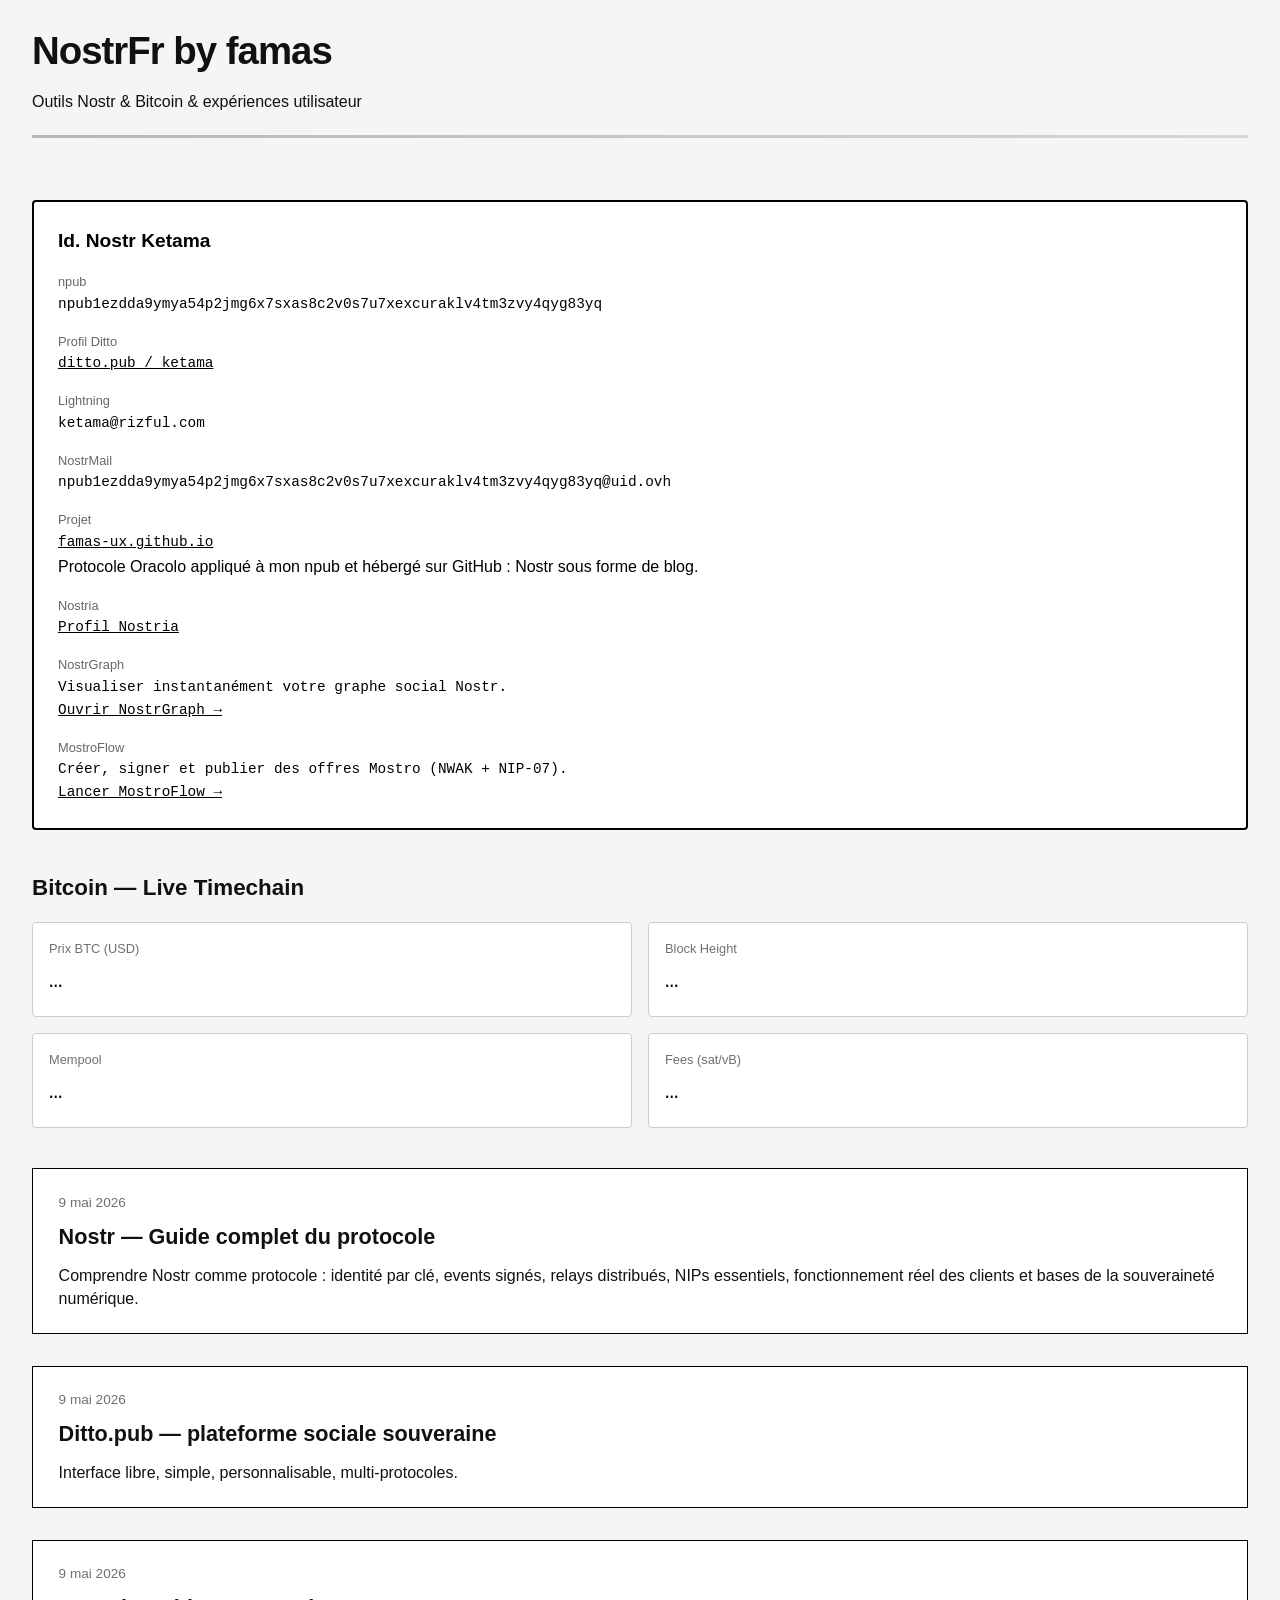
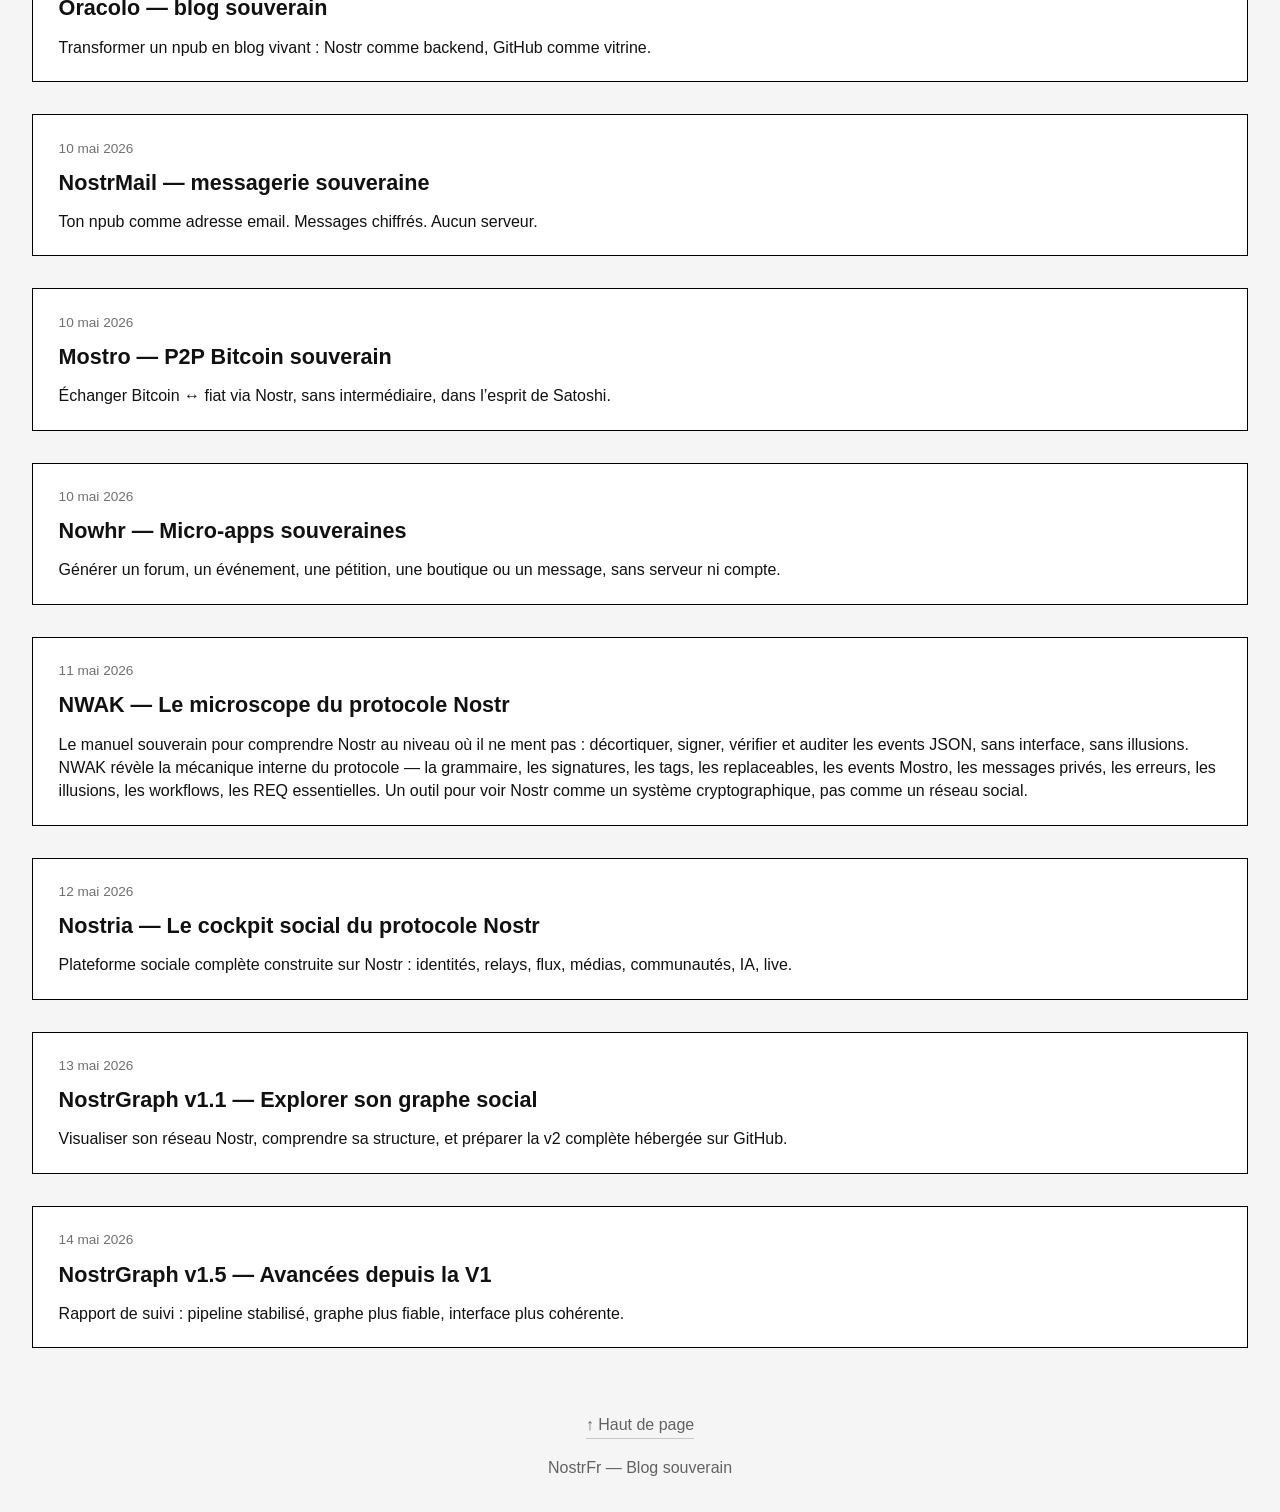
<file: index.html>
<!doctype html>
<html lang="fr">
<head>
<meta charset="utf-8">
<title>NostrFr by famas</title>
<meta name="viewport" content="width=device-width, initial-scale=1">
<link rel="stylesheet" href="/css/main.css">
</head>

<body id="top">

<header class="hero-header">

  <!-- TITRE SPLIT REVEAL -->
  <h1 class="hero-title-anim">
    <span class="left">NostrFr</span>
    <span class="right">by famas</span>
  </h1>

  <p class="hero-subtitle-anim">
    Outils Nostr & Bitcoin & expériences utilisateur
  </p>

  <div class="fx-separator"></div>
</header>

<main>

<!-- ID CARD (corrigée) -->
<div class="id-card">
  <h3>Id. Nostr Ketama</h3>

  <p class="id-label">npub</p>
  <p class="id-value">
    npub1ezdda9ymya54p2jmg6x7sxas8c2v0s7u7xexcuraklv4tm3zvy4qyg83yq
  </p>

  <p class="id-label">Profil Ditto</p>
  <p class="id-value">
    <a href="https://ditto.pub/npub1ezdda9ymya54p2jmg6x7sxas8c2v0s7u7xexcuraklv4tm3zvy4qyg83yq" target="_blank">
      ditto.pub / ketama
    </a>
  </p>

  <p class="id-label">Lightning</p>
  <p class="id-value">ketama@rizful.com</p>

  <p class="id-label">NostrMail</p>
  <p class="id-value long-string">
    npub1ezdda9ymya54p2jmg6x7sxas8c2v0s7u7xexcuraklv4tm3zvy4qyg83yq@uid.ovh
  </p>

  <p class="id-label">Projet</p>
  <p class="id-value">
    <a href="https://famas-ux.github.io/" target="_blank">
      famas-ux.github.io
    </a>
  </p>

  <p class="id-claim">
    Protocole Oracolo appliqué à mon npub et hébergé sur GitHub :  
    Nostr sous forme de blog.
  </p>
  <p class="id-label">Nostria</p>
<p class="id-value">
  <a href="https://nostria.app/p/nprofile1qywhwumn8ghj7mn0wd68ytfsxgh8jcttd95x7mnwv5hxxmmd9uqzqmcjedqek97qelf6e582vdegat67gpujhc36knqxp7eh7tu6ze83uz7j9d" target="_blank" rel="noopener">
    Profil Nostria
  </a>
  <!-- Légendes outils Nostr -->
<div class="id-tools">

  <p class="id-label">NostrGraph</p>
  <p class="id-value">
    Visualiser instantanément votre graphe social Nostr.<br>
    <a href="https://nostr-graph-v21.base44.app" target="_blank" rel="noopener">
      Ouvrir NostrGraph →
    </a>
  </p>

  <p class="id-label">MostroFlow</p>
  <p class="id-value">
    Créer, signer et publier des offres Mostro (NWAK + NIP‑07).<br>
    <a href="https://mostro-flow-ketama.base44.app/" target="_blank" rel="noopener">
      Lancer MostroFlow →
    </a>
  </p>

</div>

</div>


  <!-- BITCOIN LIVE -->
  <section class="hero-btc">
    <h2 class="hero-title">Bitcoin — Live Timechain</h2>

    <div class="hero-grid">

      <div class="hero-card">
        <p class="label">Prix BTC (USD)</p>
        <p class="value" id="btc-price">…</p>
      </div>

      <div class="hero-card">
        <p class="label">Block Height</p>
        <p class="value" id="btc-height">…</p>
      </div>

      <div class="hero-card">
        <p class="label">Mempool</p>
        <p class="value" id="btc-mempool">…</p>
      </div>

      <div class="hero-card">
        <p class="label">Fees (sat/vB)</p>
        <p class="value" id="btc-fees">…</p>
      </div>

    </div>
  </section>

  <!-- ARTICLES -->
  <section class="post-list">

    <!-- ARTICLE 1 -->
    
<!-- ARTICLE 1 — Nostr (Guide Total Définitif) -->
<!-- ARTICLE 1 — Nostr (Guide Total) -->
<article class="post-card">
  <a href="/posts/article-1.html" class="post-card-link">
    <div class="post-card-content">
      <span class="post-card-date">9 mai 2026</span>
      <h2 class="post-card-title">Nostr — Guide complet du protocole</h2>
      <p class="post-card-excerpt">
        Comprendre Nostr comme protocole : identité par clé, events signés, relays distribués, NIPs essentiels,
        fonctionnement réel des clients et bases de la souveraineté numérique.
      </p>
    </div>
  </a>
</article>



    
    <!-- ARTICLE 2 (corrigé, placé au bon endroit) -->
    <article class="post-card">
      <a href="/posts/ditto-pub.html" class="post-card-link">
        <div class="post-card-content">
          <span class="post-card-date">9 mai 2026</span>
          <h2 class="post-card-title">Ditto.pub — plateforme sociale souveraine</h2>
          <p class="post-card-excerpt">
            Interface libre, simple, personnalisable, multi‑protocoles.
          </p>
        </div>
      </a>
    </article>
<!-- ARTICLE 3 -->
<article class="post-card">
  <a href="/posts/oracolo.html" class="post-card-link">
    <div class="post-card-content">
      <span class="post-card-date">9 mai 2026</span>
      <h2 class="post-card-title">Oracolo — blog souverain</h2>
      <p class="post-card-excerpt">
        Transformer un npub en blog vivant : Nostr comme backend, GitHub comme vitrine.
      </p>
    </div>
  </a>
</article>
<article class="post-card">
  <a href="/posts/nostrmail.html" class="post-card-link">
    <div class="post-card-content">
      <span class="post-card-date">10 mai 2026</span>
      <h2 class="post-card-title">NostrMail — messagerie souveraine</h2>
      <p class="post-card-excerpt">
        Ton npub comme adresse email. Messages chiffrés. Aucun serveur.
      </p>
    </div>
  </a>
</article>
<!-- ARTICLE 5 — Mostro -->
<article class="post-card">
  <a href="/posts/mostro.html" class="post-card-link">
    <div class="post-card-content">
      <span class="post-card-date">10 mai 2026</span>
      <h2 class="post-card-title">Mostro — P2P Bitcoin souverain</h2>
      <p class="post-card-excerpt">
        Échanger Bitcoin ↔ fiat via Nostr, sans intermédiaire, dans l’esprit de Satoshi.
      </p>
    </div>
  </a>
</article>
<!-- ARTICLE 6 — Nowhr -->
<article class="post-card">
  <a href="/posts/nowhere.html" class="post-card-link">
    <div class="post-card-content">
      <span class="post-card-date">10 mai 2026</span>
      <h2 class="post-card-title">Nowhr — Micro‑apps souveraines</h2>
      <p class="post-card-excerpt">
        Générer un forum, un événement, une pétition, une boutique ou un message, sans serveur ni compte.
      </p>
    </div>
  </a>
</article>
<article class="post-card">
  <a href="/posts/nwak.html" class="post-card-link">
    <div class="post-card-content">
      <span class="post-card-date">11 mai 2026</span>
      <h2 class="post-card-title">NWAK — Le microscope du protocole Nostr</h2>
      <p class="post-card-excerpt">
        Le manuel souverain pour comprendre Nostr au niveau où il ne ment pas : décortiquer, signer, vérifier et auditer
        les events JSON, sans interface, sans illusions. NWAK révèle la mécanique interne du protocole — la grammaire,
        les signatures, les tags, les replaceables, les events Mostro, les messages privés, les erreurs, les illusions,
        les workflows, les REQ essentielles. Un outil pour voir Nostr comme un système cryptographique, pas comme un
        réseau social.
      </p>
    </div>
  </a>
</article>
<!-- ARTICLE — Nostria -->
<article class="post-card">
  <a href="/posts/nostria.html" class="post-card-link">
    <div class="post-card-content">
      <span class="post-card-date">12 mai 2026</span>
      <h2 class="post-card-title">Nostria — Le cockpit social du protocole Nostr</h2>
      <p class="post-card-excerpt">
        Plateforme sociale complète construite sur Nostr : identités, relays, flux, médias, communautés, IA, live.
      </p>
    </div>
  </a>
</article>
<article class="post-card">
  <a href="/posts/nostr-graph.html" class="post-card-link">
    <div class="post-card-content">
      <span class="post-card-date">13 mai 2026</span>
      <h2 class="post-card-title">NostrGraph v1.1 — Explorer son graphe social</h2>
      <p class="post-card-excerpt">
        Visualiser son réseau Nostr, comprendre sa structure, et préparer la v2 complète hébergée sur GitHub.
      </p>
    </div>
  </a>
</article>
<!-- ARTICLE — NostrGraph v1.5 -->
<article class="post-card">
  <a href="/posts/nostr-graph-v15.html" class="post-card-link">
    <div class="post-card-content">
      <span class="post-card-date">14 mai 2026</span>
      <h2 class="post-card-title">NostrGraph v1.5 — Avancées depuis la V1</h2>
      <p class="post-card-excerpt">
        Rapport de suivi : pipeline stabilisé, graphe plus fiable, interface plus cohérente.
      </p>
    </div>
  </a>
</article>


    

    



    
  </section>

</main>

<footer>
  <a href="#top" class="top-btn">↑ Haut de page</a>
  <p>NostrFr — Blog souverain</p>
</footer>

<!-- SCRIPT BITCOIN -->
<script>
async function loadBTC() {
  try {
    const priceRes = await fetch("https://mempool.space/api/v1/prices");
    const priceData = await priceRes.json();
    document.getElementById("btc-price").textContent =
      priceData?.USD ? "$" + priceData.USD.toLocaleString() : "N/A";

    const heightRes = await fetch("https://mempool.space/api/blocks/tip/height");
    const heightData = await heightRes.json();
    document.getElementById("btc-height").textContent =
      typeof heightData === "number" ? heightData.toLocaleString() : "N/A";

    const mempoolRes = await fetch("https://mempool.space/api/mempool");
    const mempoolData = await mempoolRes.json();
    document.getElementById("btc-mempool").textContent =
      mempoolData?.count ? mempoolData.count.toLocaleString() + " tx" : "N/A";

    const feesRes = await fetch("https://mempool.space/api/v1/fees/recommended");
    const feesData = await feesRes.json();
    document.getElementById("btc-fees").textContent =
      feesData?.fastestFee ? feesData.fastestFee + " sat/vB" : "N/A";

  } catch (e) {
    console.log("Erreur API mempool.space :", e);
  }
}

loadBTC();
setInterval(loadBTC, 30000);
</script>

</body>
</html>
</file>
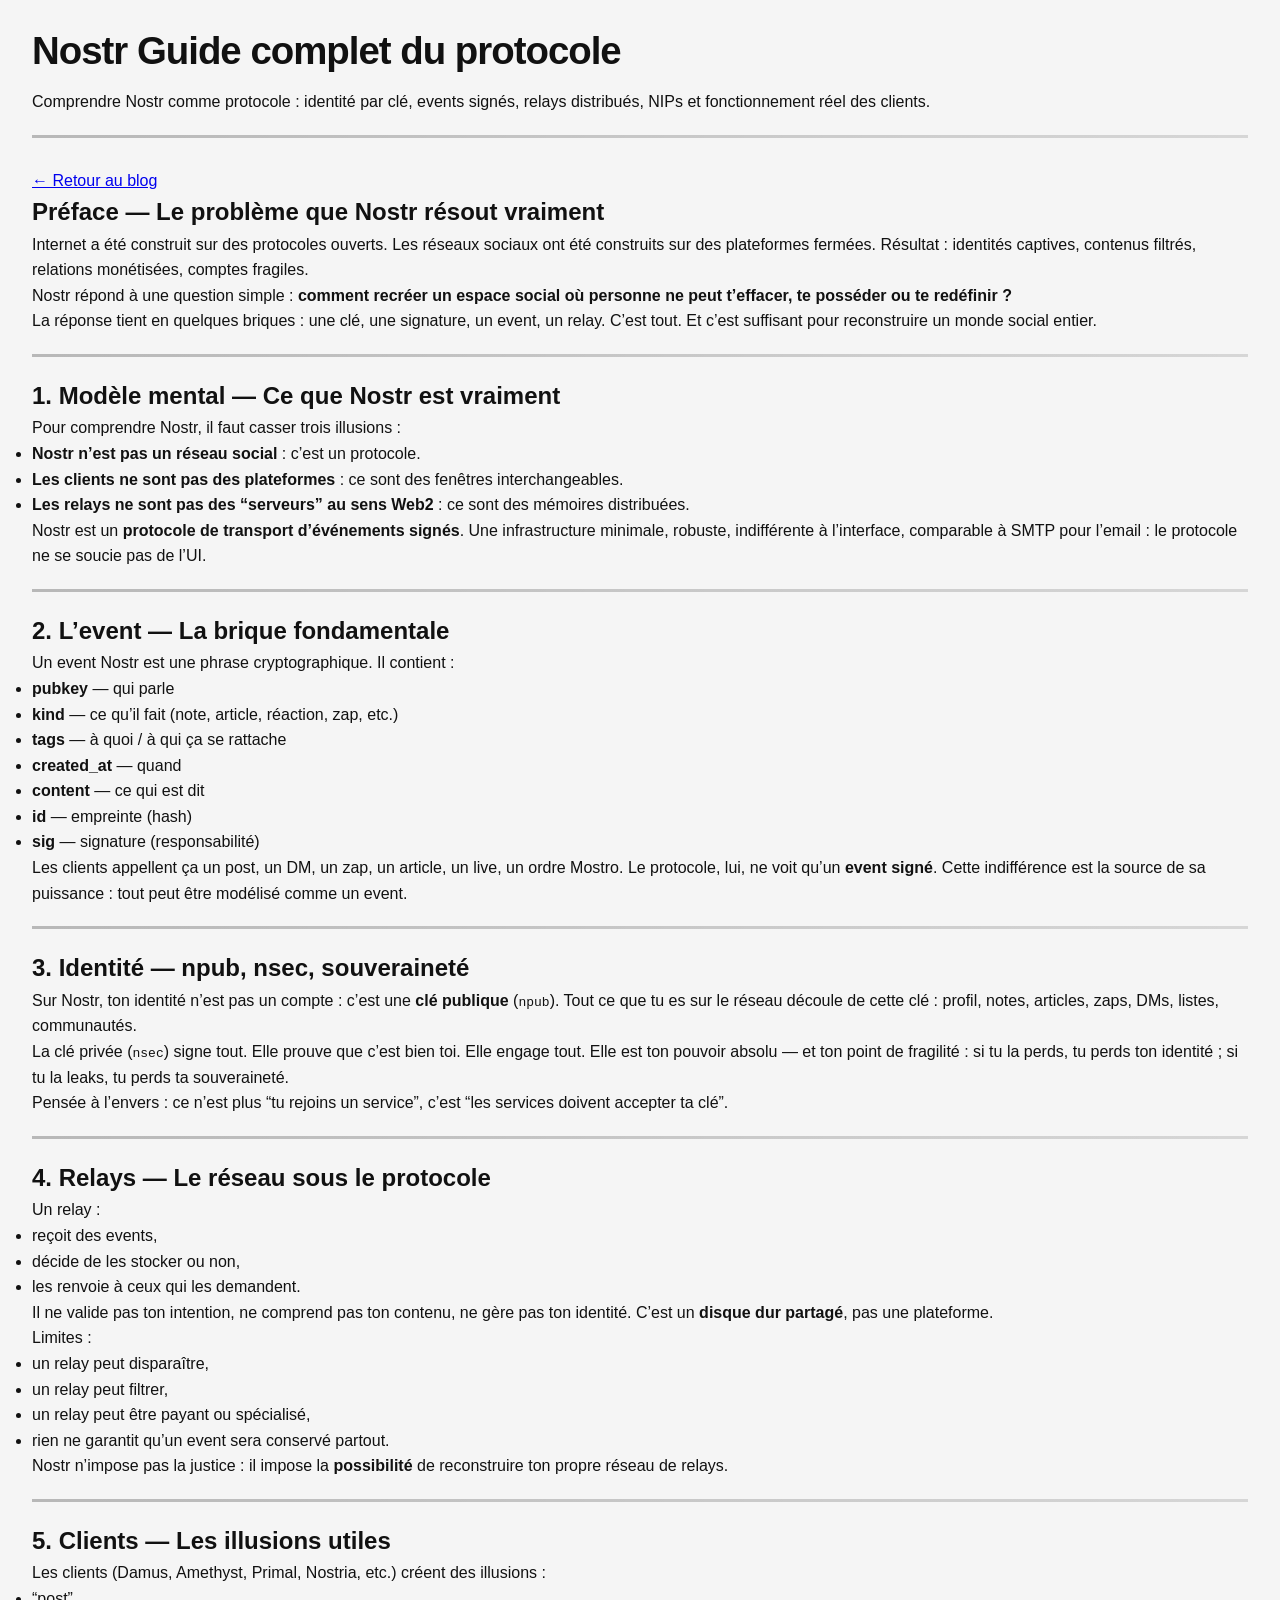
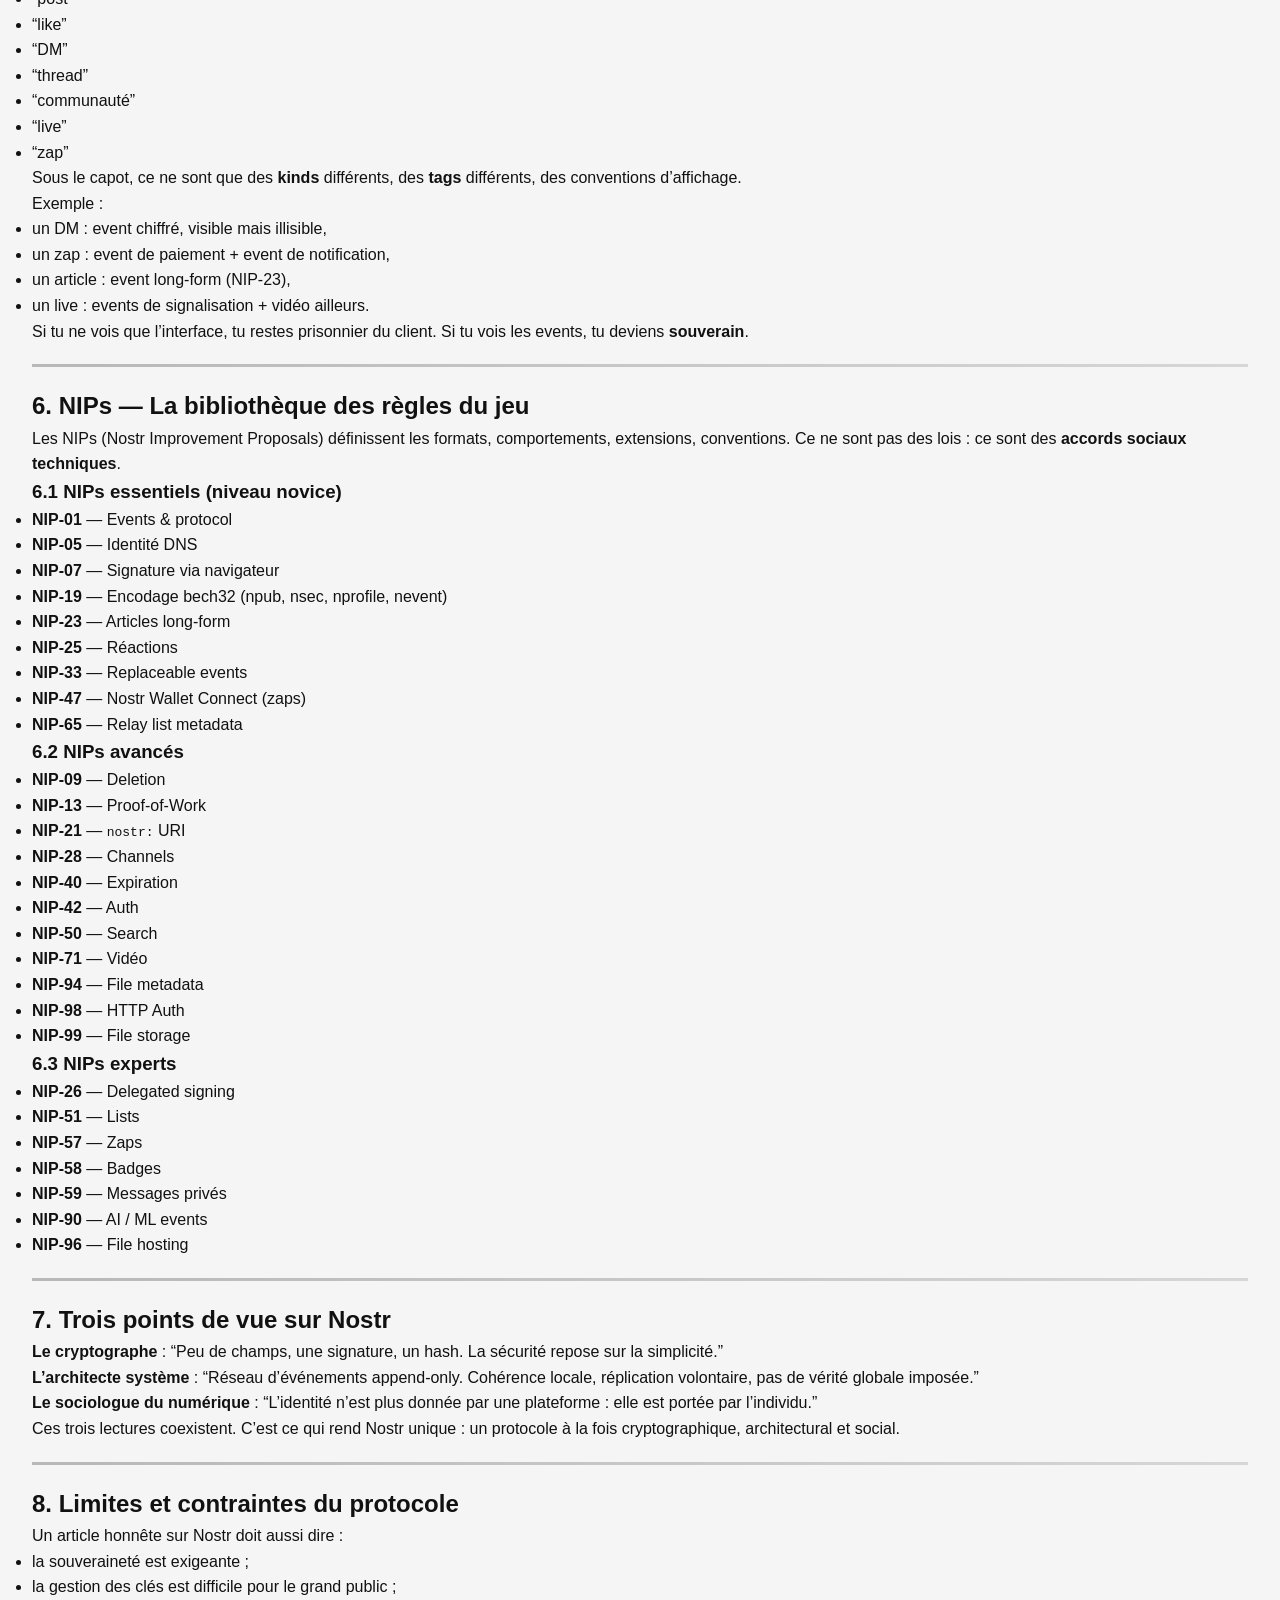
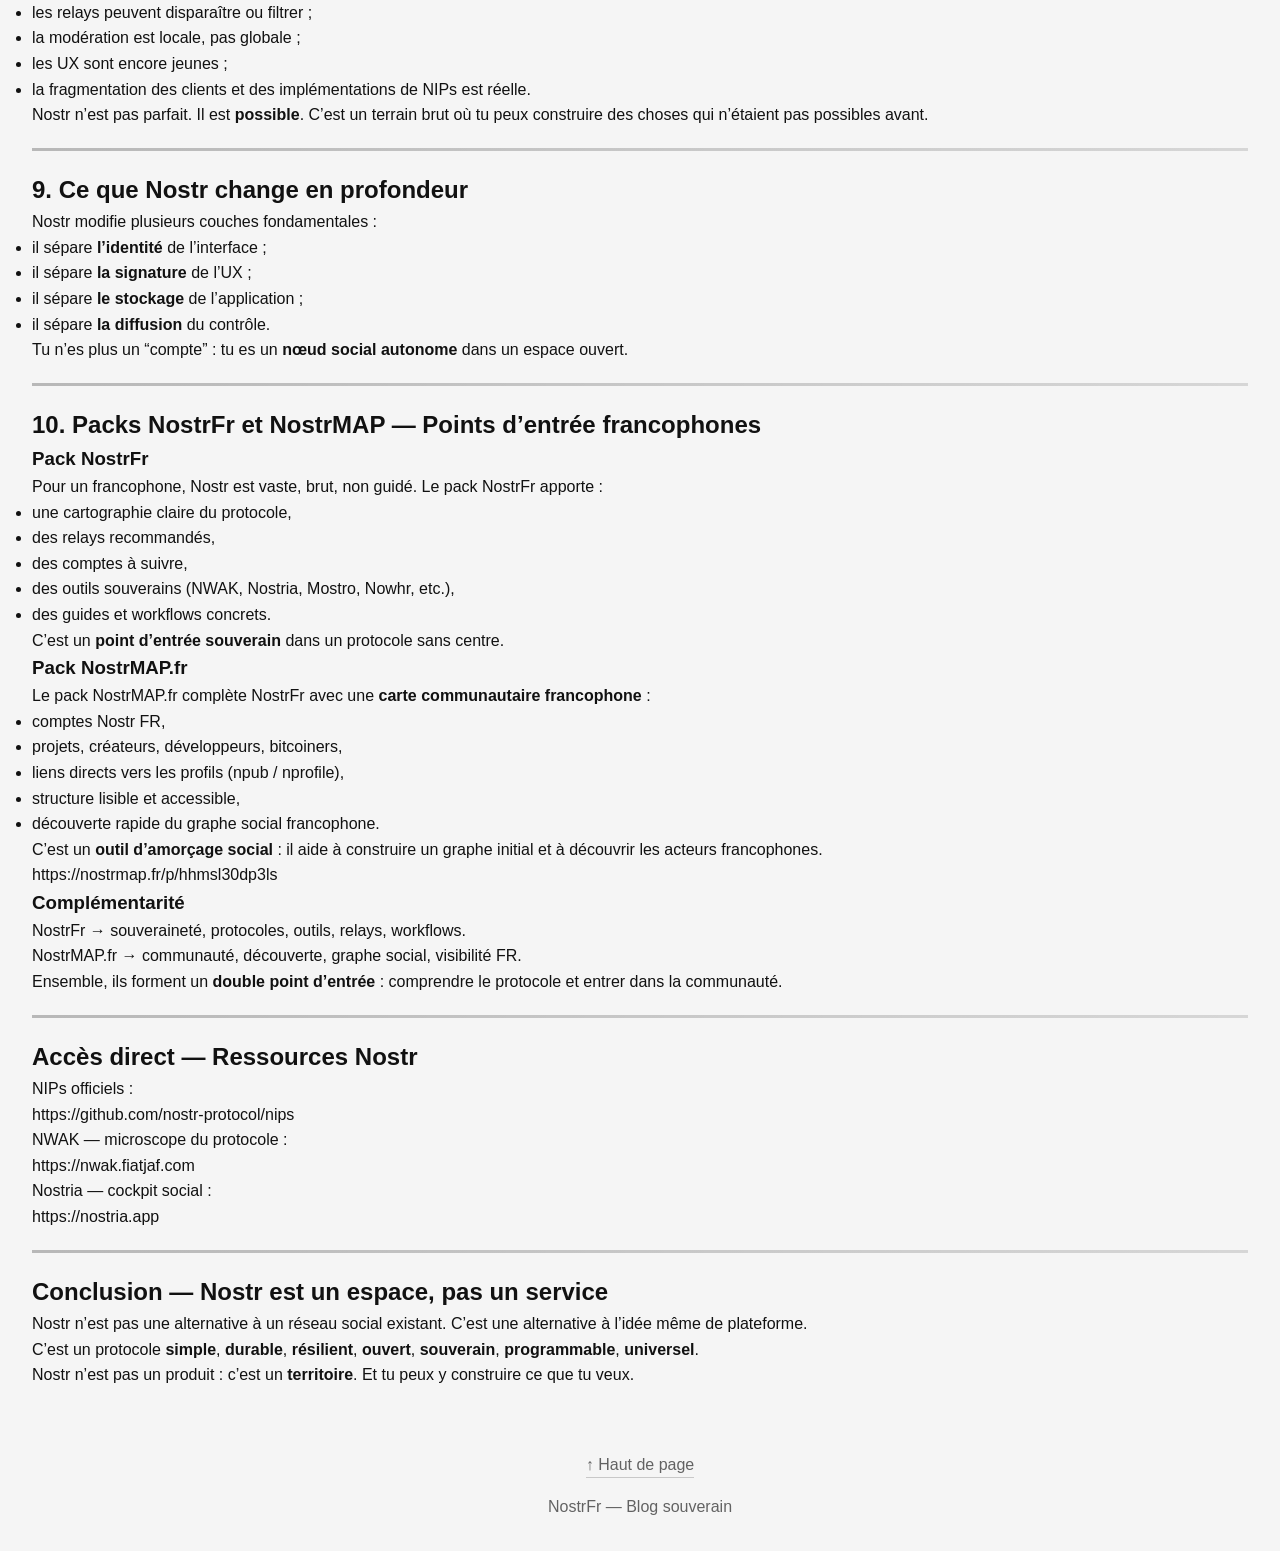
<file: posts/article-1.html>
<!doctype html>
<html lang="fr">
<head>
  <meta charset="utf-8">
  <title>Nostr — Guide complet du protocole</title>
  <meta name="viewport" content="width=device-width, initial-scale=1">
  <link rel="stylesheet" href="/css/main.css">
</head>

<body id="top">

<header class="hero-header">
  <h1 class="hero-title-anim">
    <span class="left">Nostr</span>
    <span class="right">Guide complet du protocole</span>
  </h1>
  <p class="hero-subtitle-anim">
    Comprendre Nostr comme protocole : identité par clé, events signés, relays distribués, NIPs et fonctionnement réel des clients.
  </p>
  <div class="fx-separator"></div>
</header>

<nav class="article-nav">
  <a href="/" class="home-btn">← Retour au blog</a>
</nav>

<main>

  <!-- PRÉFACE -->
  <section class="article-section">
    <h2 class="section-title">Préface — Le problème que Nostr résout vraiment</h2>
    <p>
      Internet a été construit sur des protocoles ouverts. Les réseaux sociaux ont été construits sur des plateformes
      fermées. Résultat : identités captives, contenus filtrés, relations monétisées, comptes fragiles.
    </p>
    <p>
      Nostr répond à une question simple :
      <strong>comment recréer un espace social où personne ne peut t’effacer, te posséder ou te redéfinir ?</strong>
    </p>
    <p>
      La réponse tient en quelques briques : une clé, une signature, un event, un relay. C’est tout. Et c’est suffisant
      pour reconstruire un monde social entier.
    </p>
  </section>

  <div class="fx-separator"></div>

  <!-- 1. MODÈLE MENTAL -->
  <section class="article-section">
    <h2 class="section-title">1. Modèle mental — Ce que Nostr est vraiment</h2>
    <p>
      Pour comprendre Nostr, il faut casser trois illusions :
    </p>
    <ul>
      <li><strong>Nostr n’est pas un réseau social</strong> : c’est un protocole.</li>
      <li><strong>Les clients ne sont pas des plateformes</strong> : ce sont des fenêtres interchangeables.</li>
      <li><strong>Les relays ne sont pas des “serveurs” au sens Web2</strong> : ce sont des mémoires distribuées.</li>
    </ul>
    <p>
      Nostr est un <strong>protocole de transport d’événements signés</strong>. Une infrastructure minimale, robuste,
      indifférente à l’interface, comparable à SMTP pour l’email : le protocole ne se soucie pas de l’UI.
    </p>
  </section>

  <div class="fx-separator"></div>

  <!-- 2. L’EVENT -->
  <section class="article-section">
    <h2 class="section-title">2. L’event — La brique fondamentale</h2>
    <p>
      Un event Nostr est une phrase cryptographique. Il contient :
    </p>
    <ul>
      <li><strong>pubkey</strong> — qui parle</li>
      <li><strong>kind</strong> — ce qu’il fait (note, article, réaction, zap, etc.)</li>
      <li><strong>tags</strong> — à quoi / à qui ça se rattache</li>
      <li><strong>created_at</strong> — quand</li>
      <li><strong>content</strong> — ce qui est dit</li>
      <li><strong>id</strong> — empreinte (hash)</li>
      <li><strong>sig</strong> — signature (responsabilité)</li>
    </ul>
    <p>
      Les clients appellent ça un post, un DM, un zap, un article, un live, un ordre Mostro. Le protocole, lui, ne voit
      qu’un <strong>event signé</strong>. Cette indifférence est la source de sa puissance : tout peut être modélisé
      comme un event.
    </p>
  </section>

  <div class="fx-separator"></div>

  <!-- 3. IDENTITÉ -->
  <section class="article-section">
    <h2 class="section-title">3. Identité — npub, nsec, souveraineté</h2>
    <p>
      Sur Nostr, ton identité n’est pas un compte : c’est une <strong>clé publique</strong> (<code>npub</code>). Tout ce
      que tu es sur le réseau découle de cette clé : profil, notes, articles, zaps, DMs, listes, communautés.
    </p>
    <p>
      La clé privée (<code>nsec</code>) signe tout. Elle prouve que c’est bien toi. Elle engage tout. Elle est ton
      pouvoir absolu — et ton point de fragilité : si tu la perds, tu perds ton identité ; si tu la leaks, tu perds ta
      souveraineté.
    </p>
    <p>
      Pensée à l’envers : ce n’est plus “tu rejoins un service”, c’est “les services doivent accepter ta clé”.
    </p>
  </section>

  <div class="fx-separator"></div>

  <!-- 4. RELAYS -->
  <section class="article-section">
    <h2 class="section-title">4. Relays — Le réseau sous le protocole</h2>
    <p>
      Un relay :
    </p>
    <ul>
      <li>reçoit des events,</li>
      <li>décide de les stocker ou non,</li>
      <li>les renvoie à ceux qui les demandent.</li>
    </ul>
    <p>
      Il ne valide pas ton intention, ne comprend pas ton contenu, ne gère pas ton identité. C’est un
      <strong>disque dur partagé</strong>, pas une plateforme.
    </p>
    <p>
      Limites :
    </p>
    <ul>
      <li>un relay peut disparaître,</li>
      <li>un relay peut filtrer,</li>
      <li>un relay peut être payant ou spécialisé,</li>
      <li>rien ne garantit qu’un event sera conservé partout.</li>
    </ul>
    <p>
      Nostr n’impose pas la justice : il impose la <strong>possibilité</strong> de reconstruire ton propre réseau de
      relays.
    </p>
  </section>

  <div class="fx-separator"></div>

  <!-- 5. CLIENTS -->
  <section class="article-section">
    <h2 class="section-title">5. Clients — Les illusions utiles</h2>
    <p>
      Les clients (Damus, Amethyst, Primal, Nostria, etc.) créent des illusions :
    </p>
    <ul>
      <li>“post”</li>
      <li>“like”</li>
      <li>“DM”</li>
      <li>“thread”</li>
      <li>“communauté”</li>
      <li>“live”</li>
      <li>“zap”</li>
    </ul>
    <p>
      Sous le capot, ce ne sont que des <strong>kinds</strong> différents, des <strong>tags</strong> différents, des
      conventions d’affichage.
    </p>
    <p>
      Exemple :
    </p>
    <ul>
      <li>un DM : event chiffré, visible mais illisible,</li>
      <li>un zap : event de paiement + event de notification,</li>
      <li>un article : event long‑form (NIP‑23),</li>
      <li>un live : events de signalisation + vidéo ailleurs.</li>
    </ul>
    <p>
      Si tu ne vois que l’interface, tu restes prisonnier du client. Si tu vois les events, tu deviens
      <strong>souverain</strong>.
    </p>
  </section>

  <div class="fx-separator"></div>

  <!-- 6. NIPs -->
  <section class="article-section">
    <h2 class="section-title">6. NIPs — La bibliothèque des règles du jeu</h2>
    <p>
      Les NIPs (Nostr Improvement Proposals) définissent les formats, comportements, extensions, conventions. Ce ne sont
      pas des lois : ce sont des <strong>accords sociaux techniques</strong>.
    </p>

    <h3>6.1 NIPs essentiels (niveau novice)</h3>
    <ul>
      <li><strong>NIP‑01</strong> — Events &amp; protocol</li>
      <li><strong>NIP‑05</strong> — Identité DNS</li>
      <li><strong>NIP‑07</strong> — Signature via navigateur</li>
      <li><strong>NIP‑19</strong> — Encodage bech32 (npub, nsec, nprofile, nevent)</li>
      <li><strong>NIP‑23</strong> — Articles long‑form</li>
      <li><strong>NIP‑25</strong> — Réactions</li>
      <li><strong>NIP‑33</strong> — Replaceable events</li>
      <li><strong>NIP‑47</strong> — Nostr Wallet Connect (zaps)</li>
      <li><strong>NIP‑65</strong> — Relay list metadata</li>
    </ul>

    <h3>6.2 NIPs avancés</h3>
    <ul>
      <li><strong>NIP‑09</strong> — Deletion</li>
      <li><strong>NIP‑13</strong> — Proof‑of‑Work</li>
      <li><strong>NIP‑21</strong> — <code>nostr:</code> URI</li>
      <li><strong>NIP‑28</strong> — Channels</li>
      <li><strong>NIP‑40</strong> — Expiration</li>
      <li><strong>NIP‑42</strong> — Auth</li>
      <li><strong>NIP‑50</strong> — Search</li>
      <li><strong>NIP‑71</strong> — Vidéo</li>
      <li><strong>NIP‑94</strong> — File metadata</li>
      <li><strong>NIP‑98</strong> — HTTP Auth</li>
      <li><strong>NIP‑99</strong> — File storage</li>
    </ul>

    <h3>6.3 NIPs experts</h3>
    <ul>
      <li><strong>NIP‑26</strong> — Delegated signing</li>
      <li><strong>NIP‑51</strong> — Lists</li>
      <li><strong>NIP‑57</strong> — Zaps</li>
      <li><strong>NIP‑58</strong> — Badges</li>
      <li><strong>NIP‑59</strong> — Messages privés</li>
      <li><strong>NIP‑90</strong> — AI / ML events</li>
      <li><strong>NIP‑96</strong> — File hosting</li>
    </ul>
  </section>

  <div class="fx-separator"></div>

  <!-- 7. POINTS DE VUE -->
  <section class="article-section">
    <h2 class="section-title">7. Trois points de vue sur Nostr</h2>
    <p><strong>Le cryptographe</strong> : “Peu de champs, une signature, un hash. La sécurité repose sur la simplicité.”</p>
    <p><strong>L’architecte système</strong> : “Réseau d’événements append‑only. Cohérence locale, réplication volontaire, pas de vérité globale imposée.”</p>
    <p><strong>Le sociologue du numérique</strong> : “L’identité n’est plus donnée par une plateforme : elle est portée par l’individu.”</p>
    <p>
      Ces trois lectures coexistent. C’est ce qui rend Nostr unique : un protocole à la fois cryptographique, architectural
      et social.
    </p>
  </section>

  <div class="fx-separator"></div>

  <!-- 8. LIMITES -->
  <section class="article-section">
    <h2 class="section-title">8. Limites et contraintes du protocole</h2>
    <p>
      Un article honnête sur Nostr doit aussi dire :
    </p>
    <ul>
      <li>la souveraineté est exigeante ;</li>
      <li>la gestion des clés est difficile pour le grand public ;</li>
      <li>les relays peuvent disparaître ou filtrer ;</li>
      <li>la modération est locale, pas globale ;</li>
      <li>les UX sont encore jeunes ;</li>
      <li>la fragmentation des clients et des implémentations de NIPs est réelle.</li>
    </ul>
    <p>
      Nostr n’est pas parfait. Il est <strong>possible</strong>. C’est un terrain brut où tu peux construire des choses
      qui n’étaient pas possibles avant.
    </p>
  </section>

  <div class="fx-separator"></div>

  <!-- 9. IMPACT -->
  <section class="article-section">
    <h2 class="section-title">9. Ce que Nostr change en profondeur</h2>
    <p>
      Nostr modifie plusieurs couches fondamentales :
    </p>
    <ul>
      <li>il sépare <strong>l’identité</strong> de l’interface ;</li>
      <li>il sépare <strong>la signature</strong> de l’UX ;</li>
      <li>il sépare <strong>le stockage</strong> de l’application ;</li>
      <li>il sépare <strong>la diffusion</strong> du contrôle.</li>
    </ul>
    <p>
      Tu n’es plus un “compte” : tu es un <strong>nœud social autonome</strong> dans un espace ouvert.
    </p>
  </section>

  <div class="fx-separator"></div>

  <!-- 10. PACKS NOSTRFR + NOSTRMAP -->
  <section class="article-section">
    <h2 class="section-title">10. Packs NostrFr et NostrMAP — Points d’entrée francophones</h2>

    <h3>Pack NostrFr</h3>
    <p>
      Pour un francophone, Nostr est vaste, brut, non guidé. Le pack NostrFr apporte :
    </p>
    <ul>
      <li>une cartographie claire du protocole,</li>
      <li>des relays recommandés,</li>
      <li>des comptes à suivre,</li>
      <li>des outils souverains (NWAK, Nostria, Mostro, Nowhr, etc.),</li>
      <li>des guides et workflows concrets.</li>
    </ul>
    <p>
      C’est un <strong>point d’entrée souverain</strong> dans un protocole sans centre.
    </p>

    <h3>Pack NostrMAP.fr</h3>
    <p>
      Le pack NostrMAP.fr complète NostrFr avec une <strong>carte communautaire francophone</strong> :
    </p>
    <ul>
      <li>comptes Nostr FR,</li>
      <li>projets, créateurs, développeurs, bitcoiners,</li>
      <li>liens directs vers les profils (npub / nprofile),</li>
      <li>structure lisible et accessible,</li>
      <li>découverte rapide du graphe social francophone.</li>
    </ul>
    <p>
      C’est un <strong>outil d’amorçage social</strong> : il aide à construire un graphe initial et à découvrir les acteurs francophones.
    </p>
    <p class="long-string">
      https://nostrmap.fr/p/hhmsl30dp3ls
    </p>

    <h3>Complémentarité</h3>
    <p>
      NostrFr → souveraineté, protocoles, outils, relays, workflows.<br>
      NostrMAP.fr → communauté, découverte, graphe social, visibilité FR.
    </p>
    <p>
      Ensemble, ils forment un <strong>double point d’entrée</strong> : comprendre le protocole et entrer dans la communauté.
    </p>
  </section>

  <div class="fx-separator"></div>

  <!-- 11. ACCÈS DIRECT -->
  <section class="article-section">
    <h2 class="section-title">Accès direct — Ressources Nostr</h2>
    <p>NIPs officiels :</p>
    <p class="long-string">https://github.com/nostr-protocol/nips</p>
    <p>NWAK — microscope du protocole :</p>
    <p class="long-string">https://nwak.fiatjaf.com</p>
    <p>Nostria — cockpit social :</p>
    <p class="long-string">https://nostria.app</p>
  </section>

  <div class="fx-separator"></div>

  <!-- 12. CONCLUSION -->
  <section class="article-section">
    <h2 class="section-title">Conclusion — Nostr est un espace, pas un service</h2>
    <p>
      Nostr n’est pas une alternative à un réseau social existant. C’est une alternative à l’idée même de plateforme.
    </p>
    <p>
      C’est un protocole <strong>simple</strong>, <strong>durable</strong>, <strong>résilient</strong>,
      <strong>ouvert</strong>, <strong>souverain</strong>, <strong>programmable</strong>, <strong>universel</strong>.
    </p>
    <p>
      Nostr n’est pas un produit : c’est un <strong>territoire</strong>. Et tu peux y construire ce que tu veux.
    </p>
  </section>

</main>

<footer>
  <a href="#top" class="top-btn">↑ Haut de page</a>
  <p>NostrFr — Blog souverain</p>
</footer>

</body>
</html>
</file>
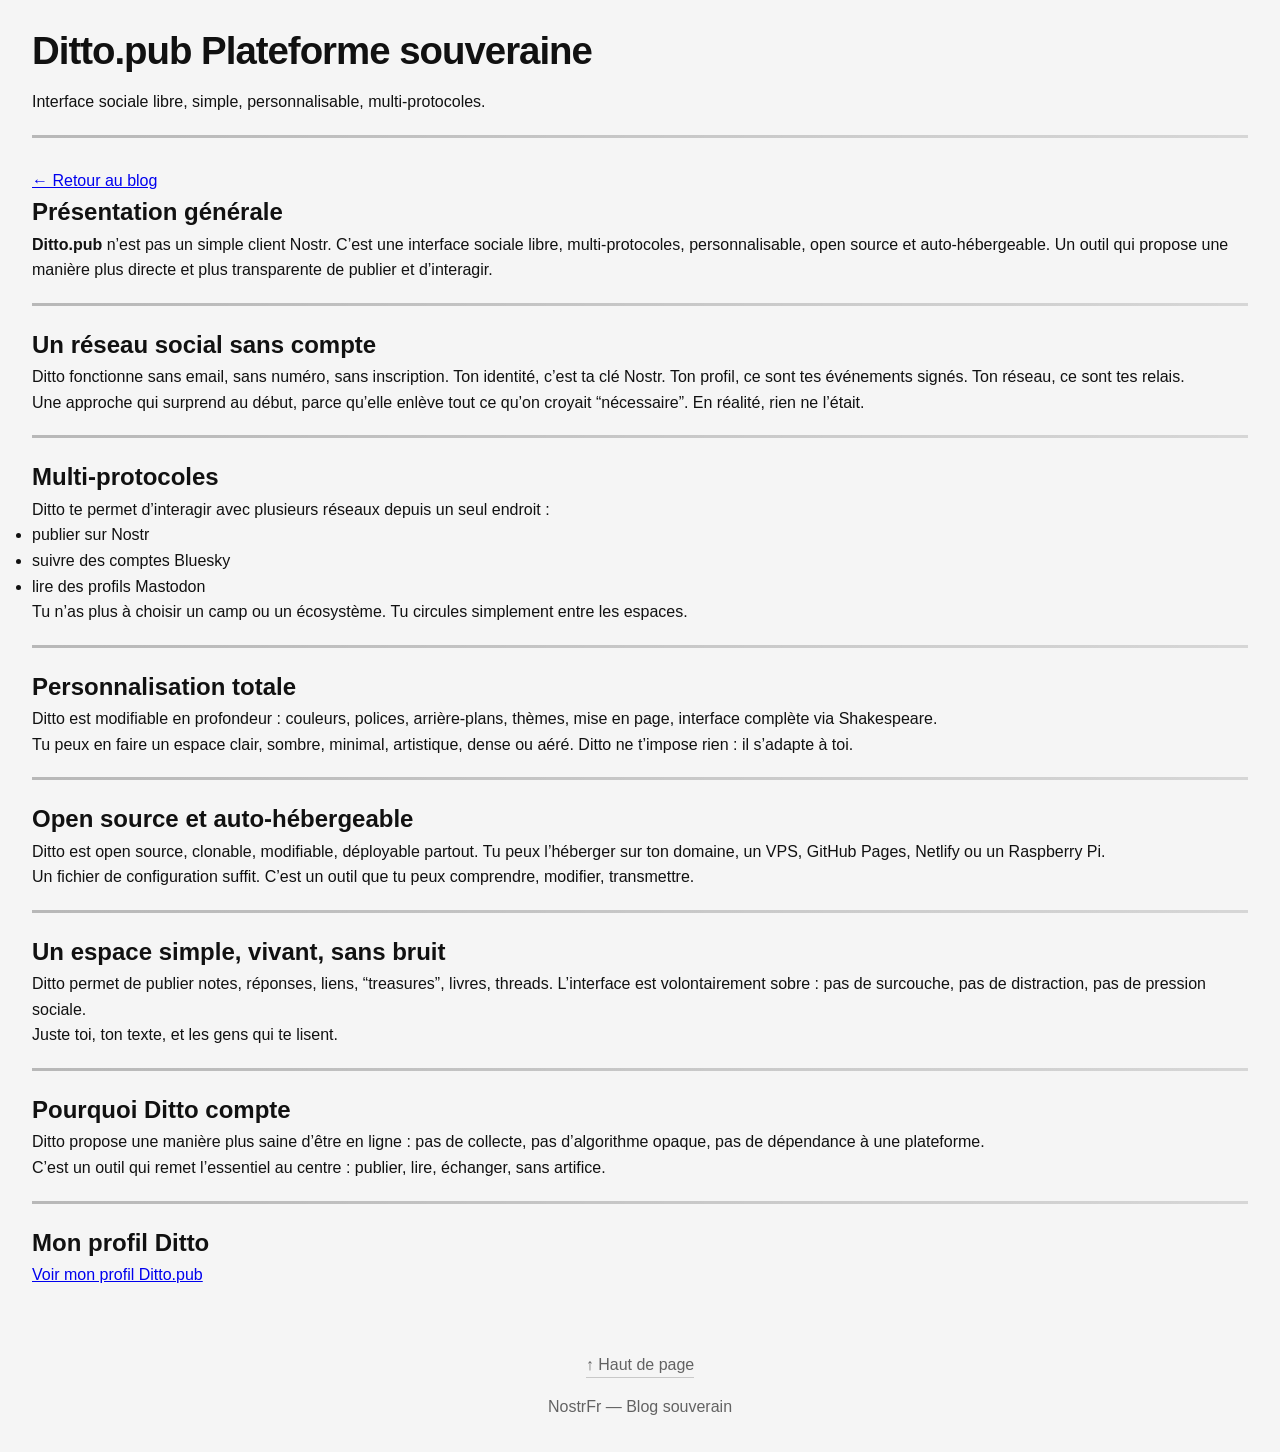
<file: posts/ditto-pub.html>
<!doctype html>
<html lang="fr">
<head>
<meta charset="utf-8">
<title>Ditto.pub — Article 2</title>
<meta name="viewport" content="width=device-width, initial-scale=1">
<link rel="stylesheet" href="/css/main.css">
</head>

<body id="top">

<header class="hero-header">

  <!-- TITRE SPLIT REVEAL -->
  <h1 class="hero-title-anim">
    <span class="left">Ditto.pub</span>
    <span class="right">Plateforme souveraine</span>
  </h1>

  <p class="hero-subtitle-anim">
    Interface sociale libre, simple, personnalisable, multi‑protocoles.
  </p>

  <div class="fx-separator"></div>
</header>

<nav class="article-nav">
  <a href="/" class="home-btn">← Retour au blog</a>
</nav>

<main>

  <!-- SECTION 1 — Présentation -->
  <section class="article-section">
    <h2 class="section-title">Présentation générale</h2>
    <p>
      <strong>Ditto.pub</strong> n’est pas un simple client Nostr. 
      C’est une interface sociale libre, multi‑protocoles, personnalisable, open source et auto‑hébergeable. 
      Un outil qui propose une manière plus directe et plus transparente de publier et d’interagir.
    </p>
  </section>

  <div class="fx-separator"></div>

  <!-- SECTION 2 — Sans compte -->
  <section class="article-section">
    <h2 class="section-title">Un réseau social sans compte</h2>
    <p>
      Ditto fonctionne sans email, sans numéro, sans inscription. 
      Ton identité, c’est ta clé Nostr. 
      Ton profil, ce sont tes événements signés. 
      Ton réseau, ce sont tes relais.
    </p>
    <p>
      Une approche qui surprend au début, parce qu’elle enlève tout ce qu’on croyait “nécessaire”. 
      En réalité, rien ne l’était.
    </p>
  </section>

  <div class="fx-separator"></div>

  <!-- SECTION 3 — Multi-protocoles -->
  <section class="article-section">
    <h2 class="section-title">Multi‑protocoles</h2>
    <p>
      Ditto te permet d’interagir avec plusieurs réseaux depuis un seul endroit :
    </p>
    <ul>
      <li>publier sur Nostr</li>
      <li>suivre des comptes Bluesky</li>
      <li>lire des profils Mastodon</li>
    </ul>
    <p>
      Tu n’as plus à choisir un camp ou un écosystème. 
      Tu circules simplement entre les espaces.
    </p>
  </section>

  <div class="fx-separator"></div>

  <!-- SECTION 4 — Personnalisation -->
  <section class="article-section">
    <h2 class="section-title">Personnalisation totale</h2>
    <p>
      Ditto est modifiable en profondeur : couleurs, polices, arrière‑plans, thèmes, mise en page, 
      interface complète via Shakespeare.
    </p>
    <p>
      Tu peux en faire un espace clair, sombre, minimal, artistique, dense ou aéré. 
      Ditto ne t’impose rien : il s’adapte à toi.
    </p>
  </section>

  <div class="fx-separator"></div>

  <!-- SECTION 5 — Open source -->
  <section class="article-section">
    <h2 class="section-title">Open source et auto‑hébergeable</h2>
    <p>
      Ditto est open source, clonable, modifiable, déployable partout. 
      Tu peux l’héberger sur ton domaine, un VPS, GitHub Pages, Netlify ou un Raspberry Pi.
    </p>
    <p>
      Un fichier de configuration suffit. 
      C’est un outil que tu peux comprendre, modifier, transmettre.
    </p>
  </section>

  <div class="fx-separator"></div>

  <!-- SECTION 6 — Simplicité -->
  <section class="article-section">
    <h2 class="section-title">Un espace simple, vivant, sans bruit</h2>
    <p>
      Ditto permet de publier notes, réponses, liens, “treasures”, livres, threads. 
      L’interface est volontairement sobre : pas de surcouche, pas de distraction, pas de pression sociale.
    </p>
    <p>
      Juste toi, ton texte, et les gens qui te lisent.
    </p>
  </section>

  <div class="fx-separator"></div>

  <!-- SECTION 7 — Pourquoi Ditto compte -->
  <section class="article-section">
    <h2 class="section-title">Pourquoi Ditto compte</h2>
    <p>
      Ditto propose une manière plus saine d’être en ligne : 
      pas de collecte, pas d’algorithme opaque, pas de dépendance à une plateforme.
    </p>
    <p>
      C’est un outil qui remet l’essentiel au centre : publier, lire, échanger, sans artifice.
    </p>
  </section>

  <div class="fx-separator"></div>

  <!-- SECTION 8 — Profil -->
  <section class="article-section">
    <h2 class="section-title">Mon profil Ditto</h2>
    <p>
      <a href="https://ditto.pub/npub1ezdda9ymya54p2jmg6x7sxas8c2v0s7u7xexcuraklv4tm3zvy4qyg83yq" target="_blank">
        Voir mon profil Ditto.pub
      </a>
    </p>
  </section>

</main>

<footer>
  <a href="#top" class="top-btn">↑ Haut de page</a>
  <p>NostrFr — Blog souverain</p>
</footer>

</body>
</html>
</file>
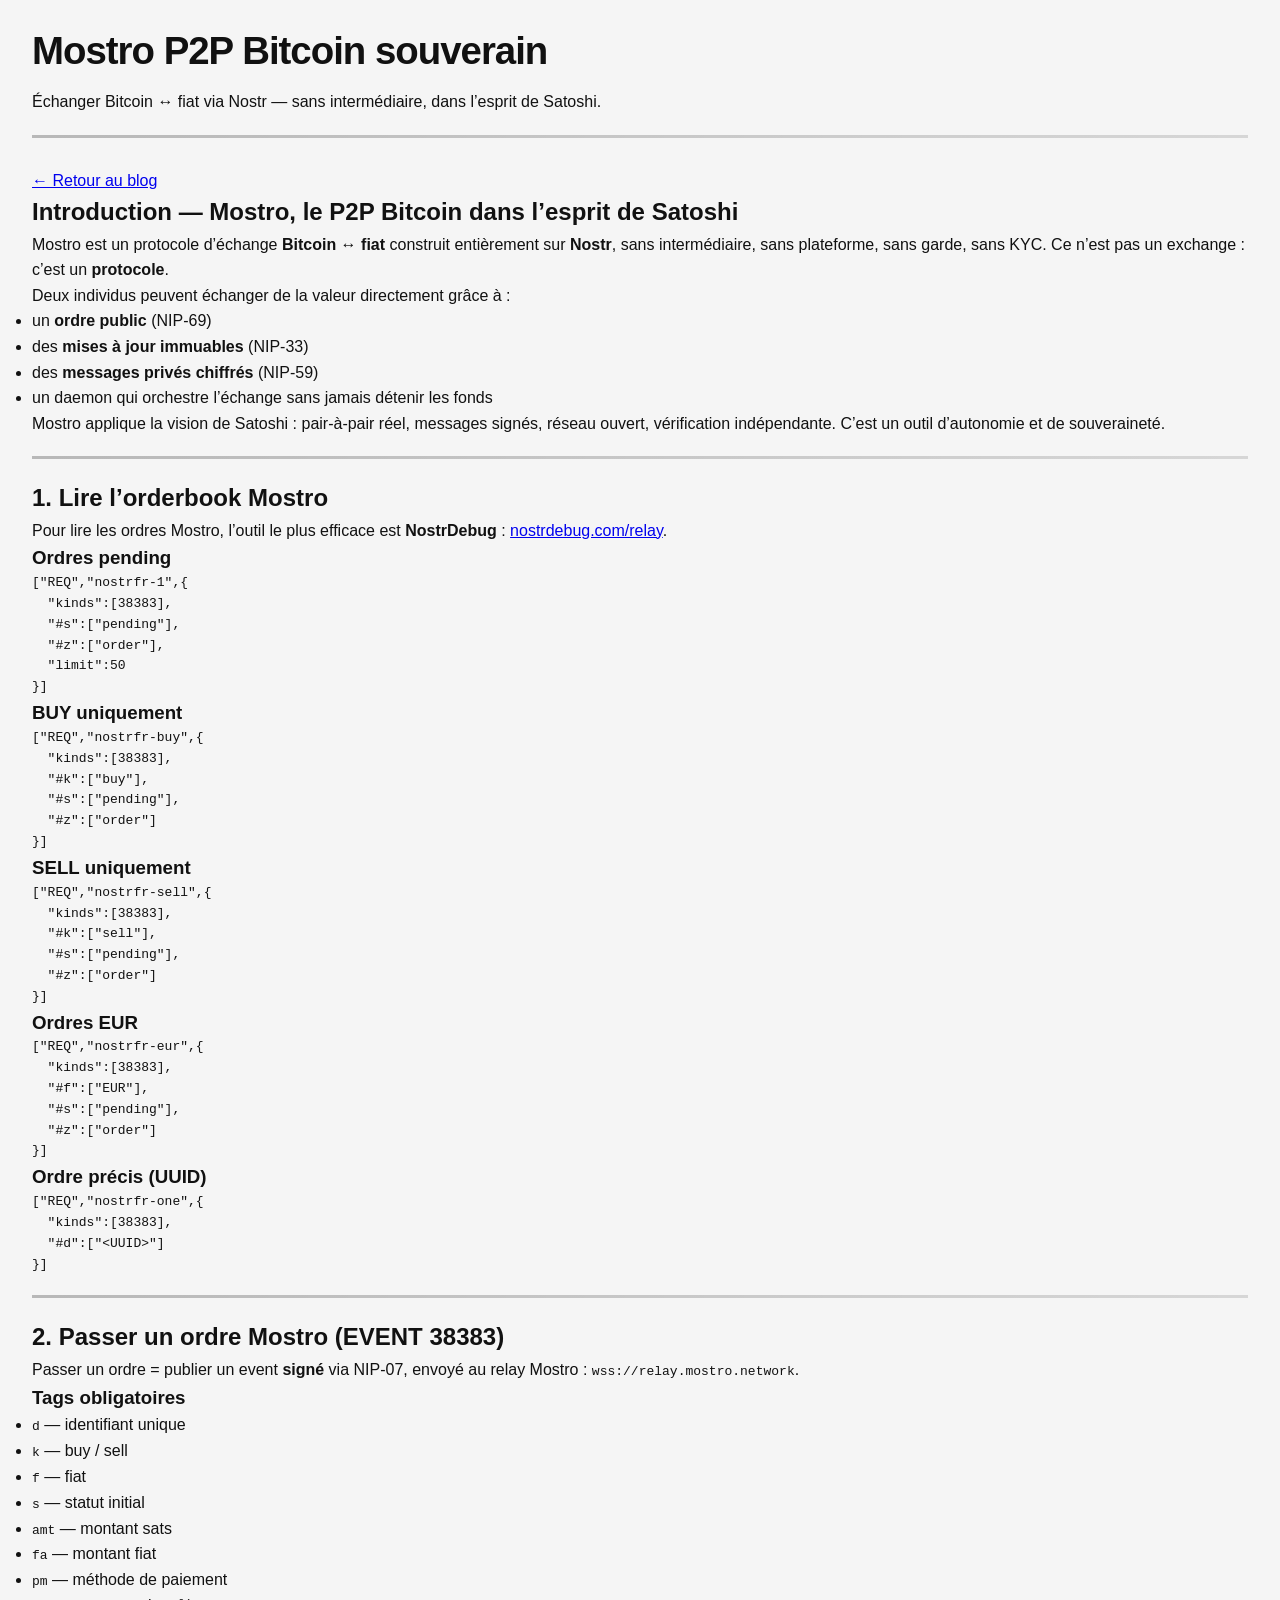
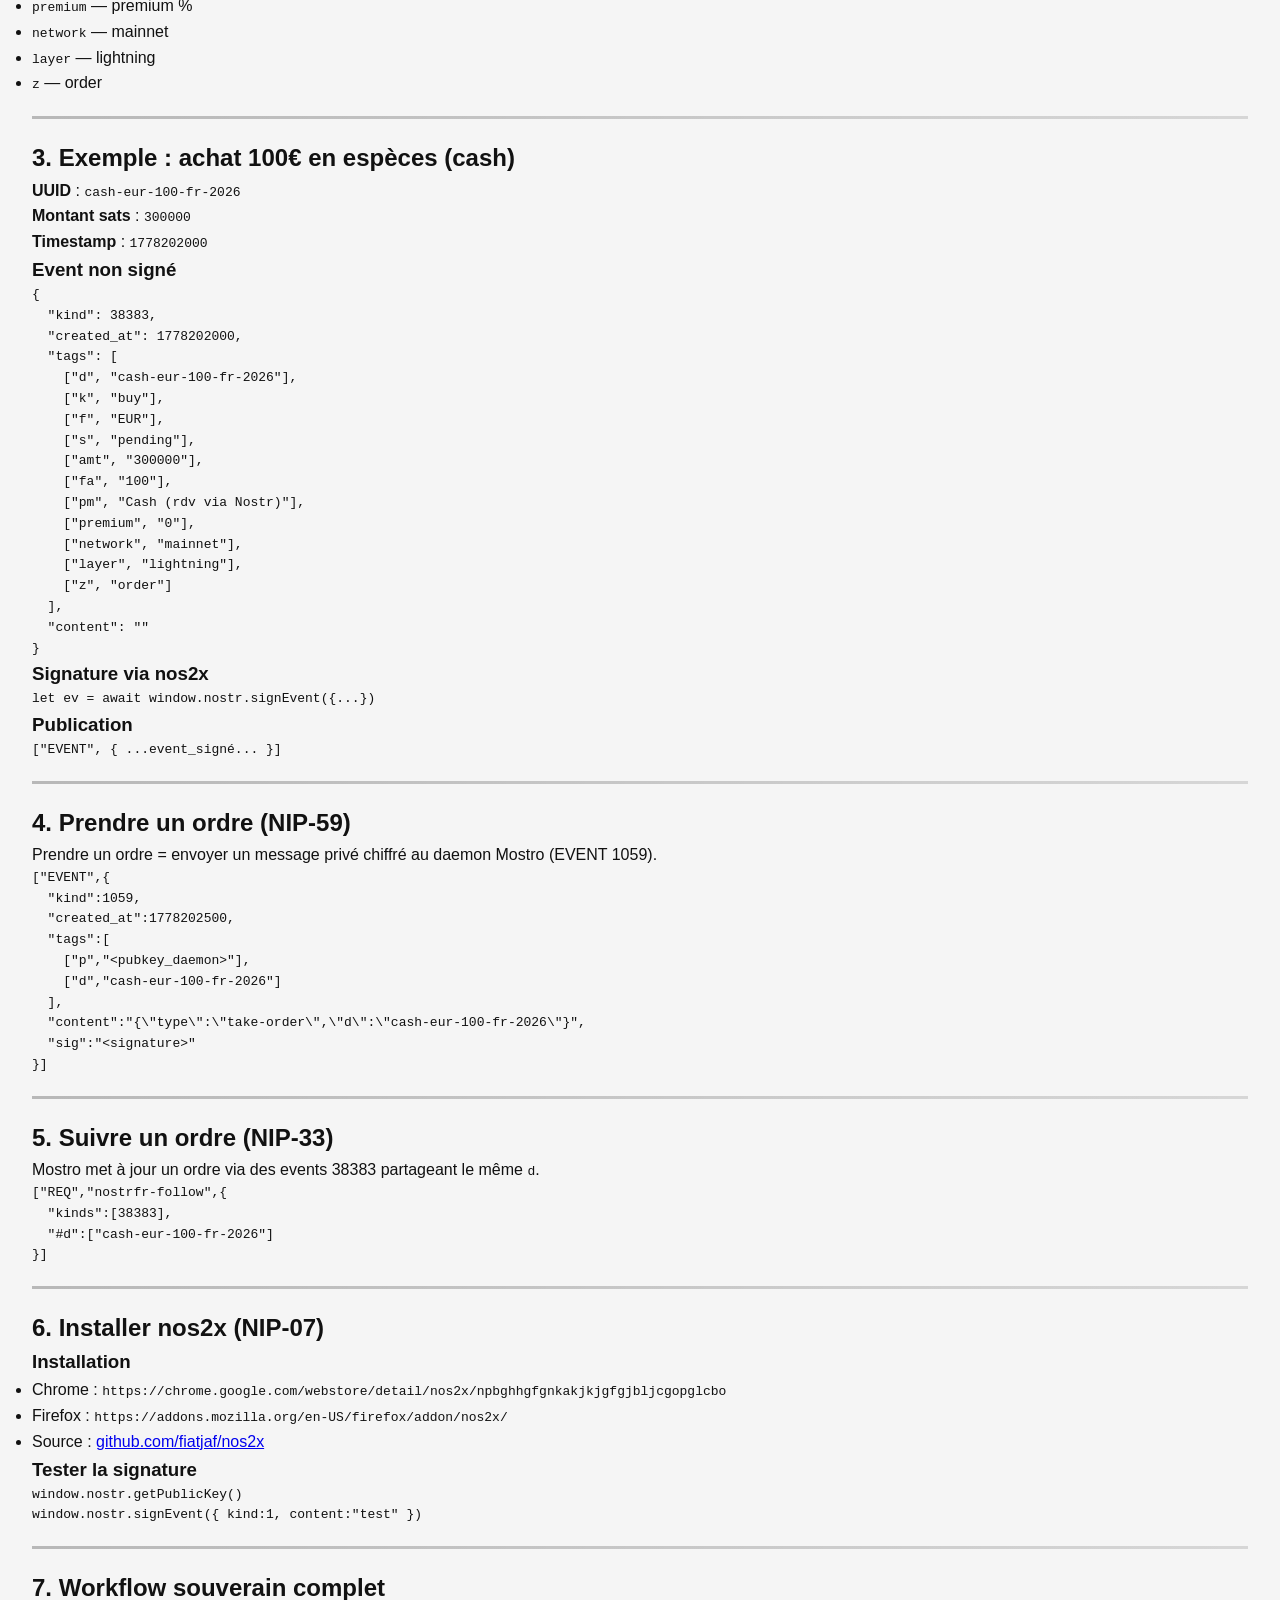
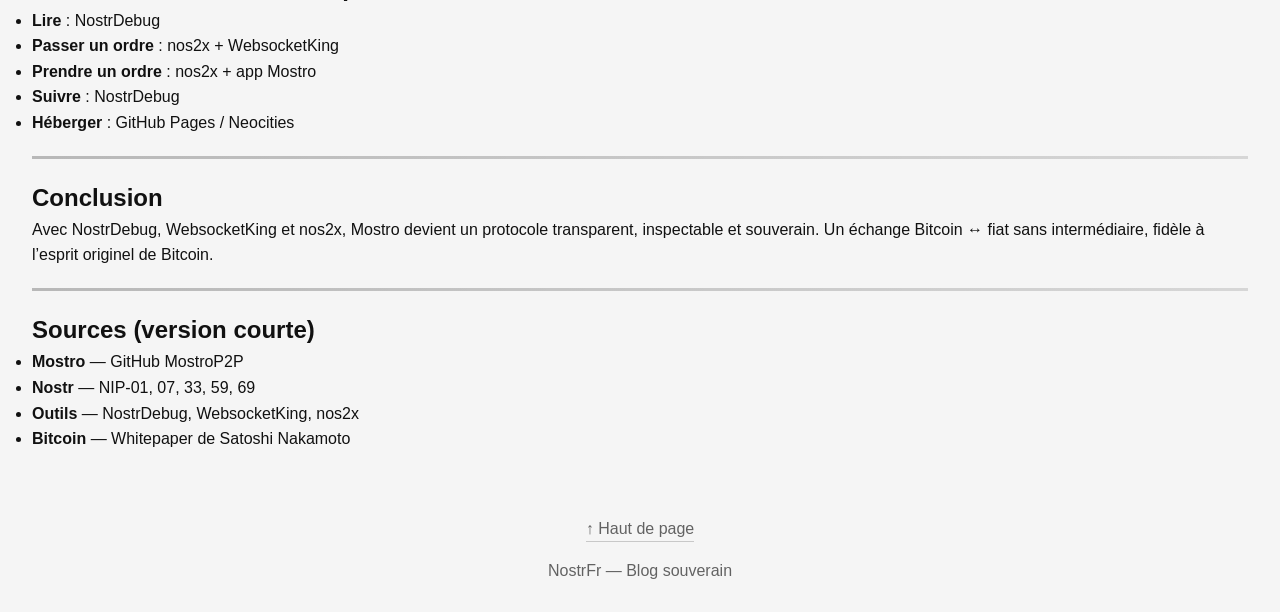
<file: posts/mostro.html>
<!doctype html>
<html lang="fr">
<head>
<meta charset="utf-8">
<title>Mostro — Échanger Bitcoin en P2P</title>
<meta name="viewport" content="width=device-width, initial-scale=1">
<link rel="stylesheet" href="/css/main.css">
</head>

<body id="top">

<header class="hero-header">

  <h1 class="hero-title-anim">
    <span class="left">Mostro</span>
    <span class="right">P2P Bitcoin souverain</span>
  </h1>

  <p class="hero-subtitle-anim">
    Échanger Bitcoin ↔ fiat via Nostr — sans intermédiaire, dans l’esprit de Satoshi.
  </p>

  <div class="fx-separator"></div>
</header>

<nav class="article-nav">
  <a href="/" class="home-btn">← Retour au blog</a>
</nav>

<main>

<!-- SECTION 1 — Introduction -->
<section class="article-section">
  <h2 class="section-title">Introduction — Mostro, le P2P Bitcoin dans l’esprit de Satoshi</h2>
  <p>
    Mostro est un protocole d’échange <strong>Bitcoin ↔ fiat</strong> construit entièrement sur <strong>Nostr</strong>,
    sans intermédiaire, sans plateforme, sans garde, sans KYC. Ce n’est pas un exchange : c’est un <strong>protocole</strong>.
  </p>
  <p>
    Deux individus peuvent échanger de la valeur directement grâce à :
  </p>
  <ul>
    <li>un <strong>ordre public</strong> (NIP‑69)</li>
    <li>des <strong>mises à jour immuables</strong> (NIP‑33)</li>
    <li>des <strong>messages privés chiffrés</strong> (NIP‑59)</li>
    <li>un daemon qui orchestre l’échange sans jamais détenir les fonds</li>
  </ul>
  <p>
    Mostro applique la vision de Satoshi : pair‑à‑pair réel, messages signés, réseau ouvert, vérification indépendante.
    C’est un outil d’autonomie et de souveraineté.
  </p>
</section>

<div class="fx-separator"></div>

<!-- SECTION 2 — Lire l’orderbook -->
<section class="article-section">
  <h2 class="section-title">1. Lire l’orderbook Mostro</h2>
  <p>
    Pour lire les ordres Mostro, l’outil le plus efficace est <strong>NostrDebug</strong> :
    <a href="https://nostrdebug.com/relay" target="_blank">nostrdebug.com/relay</a>.
  </p>

  <h3>Ordres pending</h3>
  <pre><code>["REQ","nostrfr-1",{
  "kinds":[38383],
  "#s":["pending"],
  "#z":["order"],
  "limit":50
}]</code></pre>

  <h3>BUY uniquement</h3>
  <pre><code>["REQ","nostrfr-buy",{
  "kinds":[38383],
  "#k":["buy"],
  "#s":["pending"],
  "#z":["order"]
}]</code></pre>

  <h3>SELL uniquement</h3>
  <pre><code>["REQ","nostrfr-sell",{
  "kinds":[38383],
  "#k":["sell"],
  "#s":["pending"],
  "#z":["order"]
}]</code></pre>

  <h3>Ordres EUR</h3>
  <pre><code>["REQ","nostrfr-eur",{
  "kinds":[38383],
  "#f":["EUR"],
  "#s":["pending"],
  "#z":["order"]
}]</code></pre>

  <h3>Ordre précis (UUID)</h3>
  <pre><code>["REQ","nostrfr-one",{
  "kinds":[38383],
  "#d":["&lt;UUID&gt;"]
}]</code></pre>
</section>

<div class="fx-separator"></div>

<!-- SECTION 3 — Passer un ordre -->
<section class="article-section">
  <h2 class="section-title">2. Passer un ordre Mostro (EVENT 38383)</h2>
  <p>
    Passer un ordre = publier un event <strong>signé</strong> via NIP‑07, envoyé au relay Mostro :
    <code>wss://relay.mostro.network</code>.
  </p>

  <h3>Tags obligatoires</h3>
  <ul>
    <li><code>d</code> — identifiant unique</li>
    <li><code>k</code> — buy / sell</li>
    <li><code>f</code> — fiat</li>
    <li><code>s</code> — statut initial</li>
    <li><code>amt</code> — montant sats</li>
    <li><code>fa</code> — montant fiat</li>
    <li><code>pm</code> — méthode de paiement</li>
    <li><code>premium</code> — premium %</li>
    <li><code>network</code> — mainnet</li>
    <li><code>layer</code> — lightning</li>
    <li><code>z</code> — order</li>
  </ul>
</section>

<div class="fx-separator"></div>

<!-- SECTION 4 — Exemple ordre -->
<section class="article-section">
  <h2 class="section-title">3. Exemple : achat 100€ en espèces (cash)</h2>

  <p><strong>UUID</strong> : <code>cash-eur-100-fr-2026</code></p>
  <p><strong>Montant sats</strong> : <code>300000</code></p>
  <p><strong>Timestamp</strong> : <code>1778202000</code></p>

  <h3>Event non signé</h3>
  <pre><code>{
  "kind": 38383,
  "created_at": 1778202000,
  "tags": [
    ["d", "cash-eur-100-fr-2026"],
    ["k", "buy"],
    ["f", "EUR"],
    ["s", "pending"],
    ["amt", "300000"],
    ["fa", "100"],
    ["pm", "Cash (rdv via Nostr)"],
    ["premium", "0"],
    ["network", "mainnet"],
    ["layer", "lightning"],
    ["z", "order"]
  ],
  "content": ""
}</code></pre>

  <h3>Signature via nos2x</h3>
  <pre><code>let ev = await window.nostr.signEvent({...})</code></pre>

  <h3>Publication</h3>
  <pre><code>["EVENT", { ...event_signé... }]</code></pre>
</section>

<div class="fx-separator"></div>

<!-- SECTION 5 — Prendre un ordre -->
<section class="article-section">
  <h2 class="section-title">4. Prendre un ordre (NIP‑59)</h2>
  <p>
    Prendre un ordre = envoyer un message privé chiffré au daemon Mostro (EVENT 1059).
  </p>

  <pre><code>["EVENT",{
  "kind":1059,
  "created_at":1778202500,
  "tags":[
    ["p","&lt;pubkey_daemon&gt;"],
    ["d","cash-eur-100-fr-2026"]
  ],
  "content":"{\"type\":\"take-order\",\"d\":\"cash-eur-100-fr-2026\"}",
  "sig":"&lt;signature&gt;"
}]</code></pre>
</section>

<div class="fx-separator"></div>

<!-- SECTION 6 — Suivre un ordre -->
<section class="article-section">
  <h2 class="section-title">5. Suivre un ordre (NIP‑33)</h2>
  <p>
    Mostro met à jour un ordre via des events 38383 partageant le même <code>d</code>.
  </p>

  <pre><code>["REQ","nostrfr-follow",{
  "kinds":[38383],
  "#d":["cash-eur-100-fr-2026"]
}]</code></pre>
</section>

<div class="fx-separator"></div>

<!-- SECTION 7 — Installer nos2x -->
<section class="article-section">
  <h2 class="section-title">6. Installer nos2x (NIP‑07)</h2>

  <h3>Installation</h3>
  <ul>
    <li>Chrome : <code>https://chrome.google.com/webstore/detail/nos2x/npbghhgfgnkakjkjgfgjbljcgopglcbo</code></li>
    <li>Firefox : <code>https://addons.mozilla.org/en-US/firefox/addon/nos2x/</code></li>
    <li>Source : <a href="https://github.com/fiatjaf/nos2x" target="_blank">github.com/fiatjaf/nos2x</a></li>
  </ul>

  <h3>Tester la signature</h3>
  <pre><code>window.nostr.getPublicKey()</code></pre>
  <pre><code>window.nostr.signEvent({ kind:1, content:"test" })</code></pre>
</section>

<div class="fx-separator"></div>

<!-- SECTION 8 — Workflow -->
<section class="article-section">
  <h2 class="section-title">7. Workflow souverain complet</h2>
  <ul>
    <li><strong>Lire</strong> : NostrDebug</li>
    <li><strong>Passer un ordre</strong> : nos2x + WebsocketKing</li>
    <li><strong>Prendre un ordre</strong> : nos2x + app Mostro</li>
    <li><strong>Suivre</strong> : NostrDebug</li>
    <li><strong>Héberger</strong> : GitHub Pages / Neocities</li>
  </ul>
</section>

<div class="fx-separator"></div>

<!-- SECTION 9 — Conclusion -->
<section class="article-section">
  <h2 class="section-title">Conclusion</h2>
  <p>
    Avec NostrDebug, WebsocketKing et nos2x, Mostro devient un protocole transparent, inspectable et souverain.
    Un échange Bitcoin ↔ fiat sans intermédiaire, fidèle à l’esprit originel de Bitcoin.
  </p>
</section>

<div class="fx-separator"></div>

<!-- SOURCES -->
<section class="article-section">
  <h2 class="section-title">Sources (version courte)</h2>
  <ul>
    <li><strong>Mostro</strong> — GitHub MostroP2P</li>
    <li><strong>Nostr</strong> — NIP‑01, 07, 33, 59, 69</li>
    <li><strong>Outils</strong> — NostrDebug, WebsocketKing, nos2x</li>
    <li><strong>Bitcoin</strong> — Whitepaper de Satoshi Nakamoto</li>
  </ul>
</section>

</main>

<footer>
  <a href="#top" class="top-btn">↑ Haut de page</a>
  <p>NostrFr — Blog souverain</p>
</footer>

</body>
</html>
</file>
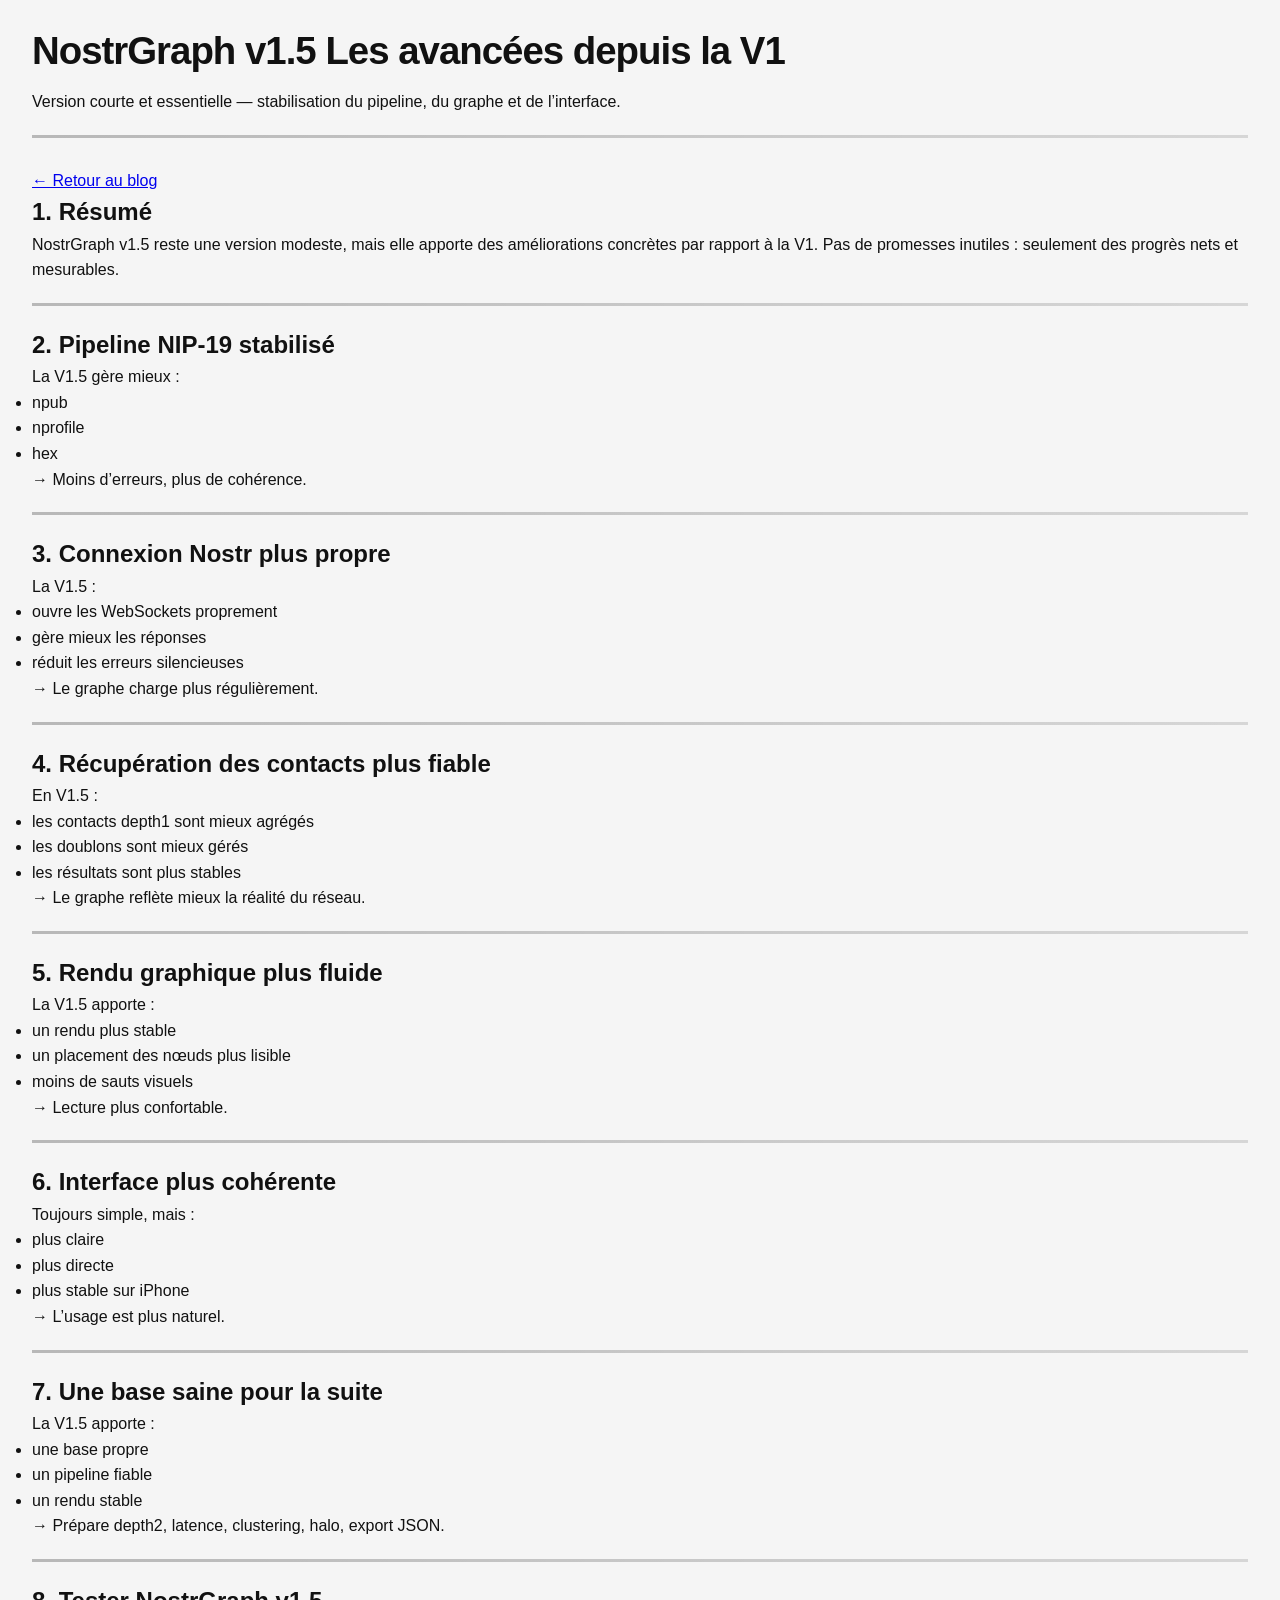
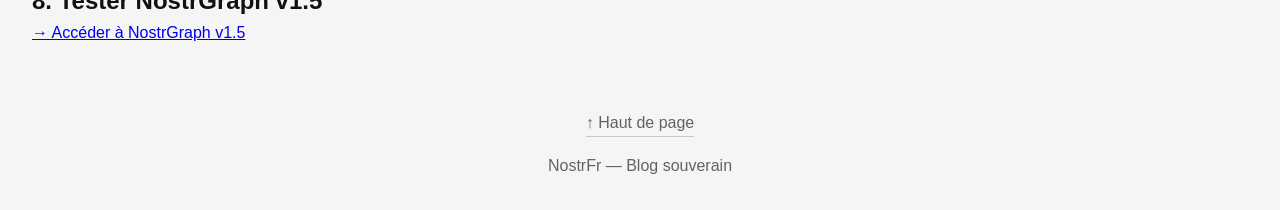
<file: posts/nostr-graph-v15.html>
<!doctype html>
<html lang="fr">
<head>
  <meta charset="utf-8">
  <title>NostrGraph v1.5 — Les avancées depuis la V1</title>
  <meta name="viewport" content="width=device-width, initial-scale=1">
  <link rel="stylesheet" href="/css/main.css">
</head>

<body id="top">

<header class="hero-header">
  <h1 class="hero-title-anim">
    <span class="left">NostrGraph v1.5</span>
    <span class="right">Les avancées depuis la V1</span>
  </h1>
  <p class="hero-subtitle-anim">
    Version courte et essentielle — stabilisation du pipeline, du graphe et de l’interface.
  </p>
  <div class="fx-separator"></div>
</header>

<nav class="article-nav">
  <a href="/" class="home-btn">← Retour au blog</a>
</nav>

<main>

<section class="article-section">
  <h2 class="section-title">1. Résumé</h2>
  <p>
    NostrGraph v1.5 reste une version modeste, mais elle apporte des améliorations concrètes par rapport à la V1.
    Pas de promesses inutiles : seulement des progrès nets et mesurables.
  </p>
</section>

<div class="fx-separator"></div>

<section class="article-section">
  <h2 class="section-title">2. Pipeline NIP‑19 stabilisé</h2>
  <p>La V1.5 gère mieux :</p>
  <ul>
    <li>npub</li>
    <li>nprofile</li>
    <li>hex</li>
  </ul>
  <p>→ Moins d’erreurs, plus de cohérence.</p>
</section>

<div class="fx-separator"></div>

<section class="article-section">
  <h2 class="section-title">3. Connexion Nostr plus propre</h2>
  <p>La V1.5 :</p>
  <ul>
    <li>ouvre les WebSockets proprement</li>
    <li>gère mieux les réponses</li>
    <li>réduit les erreurs silencieuses</li>
  </ul>
  <p>→ Le graphe charge plus régulièrement.</p>
</section>

<div class="fx-separator"></div>

<section class="article-section">
  <h2 class="section-title">4. Récupération des contacts plus fiable</h2>
  <p>En V1.5 :</p>
  <ul>
    <li>les contacts depth1 sont mieux agrégés</li>
    <li>les doublons sont mieux gérés</li>
    <li>les résultats sont plus stables</li>
  </ul>
  <p>→ Le graphe reflète mieux la réalité du réseau.</p>
</section>

<div class="fx-separator"></div>

<section class="article-section">
  <h2 class="section-title">5. Rendu graphique plus fluide</h2>
  <p>La V1.5 apporte :</p>
  <ul>
    <li>un rendu plus stable</li>
    <li>un placement des nœuds plus lisible</li>
    <li>moins de sauts visuels</li>
  </ul>
  <p>→ Lecture plus confortable.</p>
</section>

<div class="fx-separator"></div>

<section class="article-section">
  <h2 class="section-title">6. Interface plus cohérente</h2>
  <p>Toujours simple, mais :</p>
  <ul>
    <li>plus claire</li>
    <li>plus directe</li>
    <li>plus stable sur iPhone</li>
  </ul>
  <p>→ L’usage est plus naturel.</p>
</section>

<div class="fx-separator"></div>

<section class="article-section">
  <h2 class="section-title">7. Une base saine pour la suite</h2>
  <p>La V1.5 apporte :</p>
  <ul>
    <li>une base propre</li>
    <li>un pipeline fiable</li>
    <li>un rendu stable</li>
  </ul>
  <p>→ Prépare depth2, latence, clustering, halo, export JSON.</p>
</section>

<div class="fx-separator"></div>

<section class="article-section">
  <h2 class="section-title">8. Tester NostrGraph v1.5</h2>
  <p>
    <a href="https://nostr-graph-v21.base44.app" target="_blank" class="home-btn">
      → Accéder à NostrGraph v1.5
    </a>
  </p>
</section>

</main>

<footer>
  <a href="#top" class="top-btn">↑ Haut de page</a>
  <p>NostrFr — Blog souverain</p>
</footer>

</body>
</html>
</file>
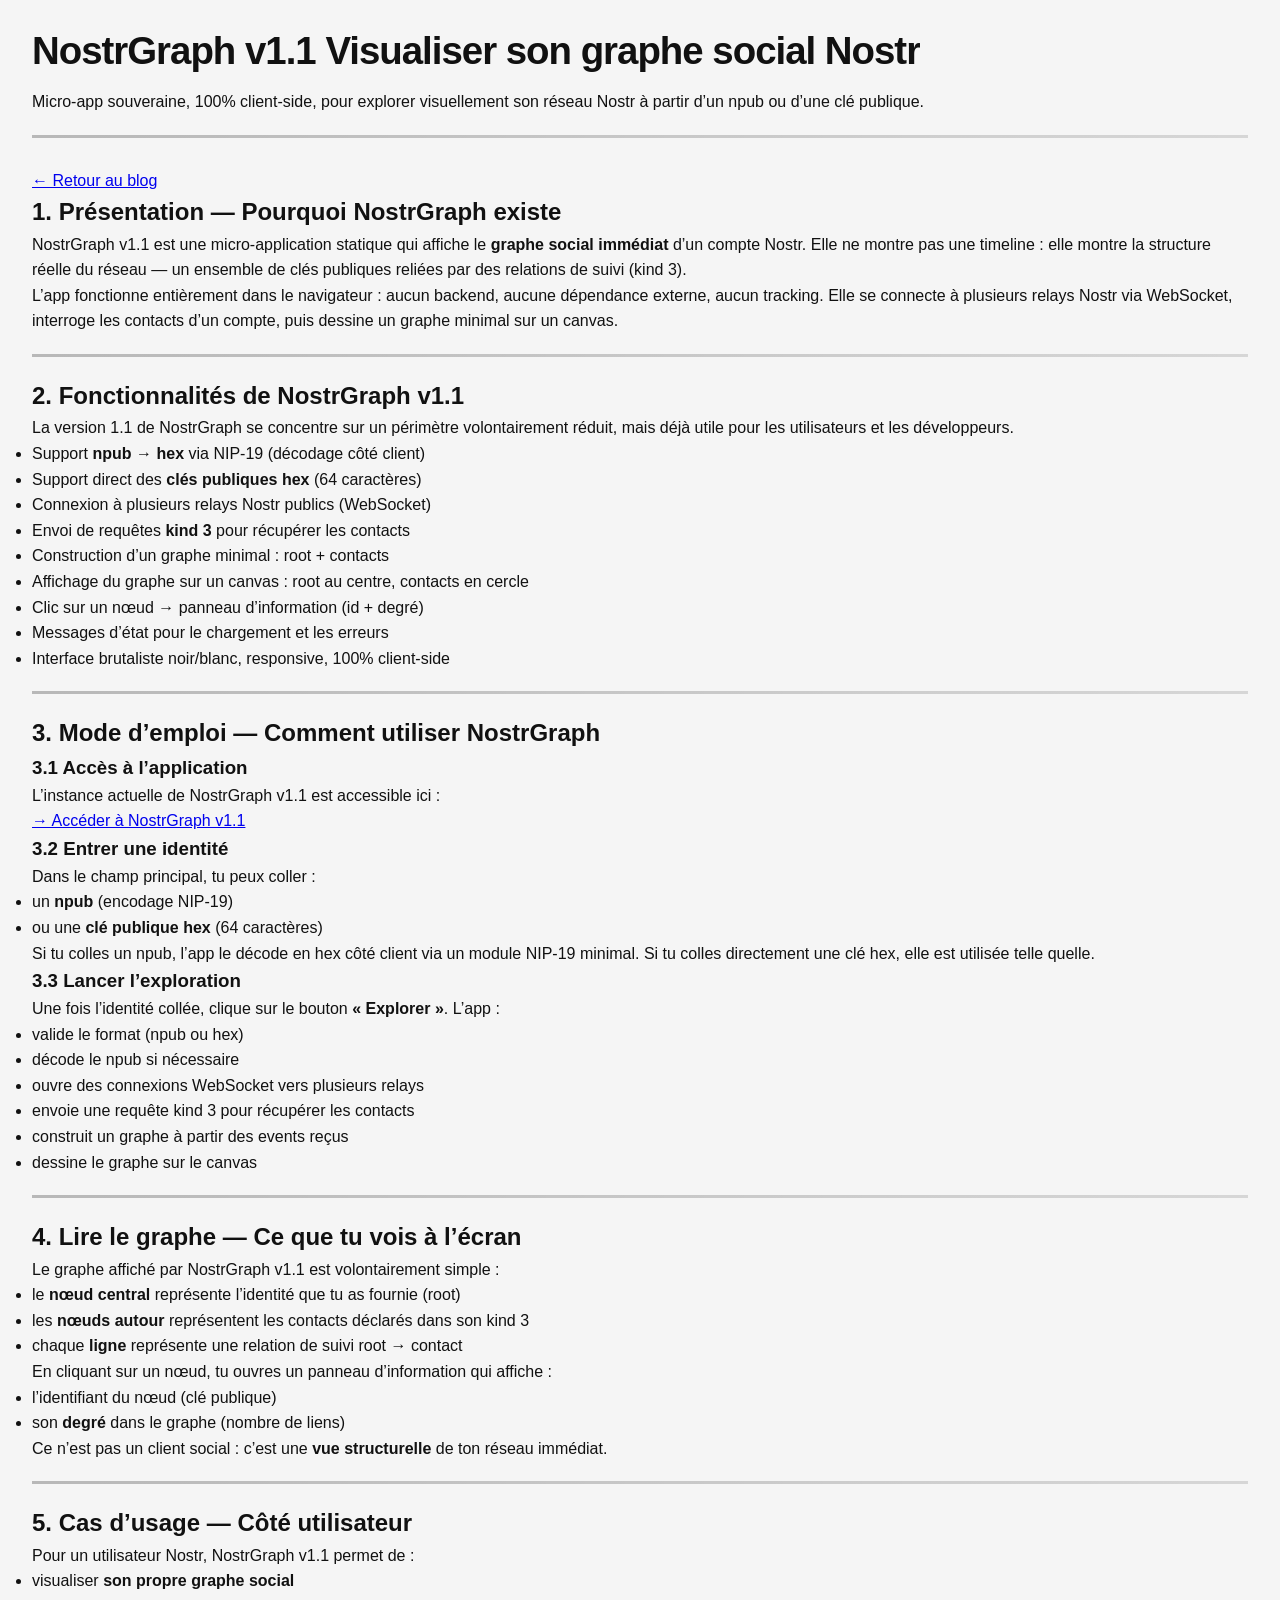
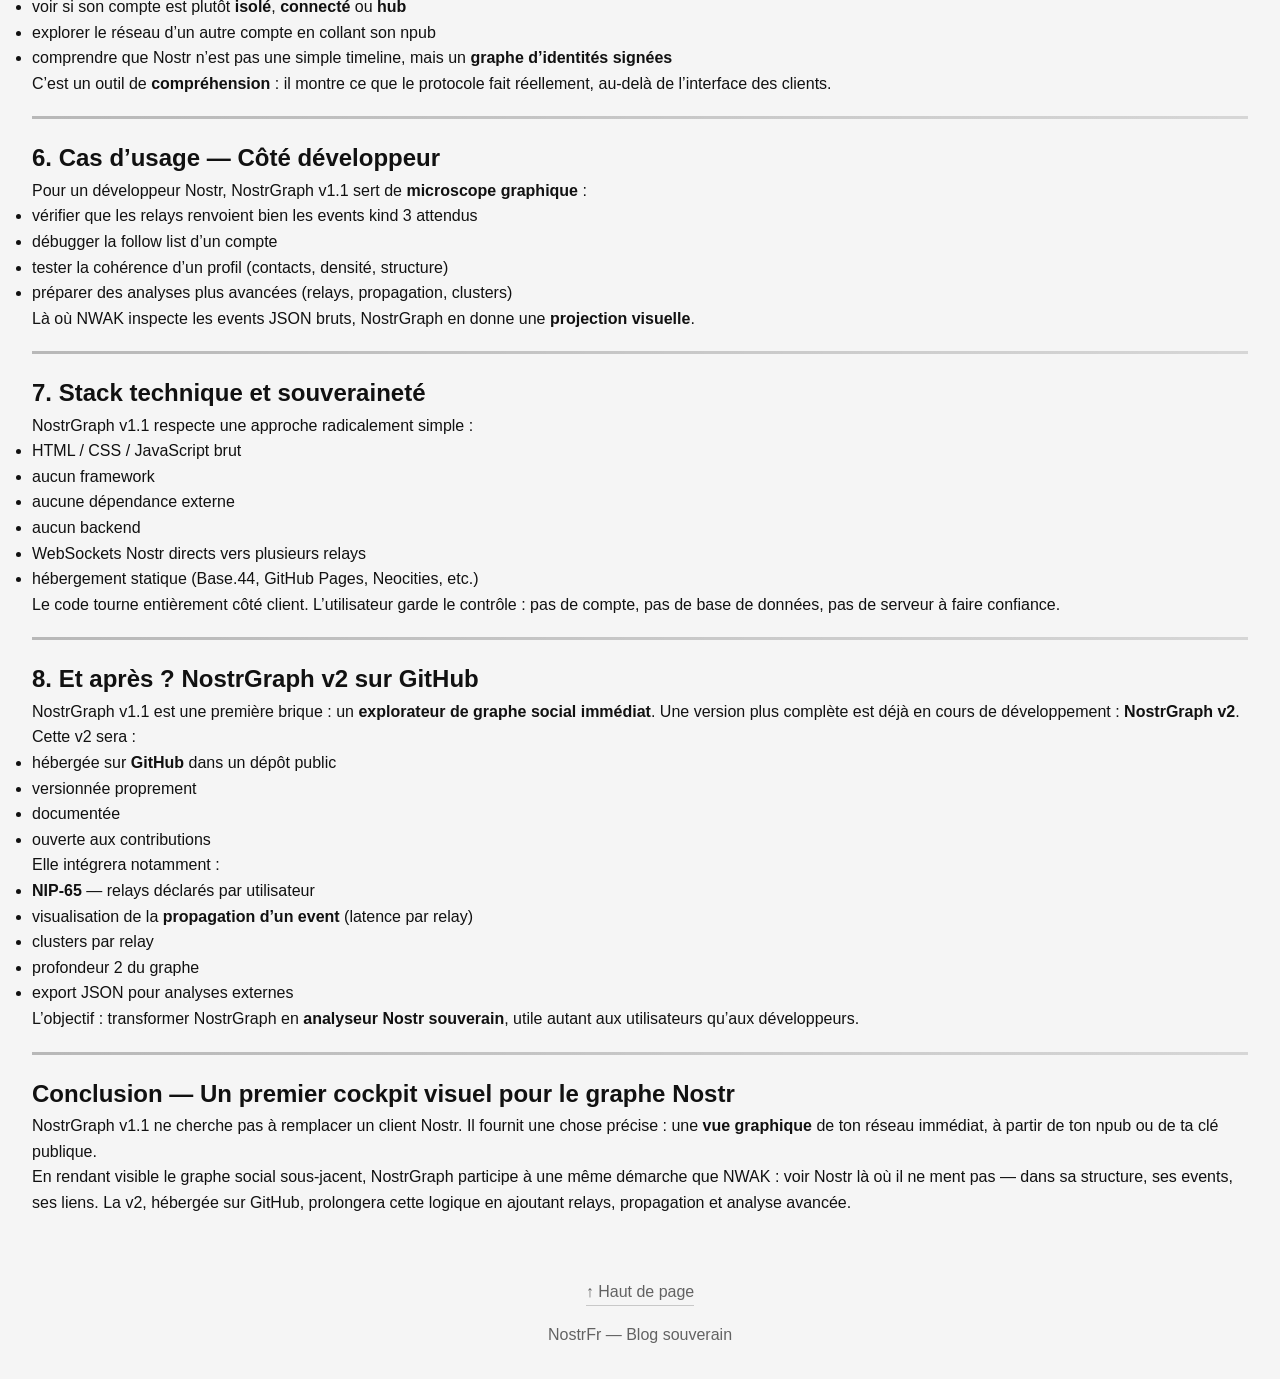
<file: posts/nostr-graph.html>
<!doctype html>
<html lang="fr">
<head>
  <meta charset="utf-8">
  <title>NostrGraph v1.1 — Visualiser son graphe social Nostr</title>
  <meta name="viewport" content="width=device-width, initial-scale=1">
  <link rel="stylesheet" href="/css/main.css">
</head>

<body id="top">

<header class="hero-header">
  <h1 class="hero-title-anim">
    <span class="left">NostrGraph v1.1</span>
    <span class="right">Visualiser son graphe social Nostr</span>
  </h1>
  <p class="hero-subtitle-anim">
    Micro‑app souveraine, 100% client‑side, pour explorer visuellement son réseau Nostr à partir d’un npub ou d’une clé publique.
  </p>
  <div class="fx-separator"></div>
</header>

<nav class="article-nav">
  <a href="/" class="home-btn">← Retour au blog</a>
</nav>

<main>

<!-- 1. Présentation -->
<section class="article-section">
  <h2 class="section-title">1. Présentation — Pourquoi NostrGraph existe</h2>
  <p>
    NostrGraph v1.1 est une micro‑application statique qui affiche le <strong>graphe social immédiat</strong> d’un compte
    Nostr. Elle ne montre pas une timeline : elle montre la structure réelle du réseau — un ensemble de clés publiques
    reliées par des relations de suivi (kind 3).
  </p>
  <p>
    L’app fonctionne entièrement dans le navigateur : aucun backend, aucune dépendance externe, aucun tracking. Elle se
    connecte à plusieurs relays Nostr via WebSocket, interroge les contacts d’un compte, puis dessine un graphe minimal
    sur un canvas.
  </p>
</section>

<div class="fx-separator"></div>

<!-- 2. Fonctionnalités v1.1 -->
<section class="article-section">
  <h2 class="section-title">2. Fonctionnalités de NostrGraph v1.1</h2>
  <p>
    La version 1.1 de NostrGraph se concentre sur un périmètre volontairement réduit, mais déjà utile pour les
    utilisateurs et les développeurs.
  </p>
  <ul>
    <li>Support <strong>npub → hex</strong> via NIP‑19 (décodage côté client)</li>
    <li>Support direct des <strong>clés publiques hex</strong> (64 caractères)</li>
    <li>Connexion à plusieurs relays Nostr publics (WebSocket)</li>
    <li>Envoi de requêtes <strong>kind 3</strong> pour récupérer les contacts</li>
    <li>Construction d’un graphe minimal : root + contacts</li>
    <li>Affichage du graphe sur un canvas : root au centre, contacts en cercle</li>
    <li>Clic sur un nœud → panneau d’information (id + degré)</li>
    <li>Messages d’état pour le chargement et les erreurs</li>
    <li>Interface brutaliste noir/blanc, responsive, 100% client‑side</li>
  </ul>
</section>

<div class="fx-separator"></div>

<!-- 3. Mode d’emploi -->
<section class="article-section">
  <h2 class="section-title">3. Mode d’emploi — Comment utiliser NostrGraph</h2>
  <h3>3.1 Accès à l’application</h3>
  <p>
    L’instance actuelle de NostrGraph v1.1 est accessible ici :
  </p>
  <p>
  <a href="https://nostr-graph.base44.app/" target="_blank" class="home-btn">
    → Accéder à NostrGraph v1.1
  </a>
</p>


  <h3>3.2 Entrer une identité</h3>
  <p>
    Dans le champ principal, tu peux coller :
  </p>
  <ul>
    <li>un <strong>npub</strong> (encodage NIP‑19)</li>
    <li>ou une <strong>clé publique hex</strong> (64 caractères)</li>
  </ul>
  <p>
    Si tu colles un npub, l’app le décode en hex côté client via un module NIP‑19 minimal. Si tu colles directement une
    clé hex, elle est utilisée telle quelle.
  </p>

  <h3>3.3 Lancer l’exploration</h3>
  <p>
    Une fois l’identité collée, clique sur le bouton <strong>« Explorer »</strong>. L’app :
  </p>
  <ul>
    <li>valide le format (npub ou hex)</li>
    <li>décode le npub si nécessaire</li>
    <li>ouvre des connexions WebSocket vers plusieurs relays</li>
    <li>envoie une requête kind 3 pour récupérer les contacts</li>
    <li>construit un graphe à partir des events reçus</li>
    <li>dessine le graphe sur le canvas</li>
  </ul>
</section>

<div class="fx-separator"></div>

<!-- 4. Lecture du graphe -->
<section class="article-section">
  <h2 class="section-title">4. Lire le graphe — Ce que tu vois à l’écran</h2>
  <p>
    Le graphe affiché par NostrGraph v1.1 est volontairement simple :
  </p>
  <ul>
    <li>le <strong>nœud central</strong> représente l’identité que tu as fournie (root)</li>
    <li>les <strong>nœuds autour</strong> représentent les contacts déclarés dans son kind 3</li>
    <li>chaque <strong>ligne</strong> représente une relation de suivi root → contact</li>
  </ul>
  <p>
    En cliquant sur un nœud, tu ouvres un panneau d’information qui affiche :
  </p>
  <ul>
    <li>l’identifiant du nœud (clé publique)</li>
    <li>son <strong>degré</strong> dans le graphe (nombre de liens)</li>
  </ul>
  <p>
    Ce n’est pas un client social : c’est une <strong>vue structurelle</strong> de ton réseau immédiat.
  </p>
</section>

<div class="fx-separator"></div>

<!-- 5. Cas d’usage utilisateur -->
<section class="article-section">
  <h2 class="section-title">5. Cas d’usage — Côté utilisateur</h2>
  <p>
    Pour un utilisateur Nostr, NostrGraph v1.1 permet de :
  </p>
  <ul>
    <li>visualiser <strong>son propre graphe social</strong></li>
    <li>voir si son compte est plutôt <strong>isolé</strong>, <strong>connecté</strong> ou <strong>hub</strong></li>
    <li>explorer le réseau d’un autre compte en collant son npub</li>
    <li>comprendre que Nostr n’est pas une simple timeline, mais un <strong>graphe d’identités signées</strong></li>
  </ul>
  <p>
    C’est un outil de <strong>compréhension</strong> : il montre ce que le protocole fait réellement, au‑delà de
    l’interface des clients.
  </p>
</section>

<div class="fx-separator"></div>

<!-- 6. Cas d’usage développeur -->
<section class="article-section">
  <h2 class="section-title">6. Cas d’usage — Côté développeur</h2>
  <p>
    Pour un développeur Nostr, NostrGraph v1.1 sert de <strong>microscope graphique</strong> :
  </p>
  <ul>
    <li>vérifier que les relays renvoient bien les events kind 3 attendus</li>
    <li>débugger la follow list d’un compte</li>
    <li>tester la cohérence d’un profil (contacts, densité, structure)</li>
    <li>préparer des analyses plus avancées (relays, propagation, clusters)</li>
  </ul>
  <p>
    Là où NWAK inspecte les events JSON bruts, NostrGraph en donne une <strong>projection visuelle</strong>.
  </p>
</section>

<div class="fx-separator"></div>

<!-- 7. Stack et souveraineté -->
<section class="article-section">
  <h2 class="section-title">7. Stack technique et souveraineté</h2>
  <p>
    NostrGraph v1.1 respecte une approche radicalement simple :
  </p>
  <ul>
    <li>HTML / CSS / JavaScript brut</li>
    <li>aucun framework</li>
    <li>aucune dépendance externe</li>
    <li>aucun backend</li>
    <li>WebSockets Nostr directs vers plusieurs relays</li>
    <li>hébergement statique (Base.44, GitHub Pages, Neocities, etc.)</li>
  </ul>
  <p>
    Le code tourne entièrement côté client. L’utilisateur garde le contrôle : pas de compte, pas de base de données, pas
    de serveur à faire confiance.
  </p>
</section>

<div class="fx-separator"></div>

<!-- 8. Vers NostrGraph v2 -->
<section class="article-section">
  <h2 class="section-title">8. Et après ? NostrGraph v2 sur GitHub</h2>
  <p>
    NostrGraph v1.1 est une première brique : un <strong>explorateur de graphe social immédiat</strong>. Une version
    plus complète est déjà en cours de développement : <strong>NostrGraph v2</strong>.
  </p>
  <p>
    Cette v2 sera :
  </p>
  <ul>
    <li>hébergée sur <strong>GitHub</strong> dans un dépôt public</li>
    <li>versionnée proprement</li>
    <li>documentée</li>
    <li>ouverte aux contributions</li>
  </ul>
  <p>
    Elle intégrera notamment :
  </p>
  <ul>
    <li><strong>NIP‑65</strong> — relays déclarés par utilisateur</li>
    <li>visualisation de la <strong>propagation d’un event</strong> (latence par relay)</li>
    <li>clusters par relay</li>
    <li>profondeur 2 du graphe</li>
    <li>export JSON pour analyses externes</li>
  </ul>
  <p>
    L’objectif : transformer NostrGraph en <strong>analyseur Nostr souverain</strong>, utile autant aux utilisateurs
    qu’aux développeurs.
  </p>
</section>

<div class="fx-separator"></div>

<!-- 9. Conclusion -->
<section class="article-section">
  <h2 class="section-title">Conclusion — Un premier cockpit visuel pour le graphe Nostr</h2>
  <p>
    NostrGraph v1.1 ne cherche pas à remplacer un client Nostr. Il fournit une chose précise : une <strong>vue
    graphique</strong> de ton réseau immédiat, à partir de ton npub ou de ta clé publique.
  </p>
  <p>
    En rendant visible le graphe social sous‑jacent, NostrGraph participe à une même démarche que NWAK : voir Nostr là
    où il ne ment pas — dans sa structure, ses events, ses liens. La v2, hébergée sur GitHub, prolongera cette logique
    en ajoutant relays, propagation et analyse avancée.
  </p>
</section>

</main>

<footer>
  <a href="#top" class="top-btn">↑ Haut de page</a>
  <p>NostrFr — Blog souverain</p>
</footer>

</body>
</html>
</file>
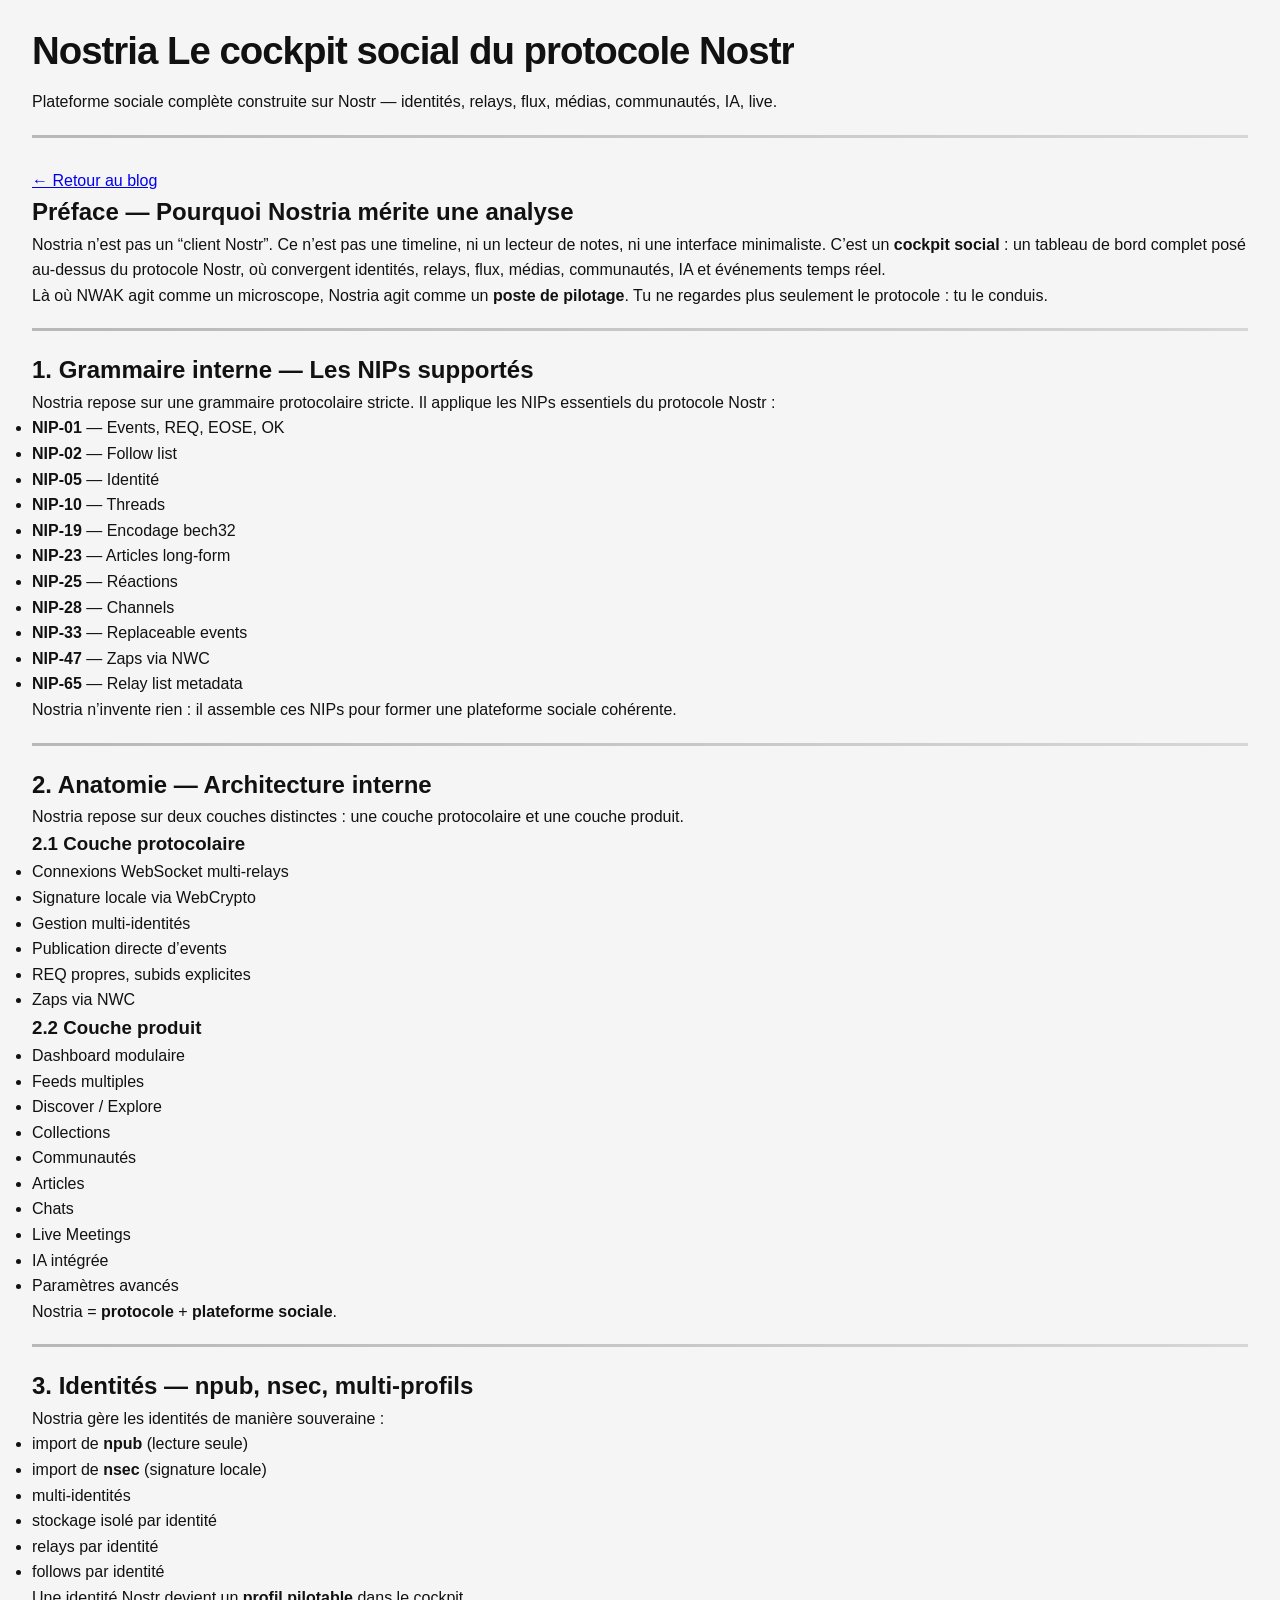
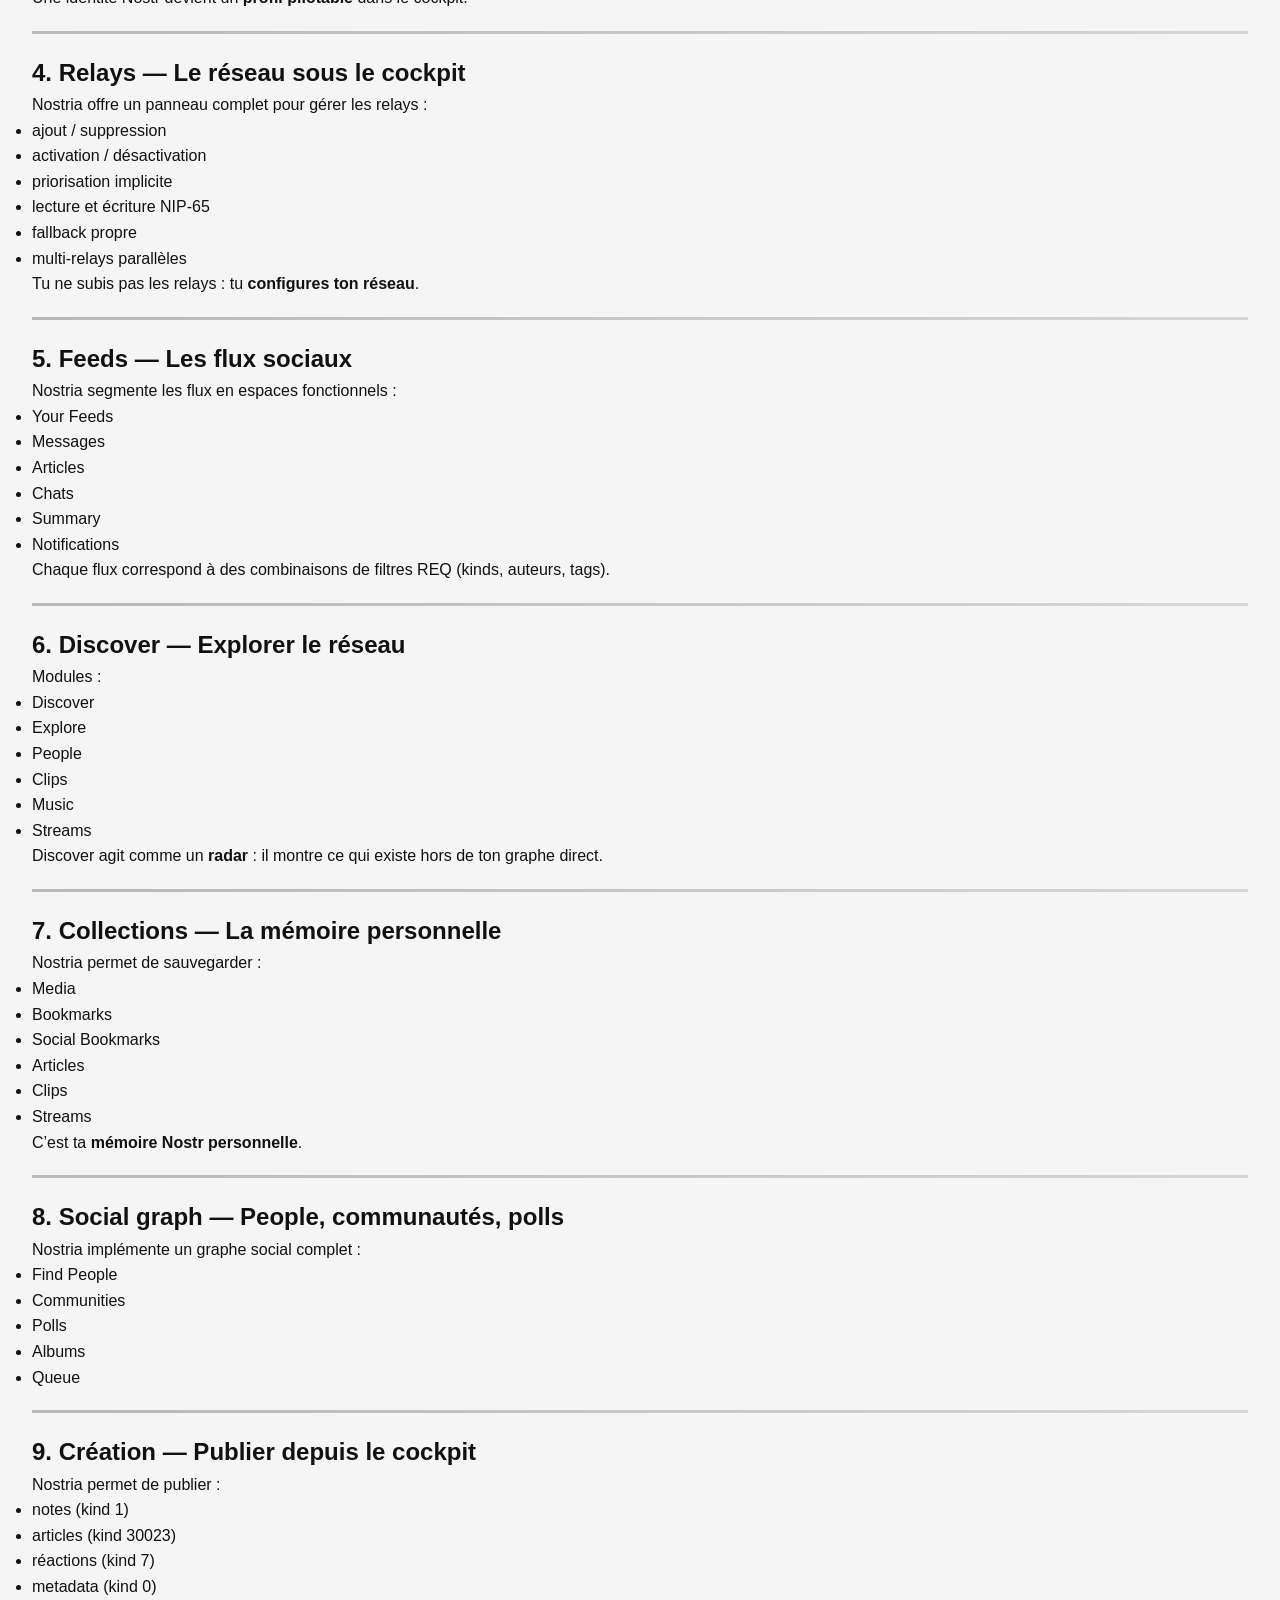
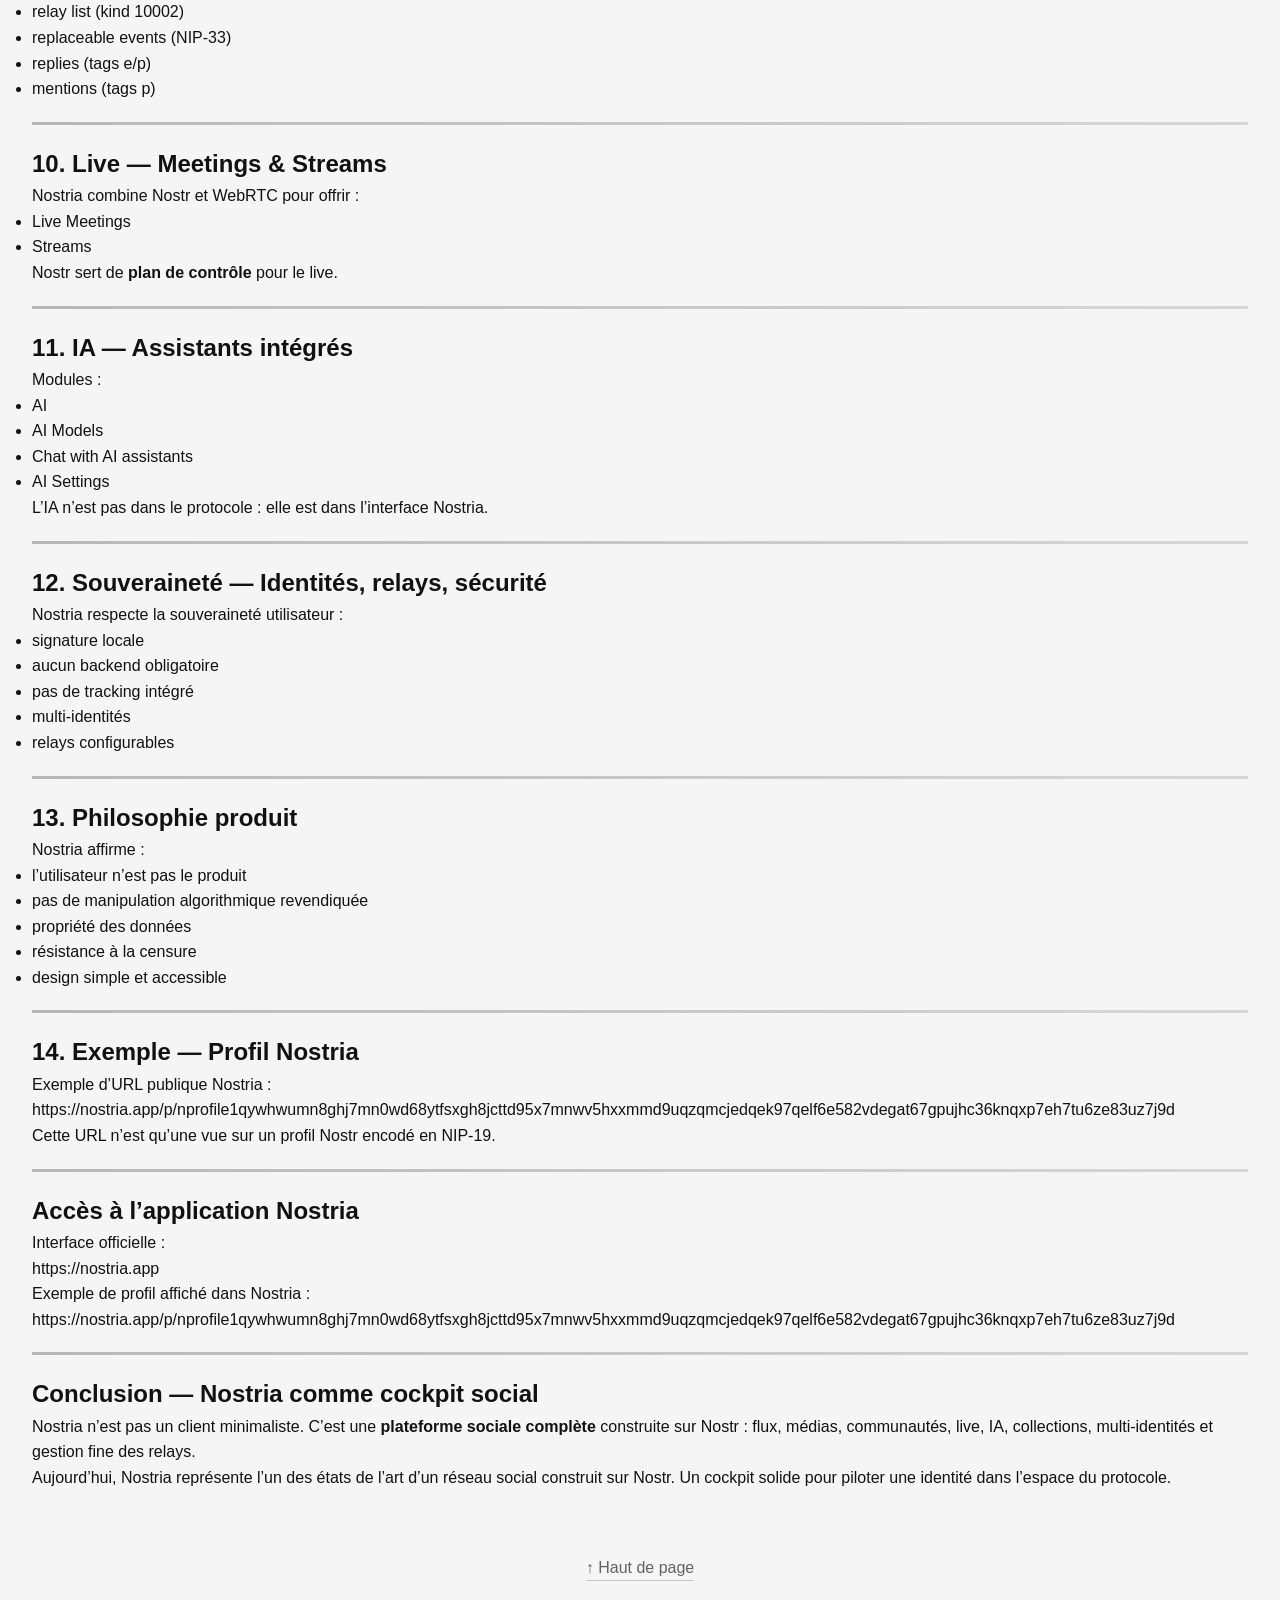
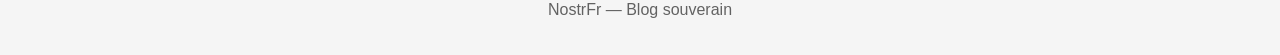
<file: posts/nostria.html>
<!doctype html>
<html lang="fr">
<head>
<meta charset="utf-8">
<title>Nostria — Le cockpit social du protocole Nostr</title>
<meta name="viewport" content="width=device-width, initial-scale=1">
<link rel="stylesheet" href="/css/main.css">
</head>

<body id="top">

<header class="hero-header">
  <h1 class="hero-title-anim">
    <span class="left">Nostria</span>
    <span class="right">Le cockpit social du protocole Nostr</span>
  </h1>
  <p class="hero-subtitle-anim">
    Plateforme sociale complète construite sur Nostr — identités, relays, flux, médias, communautés, IA, live.
  </p>
  <div class="fx-separator"></div>
</header>

<nav class="article-nav">
  <a href="/" class="home-btn">← Retour au blog</a>
</nav>

<main>

<!-- PREFACE -->
<section class="article-section">
  <h2 class="section-title">Préface — Pourquoi Nostria mérite une analyse</h2>
  <p>
    Nostria n’est pas un “client Nostr”. Ce n’est pas une timeline, ni un lecteur de notes, ni une interface
    minimaliste. C’est un <strong>cockpit social</strong> : un tableau de bord complet posé au‑dessus du protocole
    Nostr, où convergent identités, relays, flux, médias, communautés, IA et événements temps réel.
  </p>
  <p>
    Là où NWAK agit comme un microscope, Nostria agit comme un <strong>poste de pilotage</strong>. Tu ne regardes plus
    seulement le protocole : tu le conduis.
  </p>
</section>

<div class="fx-separator"></div>

<!-- CHAPITRE 1 — Grammaire -->
<section class="article-section">
  <h2 class="section-title">1. Grammaire interne — Les NIPs supportés</h2>
  <p>
    Nostria repose sur une grammaire protocolaire stricte. Il applique les NIPs essentiels du protocole Nostr :
  </p>
  <ul>
    <li><strong>NIP‑01</strong> — Events, REQ, EOSE, OK</li>
    <li><strong>NIP‑02</strong> — Follow list</li>
    <li><strong>NIP‑05</strong> — Identité</li>
    <li><strong>NIP‑10</strong> — Threads</li>
    <li><strong>NIP‑19</strong> — Encodage bech32</li>
    <li><strong>NIP‑23</strong> — Articles long‑form</li>
    <li><strong>NIP‑25</strong> — Réactions</li>
    <li><strong>NIP‑28</strong> — Channels</li>
    <li><strong>NIP‑33</strong> — Replaceable events</li>
    <li><strong>NIP‑47</strong> — Zaps via NWC</li>
    <li><strong>NIP‑65</strong> — Relay list metadata</li>
  </ul>
  <p>
    Nostria n’invente rien : il assemble ces NIPs pour former une plateforme sociale cohérente.
  </p>
</section>

<div class="fx-separator"></div>

<!-- CHAPITRE 2 — Anatomie -->
<section class="article-section">
  <h2 class="section-title">2. Anatomie — Architecture interne</h2>
  <p>
    Nostria repose sur deux couches distinctes : une couche protocolaire et une couche produit.
  </p>

  <h3>2.1 Couche protocolaire</h3>
  <ul>
    <li>Connexions WebSocket multi‑relays</li>
    <li>Signature locale via WebCrypto</li>
    <li>Gestion multi‑identités</li>
    <li>Publication directe d’events</li>
    <li>REQ propres, subids explicites</li>
    <li>Zaps via NWC</li>
  </ul>

  <h3>2.2 Couche produit</h3>
  <ul>
    <li>Dashboard modulaire</li>
    <li>Feeds multiples</li>
    <li>Discover / Explore</li>
    <li>Collections</li>
    <li>Communautés</li>
    <li>Articles</li>
    <li>Chats</li>
    <li>Live Meetings</li>
    <li>IA intégrée</li>
    <li>Paramètres avancés</li>
  </ul>

  <p>
    Nostria = <strong>protocole</strong> + <strong>plateforme sociale</strong>.
  </p>
</section>

<div class="fx-separator"></div>

<!-- CHAPITRE 3 — Identités -->
<section class="article-section">
  <h2 class="section-title">3. Identités — npub, nsec, multi‑profils</h2>
  <p>
    Nostria gère les identités de manière souveraine :
  </p>
  <ul>
    <li>import de <strong>npub</strong> (lecture seule)</li>
    <li>import de <strong>nsec</strong> (signature locale)</li>
    <li>multi‑identités</li>
    <li>stockage isolé par identité</li>
    <li>relays par identité</li>
    <li>follows par identité</li>
  </ul>
  <p>
    Une identité Nostr devient un <strong>profil pilotable</strong> dans le cockpit.
  </p>
</section>

<div class="fx-separator"></div>

<!-- CHAPITRE 4 — Relays -->
<section class="article-section">
  <h2 class="section-title">4. Relays — Le réseau sous le cockpit</h2>
  <p>
    Nostria offre un panneau complet pour gérer les relays :
  </p>
  <ul>
    <li>ajout / suppression</li>
    <li>activation / désactivation</li>
    <li>priorisation implicite</li>
    <li>lecture et écriture NIP‑65</li>
    <li>fallback propre</li>
    <li>multi‑relays parallèles</li>
  </ul>
  <p>
    Tu ne subis pas les relays : tu <strong>configures ton réseau</strong>.
  </p>
</section>

<div class="fx-separator"></div>

<!-- CHAPITRE 5 — Feeds -->
<section class="article-section">
  <h2 class="section-title">5. Feeds — Les flux sociaux</h2>
  <p>
    Nostria segmente les flux en espaces fonctionnels :
  </p>
  <ul>
    <li>Your Feeds</li>
    <li>Messages</li>
    <li>Articles</li>
    <li>Chats</li>
    <li>Summary</li>
    <li>Notifications</li>
  </ul>
  <p>
    Chaque flux correspond à des combinaisons de filtres REQ (kinds, auteurs, tags).
  </p>
</section>

<div class="fx-separator"></div>

<!-- CHAPITRE 6 — Discover -->
<section class="article-section">
  <h2 class="section-title">6. Discover — Explorer le réseau</h2>
  <p>
    Modules :
  </p>
  <ul>
    <li>Discover</li>
    <li>Explore</li>
    <li>People</li>
    <li>Clips</li>
    <li>Music</li>
    <li>Streams</li>
  </ul>
  <p>
    Discover agit comme un <strong>radar</strong> : il montre ce qui existe hors de ton graphe direct.
  </p>
</section>

<div class="fx-separator"></div>

<!-- CHAPITRE 7 — Collections -->
<section class="article-section">
  <h2 class="section-title">7. Collections — La mémoire personnelle</h2>
  <p>
    Nostria permet de sauvegarder :
  </p>
  <ul>
    <li>Media</li>
    <li>Bookmarks</li>
    <li>Social Bookmarks</li>
    <li>Articles</li>
    <li>Clips</li>
    <li>Streams</li>
  </ul>
  <p>
    C’est ta <strong>mémoire Nostr personnelle</strong>.
  </p>
</section>

<div class="fx-separator"></div>

<!-- CHAPITRE 8 — Social graph -->
<section class="article-section">
  <h2 class="section-title">8. Social graph — People, communautés, polls</h2>
  <p>
    Nostria implémente un graphe social complet :
  </p>
  <ul>
    <li>Find People</li>
    <li>Communities</li>
    <li>Polls</li>
    <li>Albums</li>
    <li>Queue</li>
  </ul>
</section>

<div class="fx-separator"></div>

<!-- CHAPITRE 9 — Création -->
<section class="article-section">
  <h2 class="section-title">9. Création — Publier depuis le cockpit</h2>
  <p>
    Nostria permet de publier :
  </p>
  <ul>
    <li>notes (kind 1)</li>
    <li>articles (kind 30023)</li>
    <li>réactions (kind 7)</li>
    <li>metadata (kind 0)</li>
    <li>relay list (kind 10002)</li>
    <li>replaceable events (NIP‑33)</li>
    <li>replies (tags e/p)</li>
    <li>mentions (tags p)</li>
  </ul>
</section>

<div class="fx-separator"></div>

<!-- CHAPITRE 10 — Live -->
<section class="article-section">
  <h2 class="section-title">10. Live — Meetings & Streams</h2>
  <p>
    Nostria combine Nostr et WebRTC pour offrir :
  </p>
  <ul>
    <li>Live Meetings</li>
    <li>Streams</li>
  </ul>
  <p>
    Nostr sert de <strong>plan de contrôle</strong> pour le live.
  </p>
</section>

<div class="fx-separator"></div>

<!-- CHAPITRE 11 — IA -->
<section class="article-section">
  <h2 class="section-title">11. IA — Assistants intégrés</h2>
  <p>
    Modules :
  </p>
  <ul>
    <li>AI</li>
    <li>AI Models</li>
    <li>Chat with AI assistants</li>
    <li>AI Settings</li>
  </ul>
  <p>
    L’IA n’est pas dans le protocole : elle est dans l’interface Nostria.
  </p>
</section>

<div class="fx-separator"></div>

<!-- CHAPITRE 12 — Souveraineté -->
<section class="article-section">
  <h2 class="section-title">12. Souveraineté — Identités, relays, sécurité</h2>
  <p>
    Nostria respecte la souveraineté utilisateur :
  </p>
  <ul>
    <li>signature locale</li>
    <li>aucun backend obligatoire</li>
    <li>pas de tracking intégré</li>
    <li>multi‑identités</li>
    <li>relays configurables</li>
  </ul>
</section>

<div class="fx-separator"></div>

<!-- CHAPITRE 13 — Philosophie -->
<section class="article-section">
  <h2 class="section-title">13. Philosophie produit</h2>
  <p>
    Nostria affirme :
  </p>
  <ul>
    <li>l’utilisateur n’est pas le produit</li>
    <li>pas de manipulation algorithmique revendiquée</li>
    <li>propriété des données</li>
    <li>résistance à la censure</li>
    <li>design simple et accessible</li>
  </ul>
</section>

<div class="fx-separator"></div>

<!-- CHAPITRE 14 — Exemple -->
<section class="article-section">
  <h2 class="section-title">14. Exemple — Profil Nostria</h2>
  <p>
    Exemple d’URL publique Nostria :
  </p>
  <p class="long-string">
    https://nostria.app/p/nprofile1qywhwumn8ghj7mn0wd68ytfsxgh8jcttd95x7mnwv5hxxmmd9uqzqmcjedqek97qelf6e582vdegat67gpujhc36knqxp7eh7tu6ze83uz7j9d
  </p>
  <p>
    Cette URL n’est qu’une vue sur un profil Nostr encodé en NIP‑19.
  </p>
</section>

<div class="fx-separator"></div>

<section class="article-section">
  <h2 class="section-title">Accès à l’application Nostria</h2>
  <p>
    Interface officielle :
  </p>
  <p class="long-string">
    https://nostria.app
  </p>
  <p>
    Exemple de profil affiché dans Nostria :
  </p>
  <p class="long-string">
    https://nostria.app/p/nprofile1qywhwumn8ghj7mn0wd68ytfsxgh8jcttd95x7mnwv5hxxmmd9uqzqmcjedqek97qelf6e582vdegat67gpujhc36knqxp7eh7tu6ze83uz7j9d
  </p>
</section>

<div class="fx-separator"></div>

<!-- CONCLUSION -->
<section class="article-section">
  <h2 class="section-title">Conclusion — Nostria comme cockpit social</h2>
  <p>
    Nostria n’est pas un client minimaliste. C’est une <strong>plateforme sociale complète</strong> construite sur
    Nostr : flux, médias, communautés, live, IA, collections, multi‑identités et gestion fine des relays.
  </p>
  <p>
    Aujourd’hui, Nostria représente l’un des états de l’art d’un réseau social construit sur Nostr. Un cockpit solide
    pour piloter une identité dans l’espace du protocole.
  </p>
</section>

</main>

<footer>
  <a href="#top" class="top-btn">↑ Haut de page</a>
  <p>NostrFr — Blog souverain</p>
</footer>

</body>
</html>
</file>
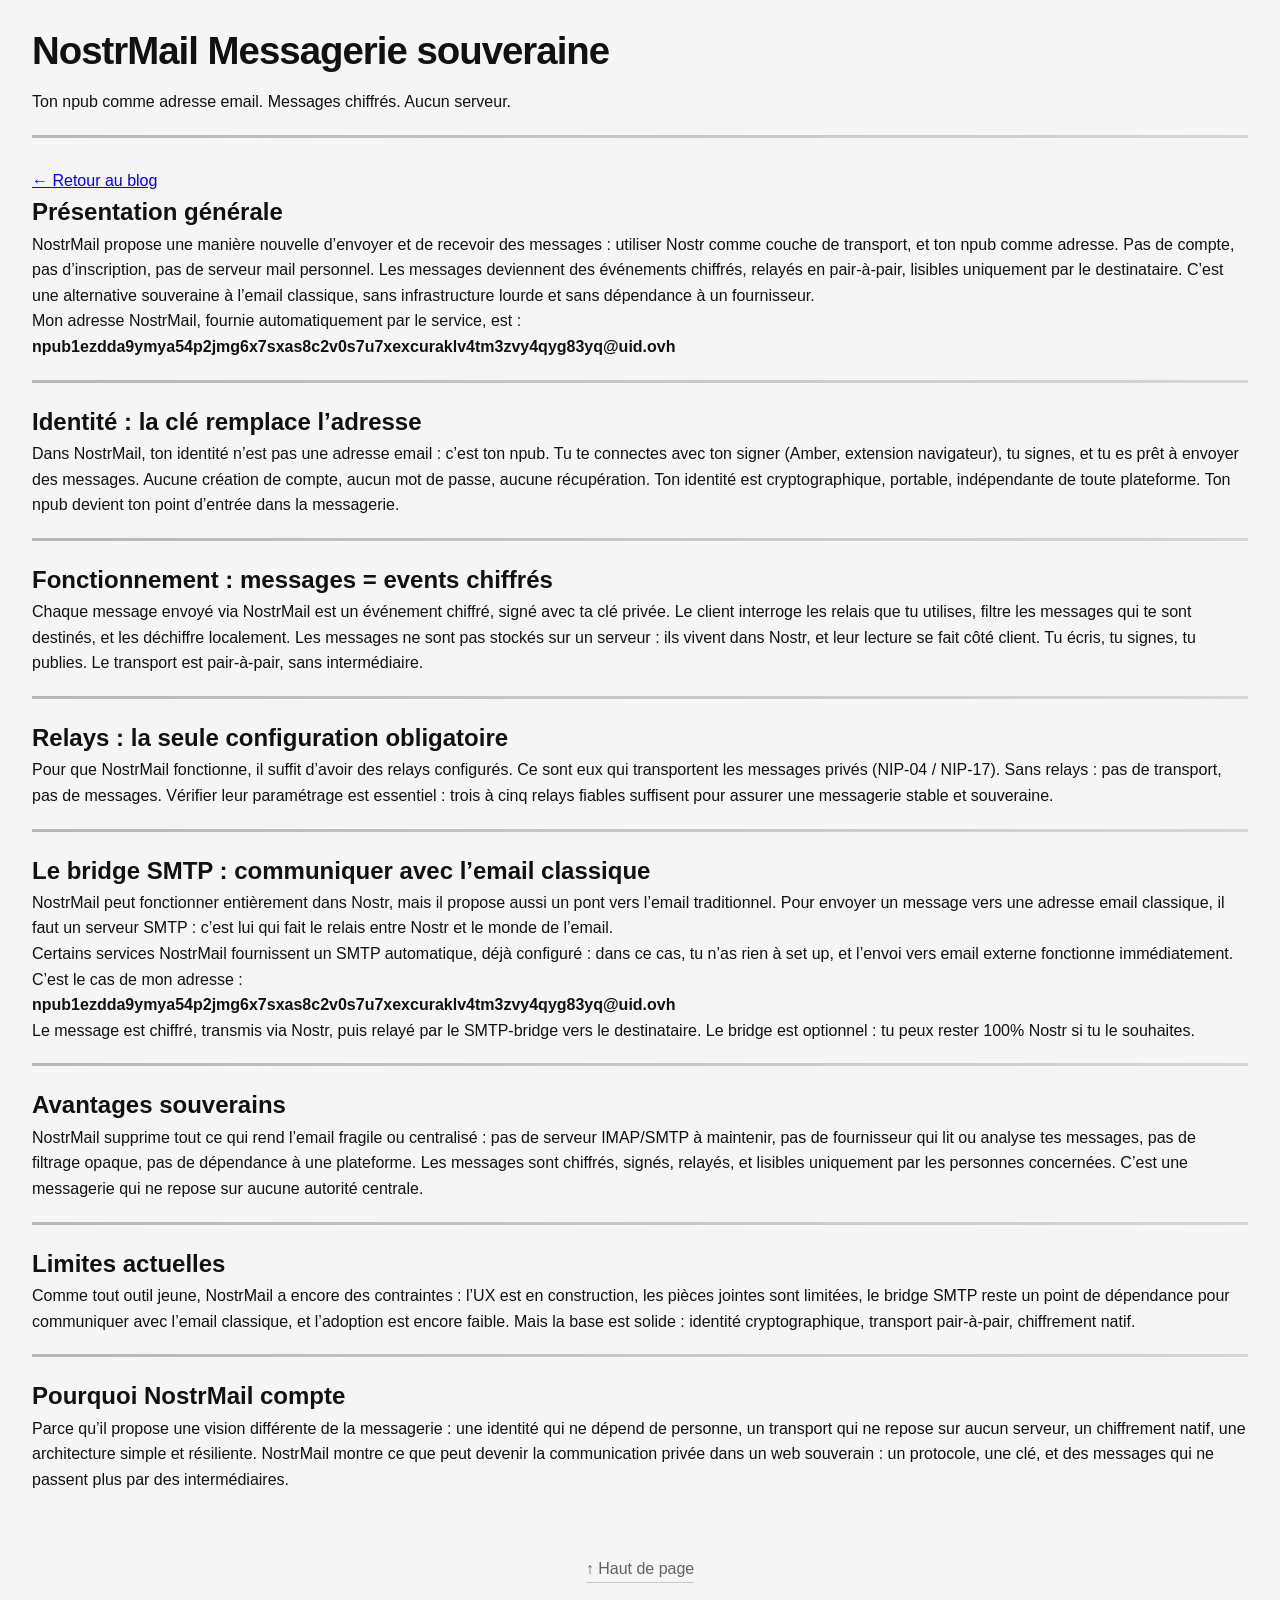
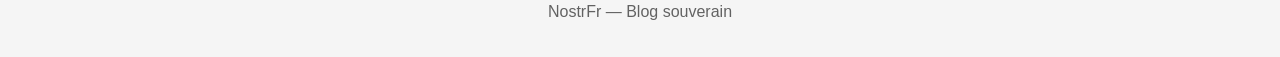
<file: posts/nostrmail.html>
<!doctype html>
<html lang="fr">
<head>
<meta charset="utf-8">
<title>NostrMail — Messagerie souveraine</title>
<meta name="viewport" content="width=device-width, initial-scale=1">
<link rel="stylesheet" href="/css/main.css">
</head>

<body id="top">

<header class="hero-header">

  <h1 class="hero-title-anim">
    <span class="left">NostrMail</span>
    <span class="right">Messagerie souveraine</span>
  </h1>

  <p class="hero-subtitle-anim">
    Ton npub comme adresse email. Messages chiffrés. Aucun serveur.
  </p>

  <div class="fx-separator"></div>
</header>

<nav class="article-nav">
  <a href="/" class="home-btn">← Retour au blog</a>
</nav>

<main>

  <!-- SECTION 1 — Présentation générale -->
  <section class="article-section">
    <h2 class="section-title">Présentation générale</h2>
    <p>
      NostrMail propose une manière nouvelle d’envoyer et de recevoir des messages : utiliser Nostr comme couche de transport, et ton npub comme adresse.
      Pas de compte, pas d’inscription, pas de serveur mail personnel.
      Les messages deviennent des événements chiffrés, relayés en pair‑à‑pair, lisibles uniquement par le destinataire.
      C’est une alternative souveraine à l’email classique, sans infrastructure lourde et sans dépendance à un fournisseur.
    </p>
    <p>
      Mon adresse NostrMail, fournie automatiquement par le service, est :<br>
      <strong>npub1ezdda9ymya54p2jmg6x7sxas8c2v0s7u7xexcuraklv4tm3zvy4qyg83yq@uid.ovh</strong>
    </p>
  </section>

  <div class="fx-separator"></div>

  <!-- SECTION 2 — Identité -->
  <section class="article-section">
    <h2 class="section-title">Identité : la clé remplace l’adresse</h2>
    <p>
      Dans NostrMail, ton identité n’est pas une adresse email : c’est ton npub.
      Tu te connectes avec ton signer (Amber, extension navigateur), tu signes, et tu es prêt à envoyer des messages.
      Aucune création de compte, aucun mot de passe, aucune récupération.
      Ton identité est cryptographique, portable, indépendante de toute plateforme.
      Ton npub devient ton point d’entrée dans la messagerie.
    </p>
  </section>

  <div class="fx-separator"></div>

  <!-- SECTION 3 — Fonctionnement -->
  <section class="article-section">
    <h2 class="section-title">Fonctionnement : messages = events chiffrés</h2>
    <p>
      Chaque message envoyé via NostrMail est un événement chiffré, signé avec ta clé privée.
      Le client interroge les relais que tu utilises, filtre les messages qui te sont destinés, et les déchiffre localement.
      Les messages ne sont pas stockés sur un serveur : ils vivent dans Nostr, et leur lecture se fait côté client.
      Tu écris, tu signes, tu publies.
      Le transport est pair‑à‑pair, sans intermédiaire.
    </p>
  </section>

  <div class="fx-separator"></div>

  <!-- SECTION 4 — Relays -->
  <section class="article-section">
    <h2 class="section-title">Relays : la seule configuration obligatoire</h2>
    <p>
      Pour que NostrMail fonctionne, il suffit d’avoir des relays configurés.
      Ce sont eux qui transportent les messages privés (NIP‑04 / NIP‑17).
      Sans relays : pas de transport, pas de messages.
      Vérifier leur paramétrage est essentiel : trois à cinq relays fiables suffisent pour assurer une messagerie stable et souveraine.
    </p>
  </section>

  <div class="fx-separator"></div>

  <!-- SECTION 5 — Bridge SMTP -->
  <section class="article-section">
    <h2 class="section-title">Le bridge SMTP : communiquer avec l’email classique</h2>
    <p>
      NostrMail peut fonctionner entièrement dans Nostr, mais il propose aussi un pont vers l’email traditionnel.
      Pour envoyer un message vers une adresse email classique, il faut un serveur SMTP : c’est lui qui fait le relais entre Nostr et le monde de l’email.
    </p>
    <p>
      Certains services NostrMail fournissent un SMTP automatique, déjà configuré : dans ce cas, tu n’as rien à set up, et l’envoi vers email externe fonctionne immédiatement.
      C’est le cas de mon adresse :<br>
      <strong>npub1ezdda9ymya54p2jmg6x7sxas8c2v0s7u7xexcuraklv4tm3zvy4qyg83yq@uid.ovh</strong>
    </p>
    <p>
      Le message est chiffré, transmis via Nostr, puis relayé par le SMTP‑bridge vers le destinataire.
      Le bridge est optionnel : tu peux rester 100% Nostr si tu le souhaites.
    </p>
  </section>

  <div class="fx-separator"></div>

  <!-- SECTION 6 — Avantages -->
  <section class="article-section">
    <h2 class="section-title">Avantages souverains</h2>
    <p>
      NostrMail supprime tout ce qui rend l’email fragile ou centralisé :
      pas de serveur IMAP/SMTP à maintenir,
      pas de fournisseur qui lit ou analyse tes messages,
      pas de filtrage opaque,
      pas de dépendance à une plateforme.
      Les messages sont chiffrés, signés, relayés, et lisibles uniquement par les personnes concernées.
      C’est une messagerie qui ne repose sur aucune autorité centrale.
    </p>
  </section>

  <div class="fx-separator"></div>

  <!-- SECTION 7 — Limites -->
  <section class="article-section">
    <h2 class="section-title">Limites actuelles</h2>
    <p>
      Comme tout outil jeune, NostrMail a encore des contraintes :
      l’UX est en construction,
      les pièces jointes sont limitées,
      le bridge SMTP reste un point de dépendance pour communiquer avec l’email classique,
      et l’adoption est encore faible.
      Mais la base est solide : identité cryptographique, transport pair‑à‑pair, chiffrement natif.
    </p>
  </section>

  <div class="fx-separator"></div>

  <!-- SECTION 8 — Pourquoi NostrMail compte -->
  <section class="article-section">
    <h2 class="section-title">Pourquoi NostrMail compte</h2>
    <p>
      Parce qu’il propose une vision différente de la messagerie :
      une identité qui ne dépend de personne,
      un transport qui ne repose sur aucun serveur,
      un chiffrement natif,
      une architecture simple et résiliente.
      NostrMail montre ce que peut devenir la communication privée dans un web souverain :
      un protocole, une clé, et des messages qui ne passent plus par des intermédiaires.
    </p>
  </section>

</main>

<footer>
  <a href="#top" class="top-btn">↑ Haut de page</a>
  <p>NostrFr — Blog souverain</p>
</footer>

</body>
</html>
</file>
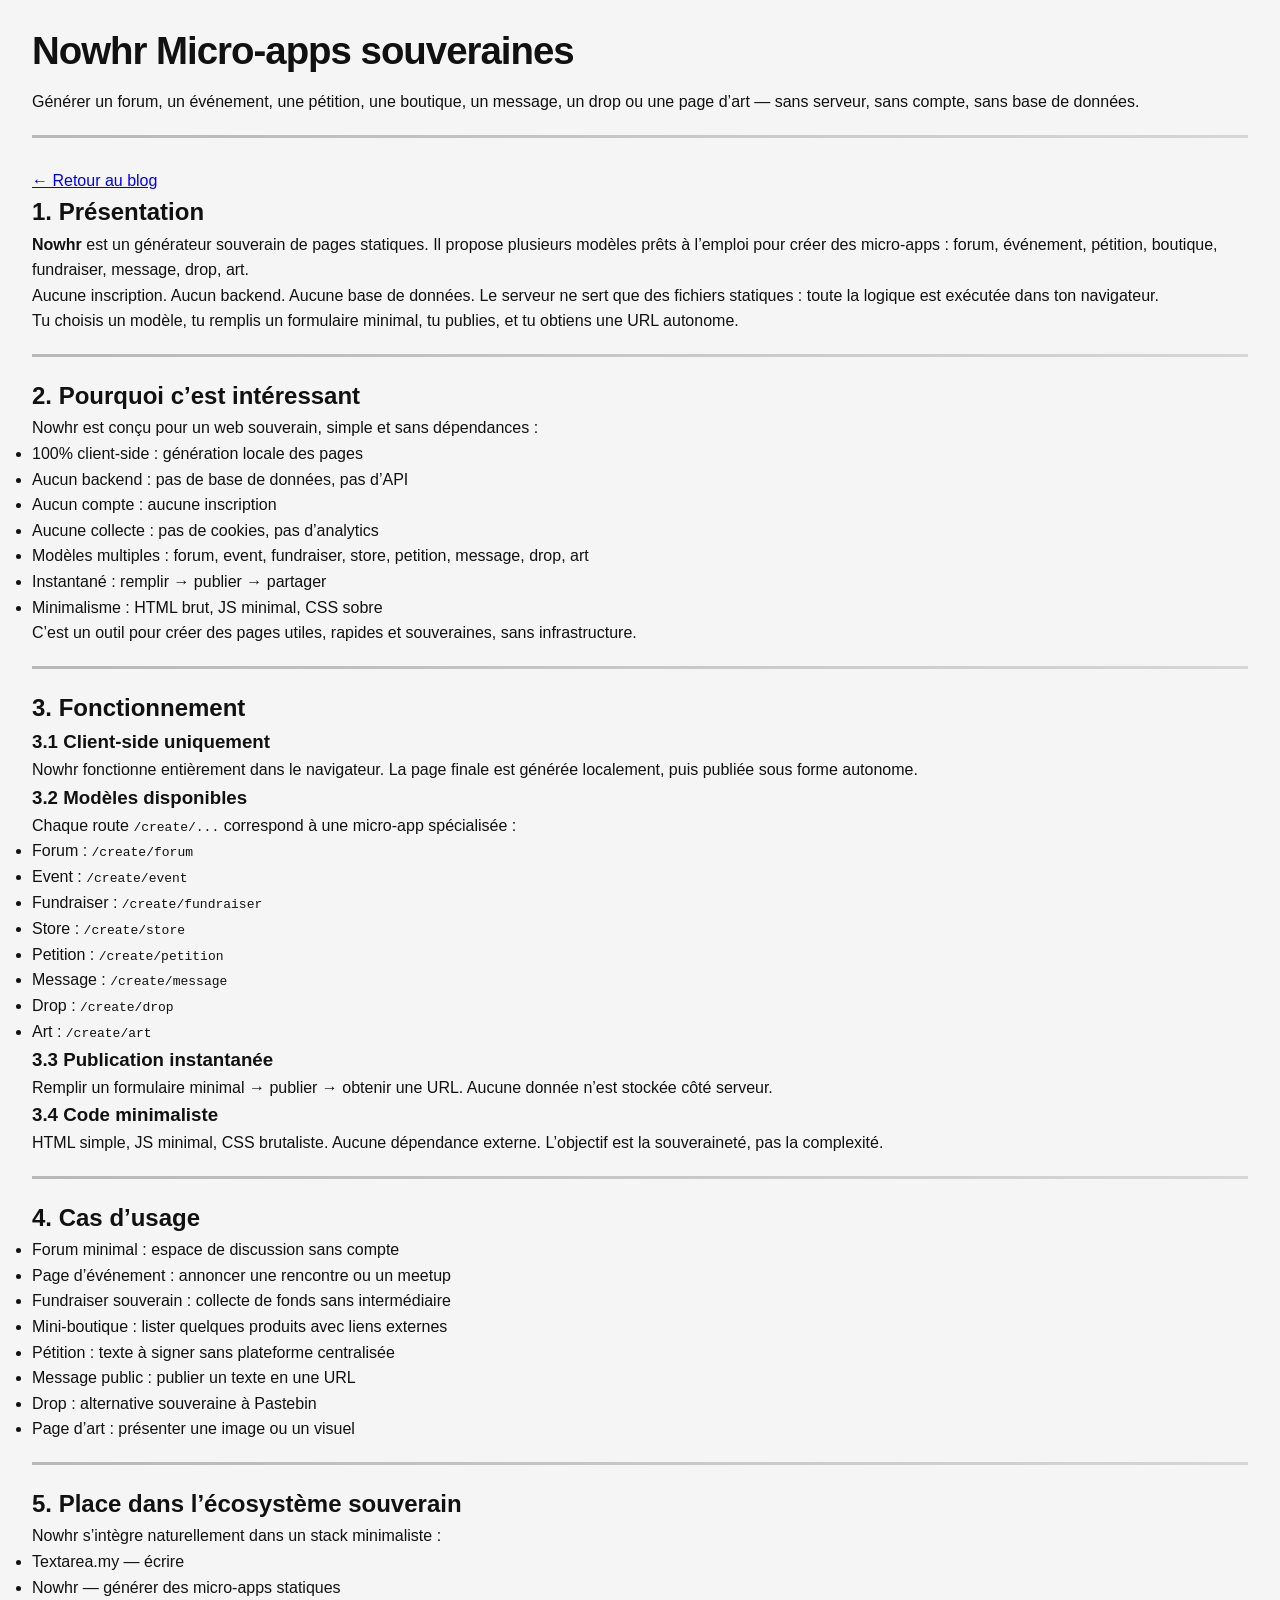
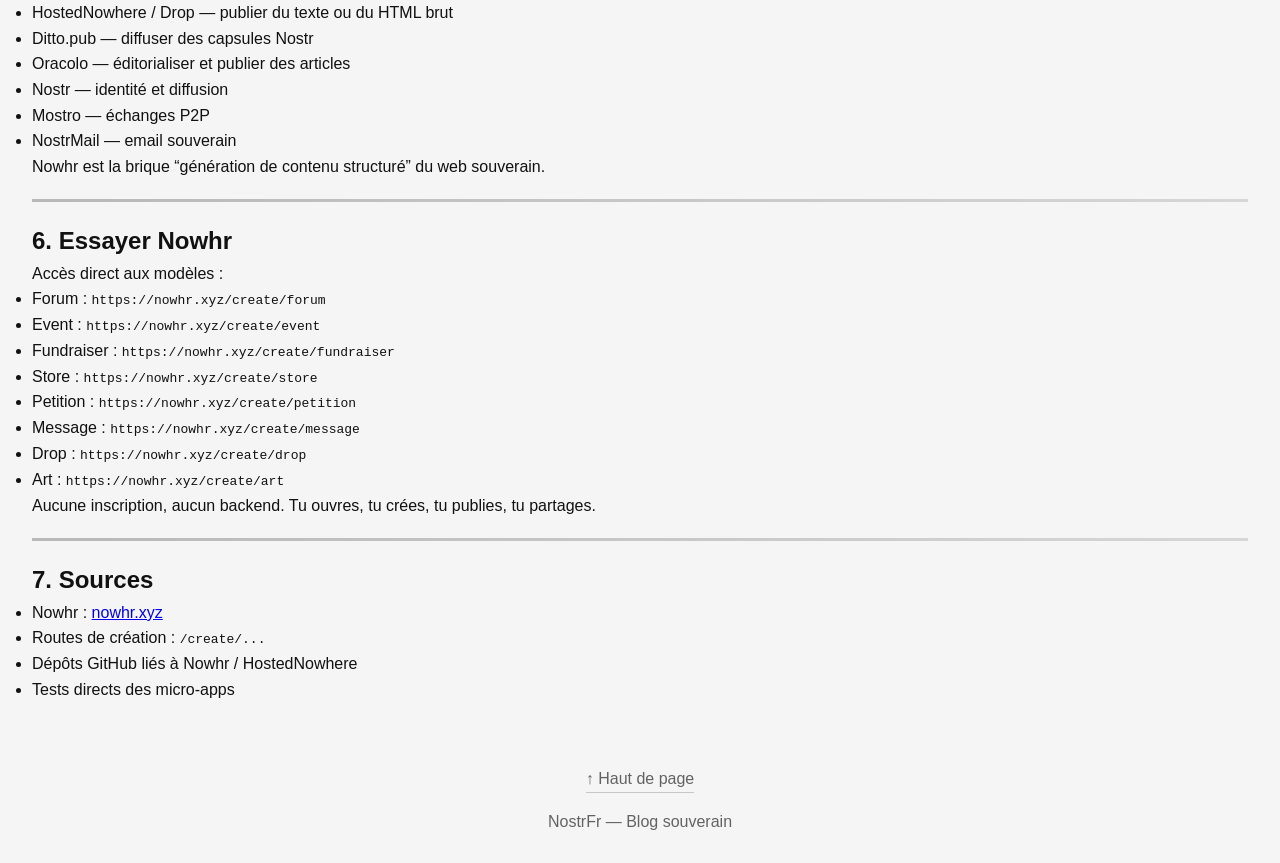
<file: posts/nowhere.html>
<!doctype html>
<html lang="fr">
<head>
<meta charset="utf-8">
<title>Nowhr — Micro‑apps souveraines</title>
<meta name="viewport" content="width=device-width, initial-scale=1">
<link rel="stylesheet" href="/css/main.css">
</head>

<body id="top">

<header class="hero-header">

  <h1 class="hero-title-anim">
    <span class="left">Nowhr</span>
    <span class="right">Micro‑apps souveraines</span>
  </h1>

  <p class="hero-subtitle-anim">
    Générer un forum, un événement, une pétition, une boutique, un message, un drop ou une page d’art — sans serveur, sans compte, sans base de données.
  </p>

  <div class="fx-separator"></div>
</header>

<nav class="article-nav">
  <a href="/" class="home-btn">← Retour au blog</a>
</nav>

<main>

<!-- SECTION 1 — Présentation -->
<section class="article-section">
  <h2 class="section-title">1. Présentation</h2>
  <p>
    <strong>Nowhr</strong> est un générateur souverain de pages statiques. Il propose plusieurs modèles prêts à l’emploi pour créer des micro‑apps : forum, événement, pétition, boutique, fundraiser, message, drop, art.
  </p>
  <p>
    Aucune inscription. Aucun backend. Aucune base de données. Le serveur ne sert que des fichiers statiques : toute la logique est exécutée dans ton navigateur.
  </p>
  <p>
    Tu choisis un modèle, tu remplis un formulaire minimal, tu publies, et tu obtiens une URL autonome.
  </p>
</section>

<div class="fx-separator"></div>

<!-- SECTION 2 — Pourquoi c’est intéressant -->
<section class="article-section">
  <h2 class="section-title">2. Pourquoi c’est intéressant</h2>
  <p>
    Nowhr est conçu pour un web souverain, simple et sans dépendances :
  </p>
  <ul>
    <li>100% client‑side : génération locale des pages</li>
    <li>Aucun backend : pas de base de données, pas d’API</li>
    <li>Aucun compte : aucune inscription</li>
    <li>Aucune collecte : pas de cookies, pas d’analytics</li>
    <li>Modèles multiples : forum, event, fundraiser, store, petition, message, drop, art</li>
    <li>Instantané : remplir → publier → partager</li>
    <li>Minimalisme : HTML brut, JS minimal, CSS sobre</li>
  </ul>
  <p>
    C’est un outil pour créer des pages utiles, rapides et souveraines, sans infrastructure.
  </p>
</section>

<div class="fx-separator"></div>

<!-- SECTION 3 — Fonctionnement -->
<section class="article-section">
  <h2 class="section-title">3. Fonctionnement</h2>

  <h3>3.1 Client‑side uniquement</h3>
  <p>
    Nowhr fonctionne entièrement dans le navigateur. La page finale est générée localement, puis publiée sous forme autonome.
  </p>

  <h3>3.2 Modèles disponibles</h3>
  <p>Chaque route <code>/create/...</code> correspond à une micro‑app spécialisée :</p>
  <ul>
    <li>Forum : <code>/create/forum</code></li>
    <li>Event : <code>/create/event</code></li>
    <li>Fundraiser : <code>/create/fundraiser</code></li>
    <li>Store : <code>/create/store</code></li>
    <li>Petition : <code>/create/petition</code></li>
    <li>Message : <code>/create/message</code></li>
    <li>Drop : <code>/create/drop</code></li>
    <li>Art : <code>/create/art</code></li>
  </ul>

  <h3>3.3 Publication instantanée</h3>
  <p>
    Remplir un formulaire minimal → publier → obtenir une URL.  
    Aucune donnée n’est stockée côté serveur.
  </p>

  <h3>3.4 Code minimaliste</h3>
  <p>
    HTML simple, JS minimal, CSS brutaliste.  
    Aucune dépendance externe.  
    L’objectif est la souveraineté, pas la complexité.
  </p>
</section>

<div class="fx-separator"></div>

<!-- SECTION 4 — Cas d’usage -->
<section class="article-section">
  <h2 class="section-title">4. Cas d’usage</h2>
  <ul>
    <li>Forum minimal : espace de discussion sans compte</li>
    <li>Page d’événement : annoncer une rencontre ou un meetup</li>
    <li>Fundraiser souverain : collecte de fonds sans intermédiaire</li>
    <li>Mini‑boutique : lister quelques produits avec liens externes</li>
    <li>Pétition : texte à signer sans plateforme centralisée</li>
    <li>Message public : publier un texte en une URL</li>
    <li>Drop : alternative souveraine à Pastebin</li>
    <li>Page d’art : présenter une image ou un visuel</li>
  </ul>
</section>

<div class="fx-separator"></div>

<!-- SECTION 5 — Écosystème -->
<section class="article-section">
  <h2 class="section-title">5. Place dans l’écosystème souverain</h2>
  <p>
    Nowhr s’intègre naturellement dans un stack minimaliste :
  </p>
  <ul>
    <li>Textarea.my — écrire</li>
    <li>Nowhr — générer des micro‑apps statiques</li>
    <li>HostedNowhere / Drop — publier du texte ou du HTML brut</li>
    <li>Ditto.pub — diffuser des capsules Nostr</li>
    <li>Oracolo — éditorialiser et publier des articles</li>
    <li>Nostr — identité et diffusion</li>
    <li>Mostro — échanges P2P</li>
    <li>NostrMail — email souverain</li>
  </ul>
  <p>
    Nowhr est la brique “génération de contenu structuré” du web souverain.
  </p>
</section>

<div class="fx-separator"></div>

<!-- SECTION 6 — Essayer -->
<section class="article-section">
  <h2 class="section-title">6. Essayer Nowhr</h2>
  <p>Accès direct aux modèles :</p>
  <ul>
    <li>Forum : <code>https://nowhr.xyz/create/forum</code></li>
    <li>Event : <code>https://nowhr.xyz/create/event</code></li>
    <li>Fundraiser : <code>https://nowhr.xyz/create/fundraiser</code></li>
    <li>Store : <code>https://nowhr.xyz/create/store</code></li>
    <li>Petition : <code>https://nowhr.xyz/create/petition</code></li>
    <li>Message : <code>https://nowhr.xyz/create/message</code></li>
    <li>Drop : <code>https://nowhr.xyz/create/drop</code></li>
    <li>Art : <code>https://nowhr.xyz/create/art</code></li>
  </ul>
  <p>
    Aucune inscription, aucun backend.  
    Tu ouvres, tu crées, tu publies, tu partages.
  </p>
</section>

<div class="fx-separator"></div>

<!-- SECTION 7 — Sources -->
<section class="article-section">
  <h2 class="section-title">7. Sources</h2>
  <ul>
    <li>Nowhr : <a href="https://nowhr.xyz" target="_blank">nowhr.xyz</a></li>
    <li>Routes de création : <code>/create/...</code></li>
    <li>Dépôts GitHub liés à Nowhr / HostedNowhere</li>
    <li>Tests directs des micro‑apps</li>
  </ul>
</section>

</main>

<footer>
  <a href="#top" class="top-btn">↑ Haut de page</a>
  <p>NostrFr — Blog souverain</p>
</footer>

</body>
</html>
</file>
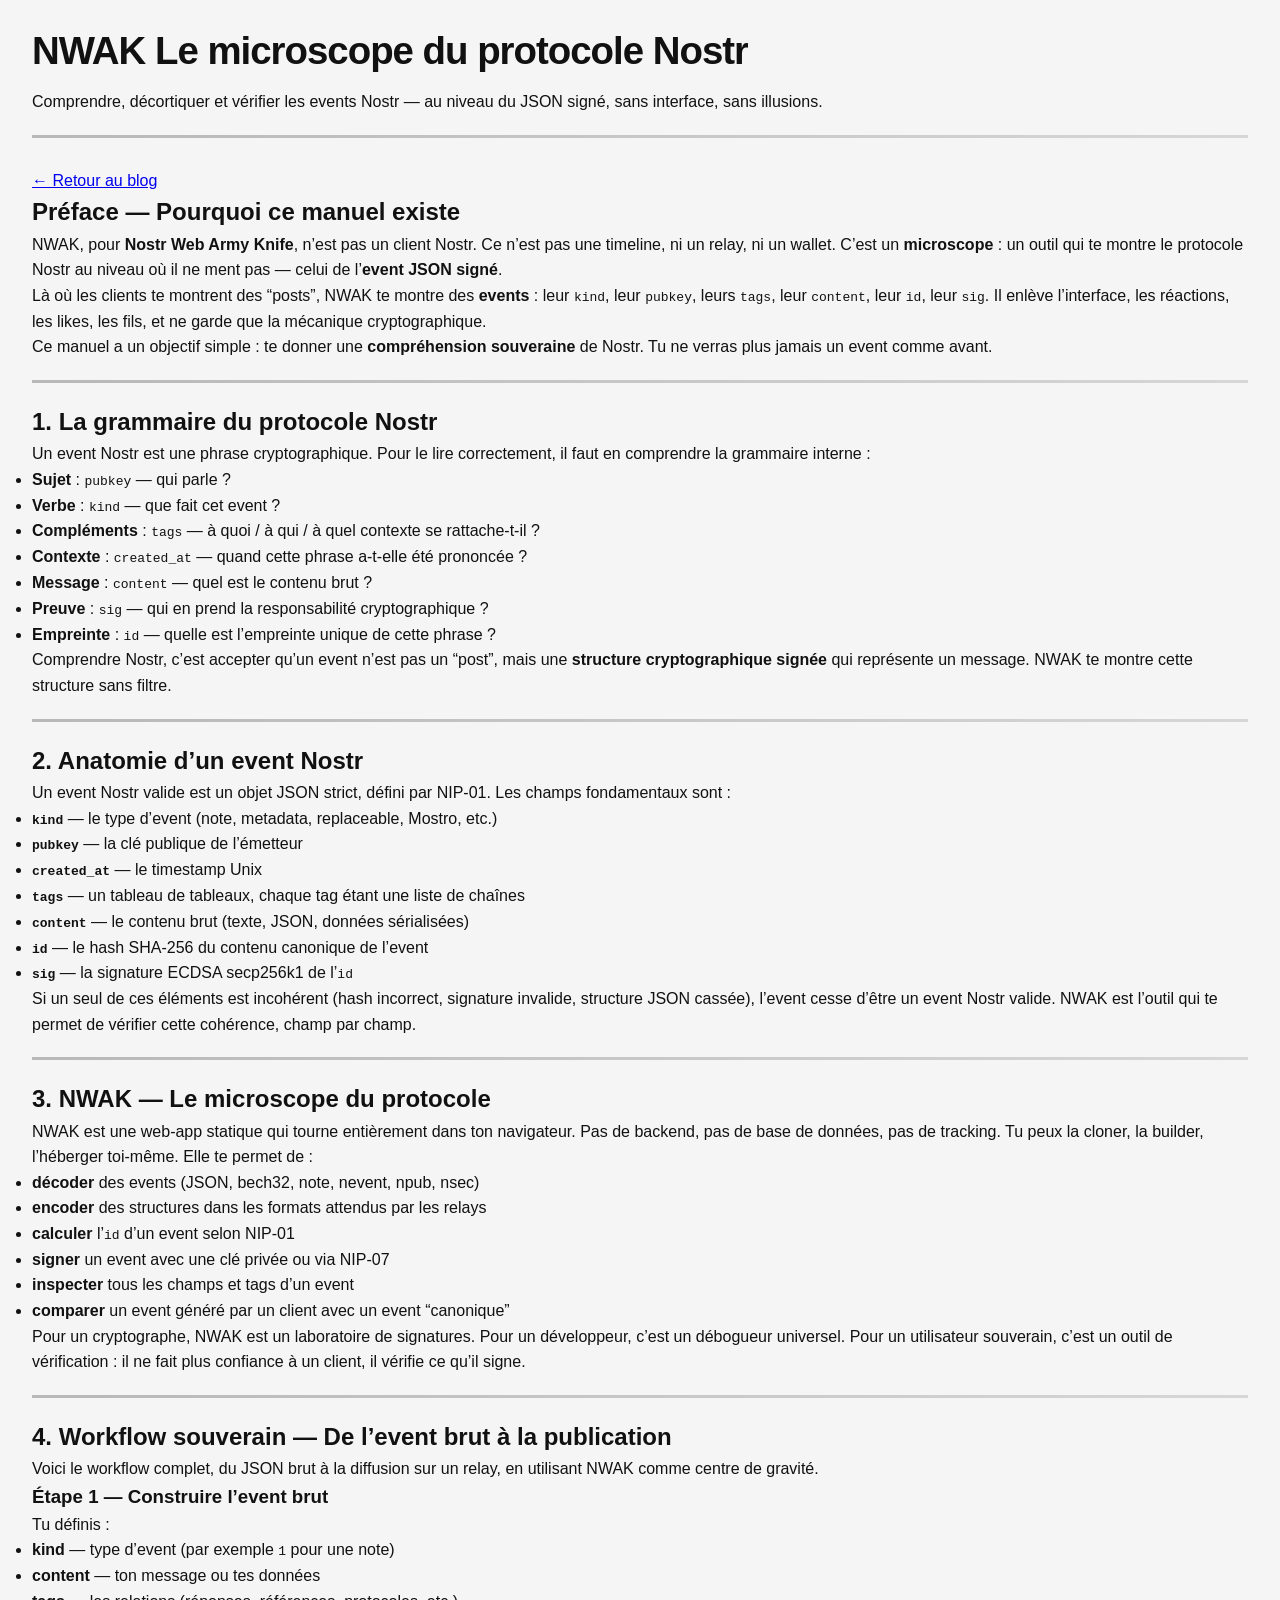
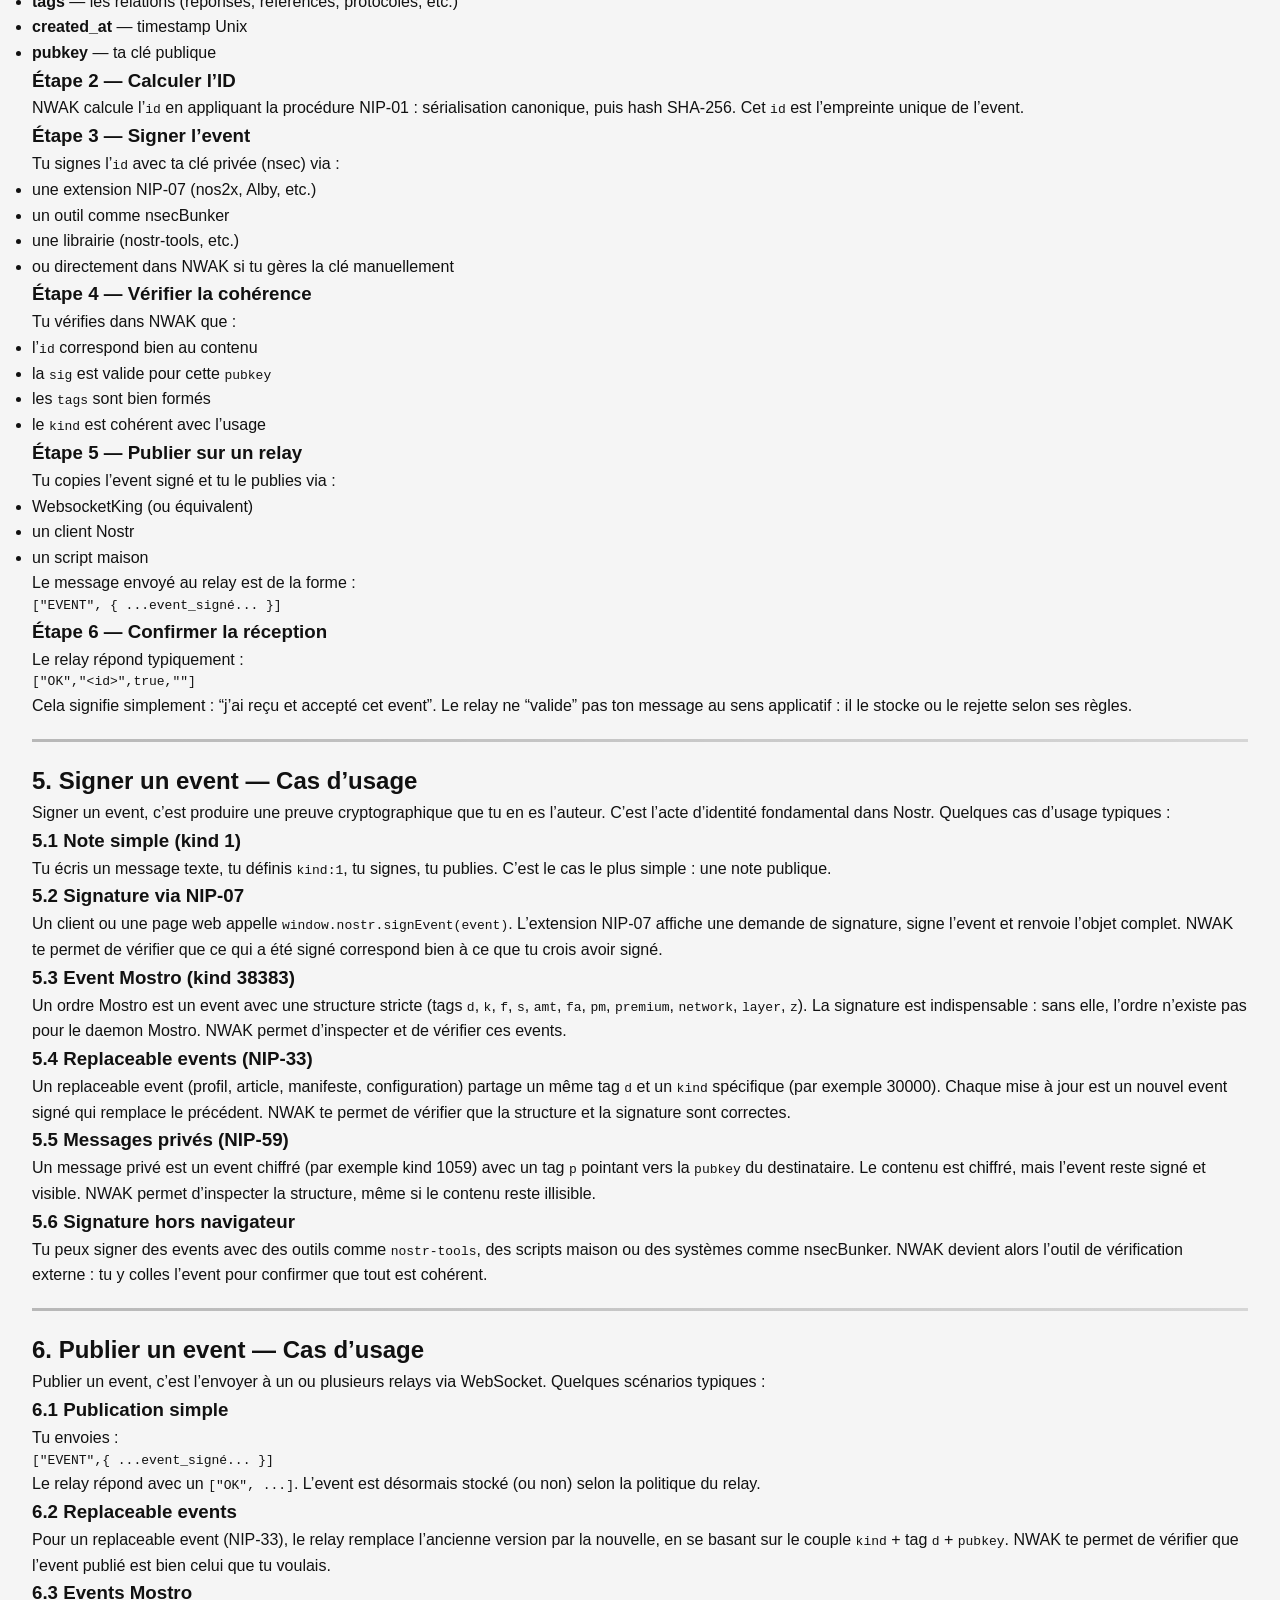
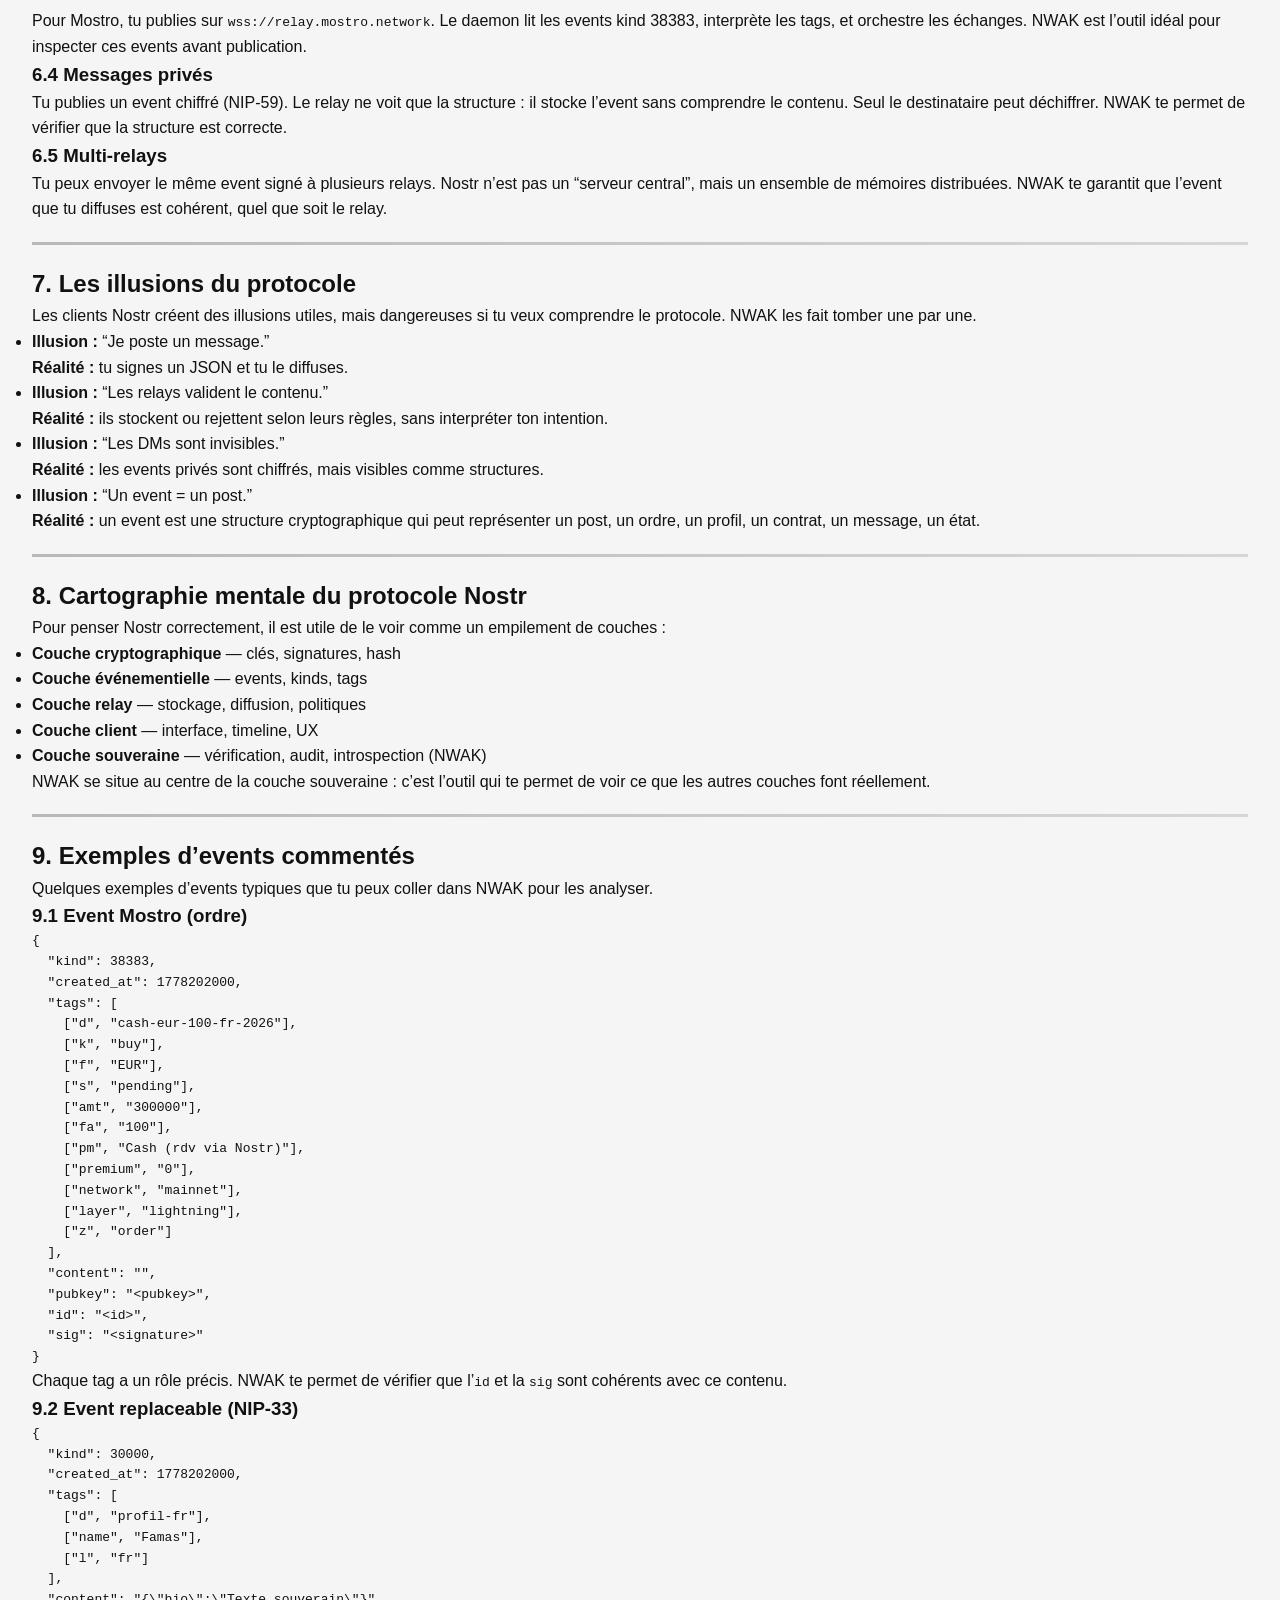
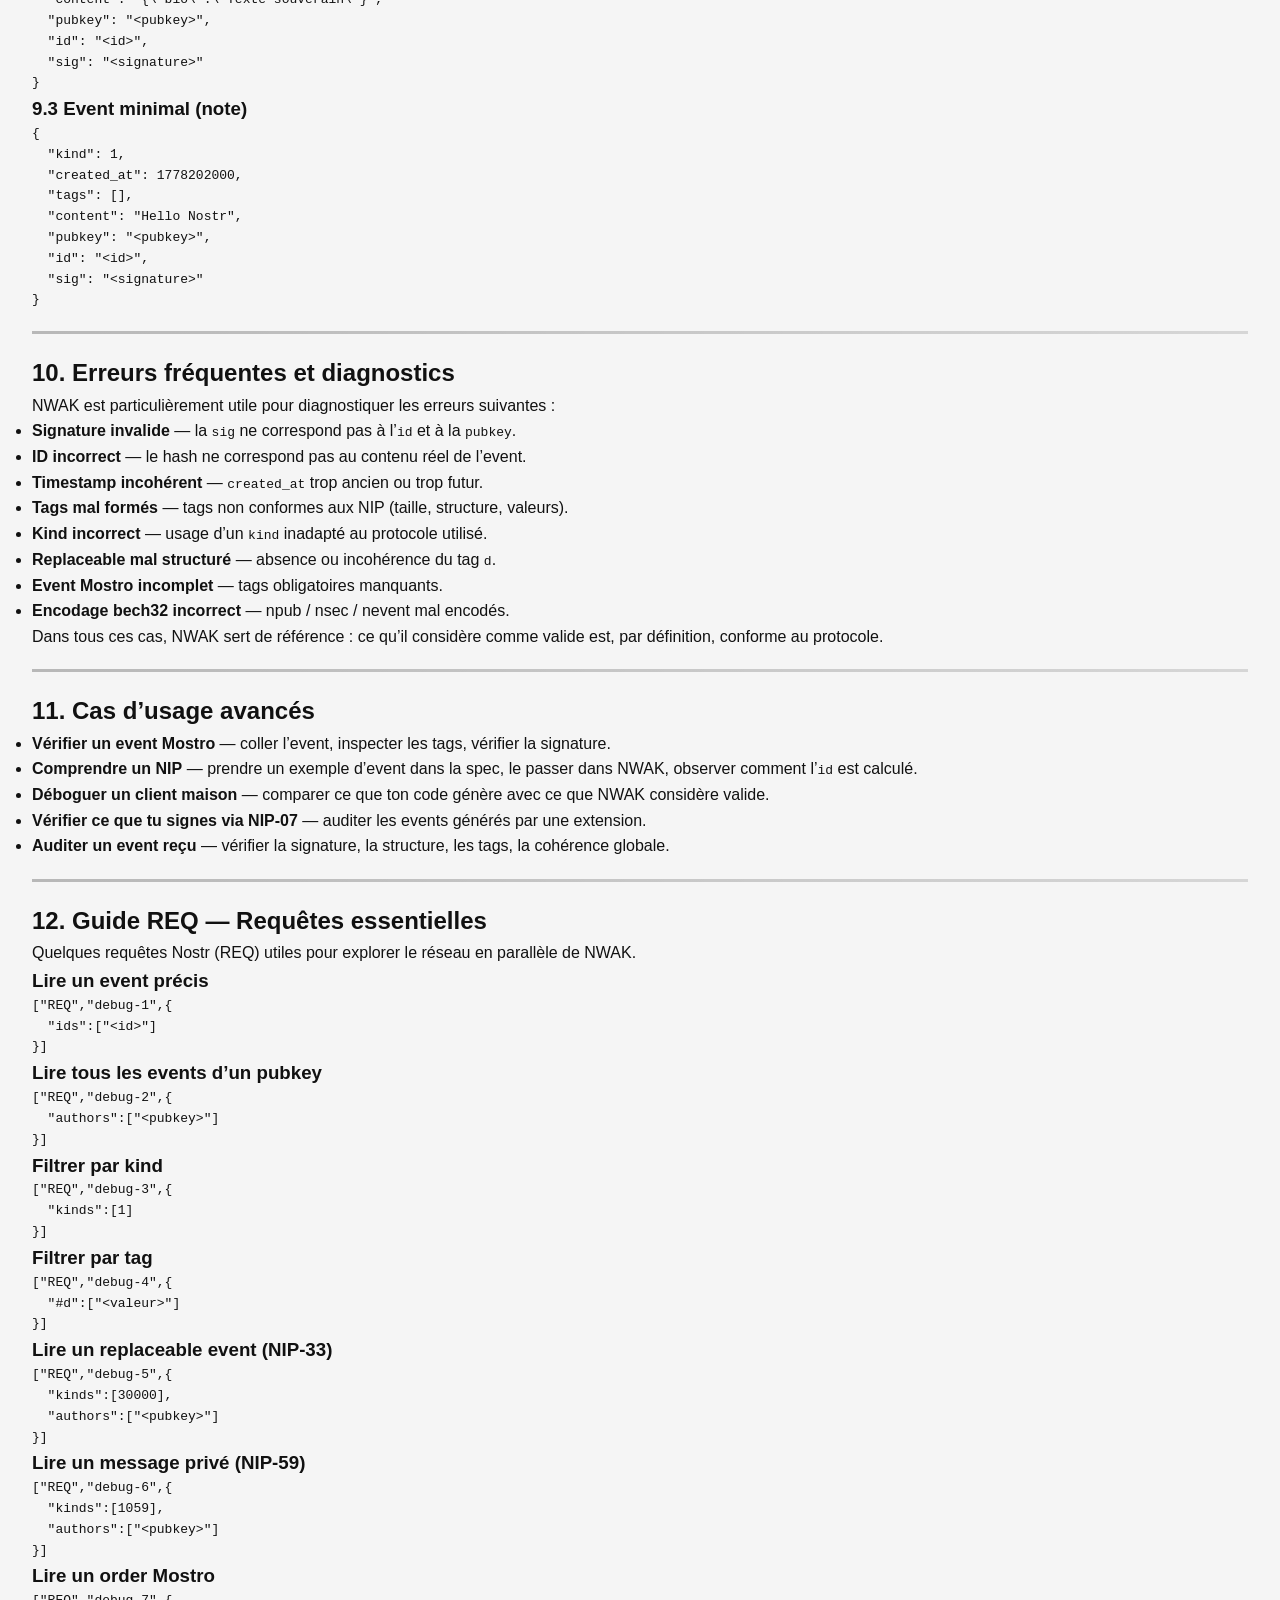
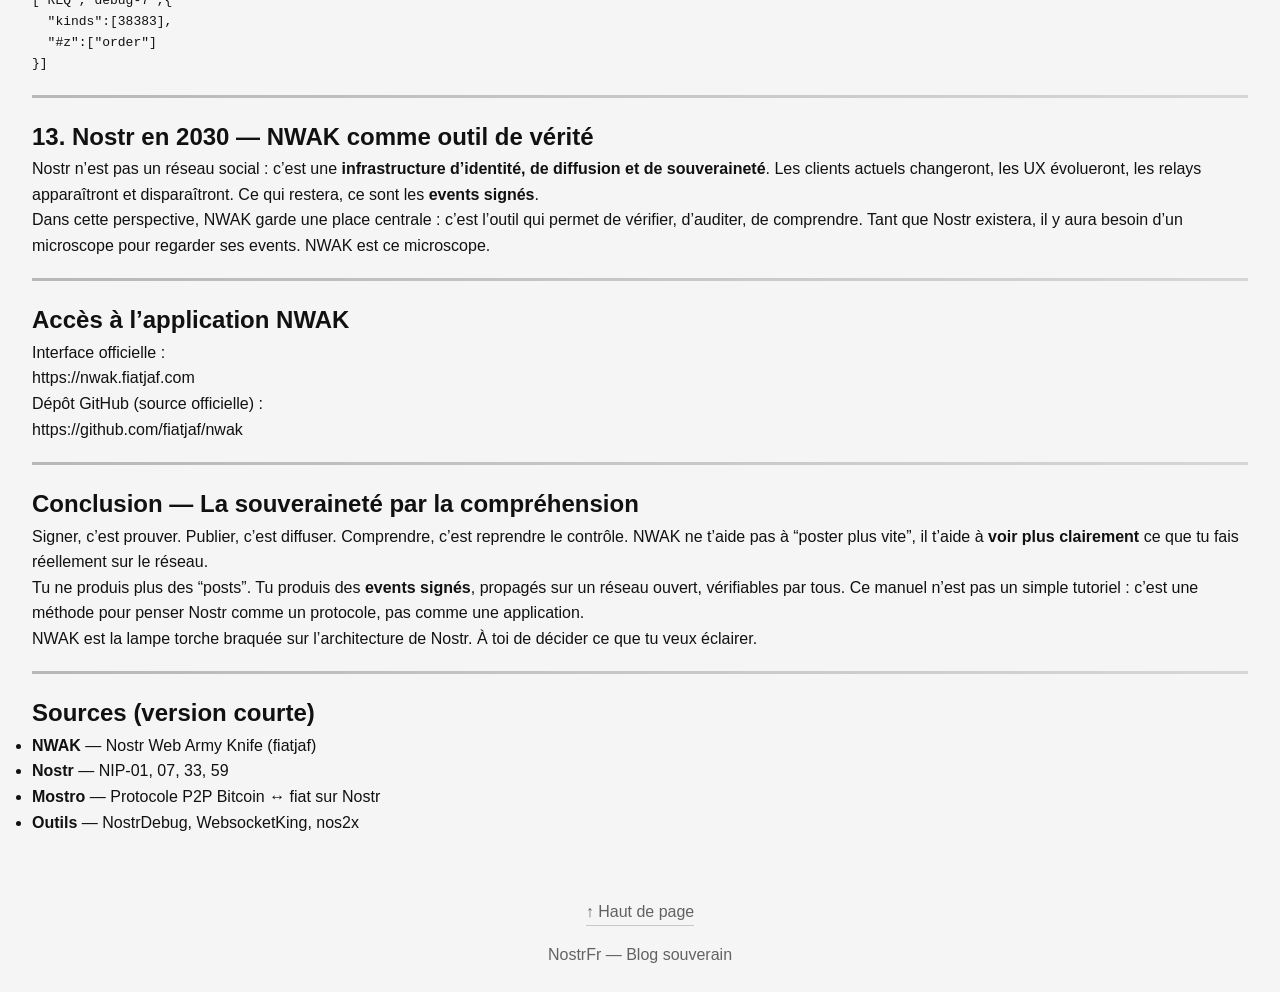
<file: posts/nwak.html>
<!doctype html>
<html lang="fr">
<head>
<meta charset="utf-8">
<title>NWAK — Le Manuel souverain du protocole Nostr</title>
<meta name="viewport" content="width=device-width, initial-scale=1">
<link rel="stylesheet" href="/css/main.css">
</head>

<body id="top">

<header class="hero-header">
  <h1 class="hero-title-anim">
    <span class="left">NWAK</span>
    <span class="right">Le microscope du protocole Nostr</span>
  </h1>
  <p class="hero-subtitle-anim">
    Comprendre, décortiquer et vérifier les events Nostr — au niveau du JSON signé, sans interface, sans illusions.
  </p>
  <div class="fx-separator"></div>
</header>

<nav class="article-nav">
  <a href="/" class="home-btn">← Retour au blog</a>
</nav>

<main>

<!-- PREFACE -->
<section class="article-section">
  <h2 class="section-title">Préface — Pourquoi ce manuel existe</h2>
  <p>
    NWAK, pour <strong>Nostr Web Army Knife</strong>, n’est pas un client Nostr. Ce n’est pas une timeline, ni un
    relay, ni un wallet. C’est un <strong>microscope</strong> : un outil qui te montre le protocole Nostr au niveau
    où il ne ment pas — celui de l’<strong>event JSON signé</strong>.
  </p>
  <p>
    Là où les clients te montrent des “posts”, NWAK te montre des <strong>events</strong> : leur <code>kind</code>,
    leur <code>pubkey</code>, leurs <code>tags</code>, leur <code>content</code>, leur <code>id</code>, leur
    <code>sig</code>. Il enlève l’interface, les réactions, les likes, les fils, et ne garde que la mécanique
    cryptographique.
  </p>
  <p>
    Ce manuel a un objectif simple : te donner une <strong>compréhension souveraine</strong> de Nostr. Tu ne verras
    plus jamais un event comme avant.
  </p>
</section>

<div class="fx-separator"></div>

<!-- CHAPITRE 1 — Grammaire -->
<section class="article-section">
  <h2 class="section-title">1. La grammaire du protocole Nostr</h2>
  <p>
    Un event Nostr est une phrase cryptographique. Pour le lire correctement, il faut en comprendre la grammaire
    interne :
  </p>
  <ul>
    <li><strong>Sujet</strong> : <code>pubkey</code> — qui parle ?</li>
    <li><strong>Verbe</strong> : <code>kind</code> — que fait cet event ?</li>
    <li><strong>Compléments</strong> : <code>tags</code> — à quoi / à qui / à quel contexte se rattache‑t‑il ?</li>
    <li><strong>Contexte</strong> : <code>created_at</code> — quand cette phrase a‑t‑elle été prononcée ?</li>
    <li><strong>Message</strong> : <code>content</code> — quel est le contenu brut ?</li>
    <li><strong>Preuve</strong> : <code>sig</code> — qui en prend la responsabilité cryptographique ?</li>
    <li><strong>Empreinte</strong> : <code>id</code> — quelle est l’empreinte unique de cette phrase ?</li>
  </ul>
  <p>
    Comprendre Nostr, c’est accepter qu’un event n’est pas un “post”, mais une <strong>structure cryptographique
    signée</strong> qui représente un message. NWAK te montre cette structure sans filtre.
  </p>
</section>

<div class="fx-separator"></div>

<!-- CHAPITRE 2 — Anatomie -->
<section class="article-section">
  <h2 class="section-title">2. Anatomie d’un event Nostr</h2>
  <p>
    Un event Nostr valide est un objet JSON strict, défini par NIP‑01. Les champs fondamentaux sont :
  </p>
  <ul>
    <li><strong><code>kind</code></strong> — le type d’event (note, metadata, replaceable, Mostro, etc.)</li>
    <li><strong><code>pubkey</code></strong> — la clé publique de l’émetteur</li>
    <li><strong><code>created_at</code></strong> — le timestamp Unix</li>
    <li><strong><code>tags</code></strong> — un tableau de tableaux, chaque tag étant une liste de chaînes</li>
    <li><strong><code>content</code></strong> — le contenu brut (texte, JSON, données sérialisées)</li>
    <li><strong><code>id</code></strong> — le hash SHA‑256 du contenu canonique de l’event</li>
    <li><strong><code>sig</code></strong> — la signature ECDSA secp256k1 de l’<code>id</code></li>
  </ul>
  <p>
    Si un seul de ces éléments est incohérent (hash incorrect, signature invalide, structure JSON cassée), l’event
    cesse d’être un event Nostr valide. NWAK est l’outil qui te permet de vérifier cette cohérence, champ par champ.
  </p>
</section>

<div class="fx-separator"></div>

<!-- CHAPITRE 3 — NWAK comme microscope -->
<section class="article-section">
  <h2 class="section-title">3. NWAK — Le microscope du protocole</h2>
  <p>
    NWAK est une web‑app statique qui tourne entièrement dans ton navigateur. Pas de backend, pas de base de données,
    pas de tracking. Tu peux la cloner, la builder, l’héberger toi‑même. Elle te permet de :
  </p>
  <ul>
    <li><strong>décoder</strong> des events (JSON, bech32, note, nevent, npub, nsec)</li>
    <li><strong>encoder</strong> des structures dans les formats attendus par les relays</li>
    <li><strong>calculer</strong> l’<code>id</code> d’un event selon NIP‑01</li>
    <li><strong>signer</strong> un event avec une clé privée ou via NIP‑07</li>
    <li><strong>inspecter</strong> tous les champs et tags d’un event</li>
    <li><strong>comparer</strong> un event généré par un client avec un event “canonique”</li>
  </ul>
  <p>
    Pour un cryptographe, NWAK est un laboratoire de signatures. Pour un développeur, c’est un débogueur universel.
    Pour un utilisateur souverain, c’est un outil de vérification : il ne fait plus confiance à un client, il vérifie
    ce qu’il signe.
  </p>
</section>

<div class="fx-separator"></div>

<!-- CHAPITRE 4 — Workflow souverain -->
<section class="article-section">
  <h2 class="section-title">4. Workflow souverain — De l’event brut à la publication</h2>
  <p>
    Voici le workflow complet, du JSON brut à la diffusion sur un relay, en utilisant NWAK comme centre de gravité.
  </p>

  <h3>Étape 1 — Construire l’event brut</h3>
  <p>
    Tu définis :
  </p>
  <ul>
    <li><strong>kind</strong> — type d’event (par exemple <code>1</code> pour une note)</li>
    <li><strong>content</strong> — ton message ou tes données</li>
    <li><strong>tags</strong> — les relations (réponses, références, protocoles, etc.)</li>
    <li><strong>created_at</strong> — timestamp Unix</li>
    <li><strong>pubkey</strong> — ta clé publique</li>
  </ul>

  <h3>Étape 2 — Calculer l’ID</h3>
  <p>
    NWAK calcule l’<code>id</code> en appliquant la procédure NIP‑01 : sérialisation canonique, puis hash SHA‑256.
    Cet <code>id</code> est l’empreinte unique de l’event.
  </p>

  <h3>Étape 3 — Signer l’event</h3>
  <p>
    Tu signes l’<code>id</code> avec ta clé privée (nsec) via :
  </p>
  <ul>
    <li>une extension NIP‑07 (nos2x, Alby, etc.)</li>
    <li>un outil comme nsecBunker</li>
    <li>une librairie (nostr‑tools, etc.)</li>
    <li>ou directement dans NWAK si tu gères la clé manuellement</li>
  </ul>

  <h3>Étape 4 — Vérifier la cohérence</h3>
  <p>
    Tu vérifies dans NWAK que :
  </p>
  <ul>
    <li>l’<code>id</code> correspond bien au contenu</li>
    <li>la <code>sig</code> est valide pour cette <code>pubkey</code></li>
    <li>les <code>tags</code> sont bien formés</li>
    <li>le <code>kind</code> est cohérent avec l’usage</li>
  </ul>

  <h3>Étape 5 — Publier sur un relay</h3>
  <p>
    Tu copies l’event signé et tu le publies via :
  </p>
  <ul>
    <li>WebsocketKing (ou équivalent)</li>
    <li>un client Nostr</li>
    <li>un script maison</li>
  </ul>
  <p>
    Le message envoyé au relay est de la forme :
  </p>
  <pre><code>["EVENT", { ...event_signé... }]</code></pre>

  <h3>Étape 6 — Confirmer la réception</h3>
  <p>
    Le relay répond typiquement :
  </p>
  <pre><code>["OK","&lt;id&gt;",true,""]</code></pre>
  <p>
    Cela signifie simplement : “j’ai reçu et accepté cet event”. Le relay ne “valide” pas ton message au sens
    applicatif : il le stocke ou le rejette selon ses règles.
  </p>
</section>

<div class="fx-separator"></div>

<!-- CHAPITRE 5 — Signer -->
<section class="article-section">
  <h2 class="section-title">5. Signer un event — Cas d’usage</h2>
  <p>
    Signer un event, c’est produire une preuve cryptographique que tu en es l’auteur. C’est l’acte d’identité
    fondamental dans Nostr. Quelques cas d’usage typiques :
  </p>

  <h3>5.1 Note simple (kind 1)</h3>
  <p>
    Tu écris un message texte, tu définis <code>kind:1</code>, tu signes, tu publies. C’est le cas le plus simple :
    une note publique.
  </p>

  <h3>5.2 Signature via NIP‑07</h3>
  <p>
    Un client ou une page web appelle <code>window.nostr.signEvent(event)</code>. L’extension NIP‑07 affiche une
    demande de signature, signe l’event et renvoie l’objet complet. NWAK te permet de vérifier que ce qui a été signé
    correspond bien à ce que tu crois avoir signé.
  </p>

  <h3>5.3 Event Mostro (kind 38383)</h3>
  <p>
    Un ordre Mostro est un event avec une structure stricte (tags <code>d</code>, <code>k</code>, <code>f</code>,
    <code>s</code>, <code>amt</code>, <code>fa</code>, <code>pm</code>, <code>premium</code>, <code>network</code>,
    <code>layer</code>, <code>z</code>). La signature est indispensable : sans elle, l’ordre n’existe pas pour le
    daemon Mostro. NWAK permet d’inspecter et de vérifier ces events.
  </p>

  <h3>5.4 Replaceable events (NIP‑33)</h3>
  <p>
    Un replaceable event (profil, article, manifeste, configuration) partage un même tag <code>d</code> et un
    <code>kind</code> spécifique (par exemple 30000). Chaque mise à jour est un nouvel event signé qui remplace le
    précédent. NWAK te permet de vérifier que la structure et la signature sont correctes.
  </p>

  <h3>5.5 Messages privés (NIP‑59)</h3>
  <p>
    Un message privé est un event chiffré (par exemple kind 1059) avec un tag <code>p</code> pointant vers la
    <code>pubkey</code> du destinataire. Le contenu est chiffré, mais l’event reste signé et visible. NWAK permet
    d’inspecter la structure, même si le contenu reste illisible.
  </p>

  <h3>5.6 Signature hors navigateur</h3>
  <p>
    Tu peux signer des events avec des outils comme <code>nostr-tools</code>, des scripts maison ou des systèmes
    comme nsecBunker. NWAK devient alors l’outil de vérification externe : tu y colles l’event pour confirmer que
    tout est cohérent.
  </p>
</section>

<div class="fx-separator"></div>

<!-- CHAPITRE 6 — Publier -->
<section class="article-section">
  <h2 class="section-title">6. Publier un event — Cas d’usage</h2>
  <p>
    Publier un event, c’est l’envoyer à un ou plusieurs relays via WebSocket. Quelques scénarios typiques :
  </p>

  <h3>6.1 Publication simple</h3>
  <p>
    Tu envoies :
  </p>
  <pre><code>["EVENT",{ ...event_signé... }]</code></pre>
  <p>
    Le relay répond avec un <code>["OK", ...]</code>. L’event est désormais stocké (ou non) selon la politique du relay.
  </p>

  <h3>6.2 Replaceable events</h3>
  <p>
    Pour un replaceable event (NIP‑33), le relay remplace l’ancienne version par la nouvelle, en se basant sur le
    couple <code>kind</code> + tag <code>d</code> + <code>pubkey</code>. NWAK te permet de vérifier que l’event
    publié est bien celui que tu voulais.
  </p>

  <h3>6.3 Events Mostro</h3>
  <p>
    Pour Mostro, tu publies sur <code>wss://relay.mostro.network</code>. Le daemon lit les events kind 38383, interprète
    les tags, et orchestre les échanges. NWAK est l’outil idéal pour inspecter ces events avant publication.
  </p>

  <h3>6.4 Messages privés</h3>
  <p>
    Tu publies un event chiffré (NIP‑59). Le relay ne voit que la structure : il stocke l’event sans comprendre le
    contenu. Seul le destinataire peut déchiffrer. NWAK te permet de vérifier que la structure est correcte.
  </p>

  <h3>6.5 Multi‑relays</h3>
  <p>
    Tu peux envoyer le même event signé à plusieurs relays. Nostr n’est pas un “serveur central”, mais un ensemble de
    mémoires distribuées. NWAK te garantit que l’event que tu diffuses est cohérent, quel que soit le relay.
  </p>
</section>

<div class="fx-separator"></div>

<!-- CHAPITRE 7 — Illusions -->
<section class="article-section">
  <h2 class="section-title">7. Les illusions du protocole</h2>
  <p>
    Les clients Nostr créent des illusions utiles, mais dangereuses si tu veux comprendre le protocole. NWAK les
    fait tomber une par une.
  </p>
  <ul>
    <li><strong>Illusion :</strong> “Je poste un message.”<br>
        <strong>Réalité :</strong> tu signes un JSON et tu le diffuses.</li>
    <li><strong>Illusion :</strong> “Les relays valident le contenu.”<br>
        <strong>Réalité :</strong> ils stockent ou rejettent selon leurs règles, sans interpréter ton intention.</li>
    <li><strong>Illusion :</strong> “Les DMs sont invisibles.”<br>
        <strong>Réalité :</strong> les events privés sont chiffrés, mais visibles comme structures.</li>
    <li><strong>Illusion :</strong> “Un event = un post.”<br>
        <strong>Réalité :</strong> un event est une structure cryptographique qui peut représenter un post, un ordre,
        un profil, un contrat, un message, un état.</li>
  </ul>
</section>

<div class="fx-separator"></div>

<!-- CHAPITRE 8 — Cartographie mentale -->
<section class="article-section">
  <h2 class="section-title">8. Cartographie mentale du protocole Nostr</h2>
  <p>
    Pour penser Nostr correctement, il est utile de le voir comme un empilement de couches :
  </p>
  <ul>
    <li><strong>Couche cryptographique</strong> — clés, signatures, hash</li>
    <li><strong>Couche événementielle</strong> — events, kinds, tags</li>
    <li><strong>Couche relay</strong> — stockage, diffusion, politiques</li>
    <li><strong>Couche client</strong> — interface, timeline, UX</li>
    <li><strong>Couche souveraine</strong> — vérification, audit, introspection (NWAK)</li>
  </ul>
  <p>
    NWAK se situe au centre de la couche souveraine : c’est l’outil qui te permet de voir ce que les autres couches
    font réellement.
  </p>
</section>

<div class="fx-separator"></div>

<!-- CHAPITRE 9 — Exemples commentés -->
<section class="article-section">
  <h2 class="section-title">9. Exemples d’events commentés</h2>
  <p>
    Quelques exemples d’events typiques que tu peux coller dans NWAK pour les analyser.
  </p>

  <h3>9.1 Event Mostro (ordre)</h3>
  <pre><code>{
  "kind": 38383,
  "created_at": 1778202000,
  "tags": [
    ["d", "cash-eur-100-fr-2026"],
    ["k", "buy"],
    ["f", "EUR"],
    ["s", "pending"],
    ["amt", "300000"],
    ["fa", "100"],
    ["pm", "Cash (rdv via Nostr)"],
    ["premium", "0"],
    ["network", "mainnet"],
    ["layer", "lightning"],
    ["z", "order"]
  ],
  "content": "",
  "pubkey": "&lt;pubkey&gt;",
  "id": "&lt;id&gt;",
  "sig": "&lt;signature&gt;"
}</code></pre>
  <p>
    Chaque tag a un rôle précis. NWAK te permet de vérifier que l’<code>id</code> et la <code>sig</code> sont cohérents
    avec ce contenu.
  </p>

  <h3>9.2 Event replaceable (NIP‑33)</h3>
  <pre><code>{
  "kind": 30000,
  "created_at": 1778202000,
  "tags": [
    ["d", "profil-fr"],
    ["name", "Famas"],
    ["l", "fr"]
  ],
  "content": "{\"bio\":\"Texte souverain\"}",
  "pubkey": "&lt;pubkey&gt;",
  "id": "&lt;id&gt;",
  "sig": "&lt;signature&gt;"
}</code></pre>

  <h3>9.3 Event minimal (note)</h3>
  <pre><code>{
  "kind": 1,
  "created_at": 1778202000,
  "tags": [],
  "content": "Hello Nostr",
  "pubkey": "&lt;pubkey&gt;",
  "id": "&lt;id&gt;",
  "sig": "&lt;signature&gt;"
}</code></pre>
</section>

<div class="fx-separator"></div>

<!-- CHAPITRE 10 — Erreurs fréquentes -->
<section class="article-section">
  <h2 class="section-title">10. Erreurs fréquentes et diagnostics</h2>
  <p>
    NWAK est particulièrement utile pour diagnostiquer les erreurs suivantes :
  </p>
  <ul>
    <li><strong>Signature invalide</strong> — la <code>sig</code> ne correspond pas à l’<code>id</code> et à la
        <code>pubkey</code>.</li>
    <li><strong>ID incorrect</strong> — le hash ne correspond pas au contenu réel de l’event.</li>
    <li><strong>Timestamp incohérent</strong> — <code>created_at</code> trop ancien ou trop futur.</li>
    <li><strong>Tags mal formés</strong> — tags non conformes aux NIP (taille, structure, valeurs).</li>
    <li><strong>Kind incorrect</strong> — usage d’un <code>kind</code> inadapté au protocole utilisé.</li>
    <li><strong>Replaceable mal structuré</strong> — absence ou incohérence du tag <code>d</code>.</li>
    <li><strong>Event Mostro incomplet</strong> — tags obligatoires manquants.</li>
    <li><strong>Encodage bech32 incorrect</strong> — npub / nsec / nevent mal encodés.</li>
  </ul>
  <p>
    Dans tous ces cas, NWAK sert de référence : ce qu’il considère comme valide est, par définition, conforme au
    protocole.
  </p>
</section>

<div class="fx-separator"></div>

<!-- CHAPITRE 11 — Cas d’usage avancés -->
<section class="article-section">
  <h2 class="section-title">11. Cas d’usage avancés</h2>
  <ul>
    <li><strong>Vérifier un event Mostro</strong> — coller l’event, inspecter les tags, vérifier la signature.</li>
    <li><strong>Comprendre un NIP</strong> — prendre un exemple d’event dans la spec, le passer dans NWAK, observer
        comment l’<code>id</code> est calculé.</li>
    <li><strong>Déboguer un client maison</strong> — comparer ce que ton code génère avec ce que NWAK considère valide.</li>
    <li><strong>Vérifier ce que tu signes via NIP‑07</strong> — auditer les events générés par une extension.</li>
    <li><strong>Auditer un event reçu</strong> — vérifier la signature, la structure, les tags, la cohérence globale.</li>
  </ul>
</section>

<div class="fx-separator"></div>

<!-- CHAPITRE 12 — Guide REQ -->
<section class="article-section">
  <h2 class="section-title">12. Guide REQ — Requêtes essentielles</h2>
  <p>
    Quelques requêtes Nostr (REQ) utiles pour explorer le réseau en parallèle de NWAK.
  </p>

  <h3>Lire un event précis</h3>
  <pre><code>["REQ","debug-1",{
  "ids":["&lt;id&gt;"]
}]</code></pre>

  <h3>Lire tous les events d’un pubkey</h3>
  <pre><code>["REQ","debug-2",{
  "authors":["&lt;pubkey&gt;"]
}]</code></pre>

  <h3>Filtrer par kind</h3>
  <pre><code>["REQ","debug-3",{
  "kinds":[1]
}]</code></pre>

  <h3>Filtrer par tag</h3>
  <pre><code>["REQ","debug-4",{
  "#d":["&lt;valeur&gt;"]
}]</code></pre>

  <h3>Lire un replaceable event (NIP‑33)</h3>
  <pre><code>["REQ","debug-5",{
  "kinds":[30000],
  "authors":["&lt;pubkey&gt;"]
}]</code></pre>

  <h3>Lire un message privé (NIP‑59)</h3>
  <pre><code>["REQ","debug-6",{
  "kinds":[1059],
  "authors":["&lt;pubkey&gt;"]
}]</code></pre>

  <h3>Lire un order Mostro</h3>
  <pre><code>["REQ","debug-7",{
  "kinds":[38383],
  "#z":["order"]
}]</code></pre>
</section>

<div class="fx-separator"></div>

<!-- CHAPITRE 13 — Vision -->
<section class="article-section">
  <h2 class="section-title">13. Nostr en 2030 — NWAK comme outil de vérité</h2>
  <p>
    Nostr n’est pas un réseau social : c’est une <strong>infrastructure d’identité, de diffusion et de souveraineté</strong>.
    Les clients actuels changeront, les UX évolueront, les relays apparaîtront et disparaîtront. Ce qui restera, ce
    sont les <strong>events signés</strong>.
  </p>
  <p>
    Dans cette perspective, NWAK garde une place centrale : c’est l’outil qui permet de vérifier, d’auditer, de
    comprendre. Tant que Nostr existera, il y aura besoin d’un microscope pour regarder ses events. NWAK est ce
    microscope.
  </p>
</section>

<div class="fx-separator"></div>

<section class="article-section">
  <h2 class="section-title">Accès à l’application NWAK</h2>
  <p>
    Interface officielle :
  </p>
  <p class="long-string">
    https://nwak.fiatjaf.com
  </p>
  <p>
    Dépôt GitHub (source officielle) :
  </p>
  <p class="long-string">
    https://github.com/fiatjaf/nwak
  </p>
</section>

<div class="fx-separator"></div>

<!-- CONCLUSION -->
<section class="article-section">


<!-- CONCLUSION -->
<section class="article-section">
  <h2 class="section-title">Conclusion — La souveraineté par la compréhension</h2>
  <p>
    Signer, c’est prouver. Publier, c’est diffuser. Comprendre, c’est reprendre le contrôle. NWAK ne t’aide pas à
    “poster plus vite”, il t’aide à <strong>voir plus clairement</strong> ce que tu fais réellement sur le réseau.
  </p>
  <p>
    Tu ne produis plus des “posts”. Tu produis des <strong>events signés</strong>, propagés sur un réseau ouvert,
    vérifiables par tous. Ce manuel n’est pas un simple tutoriel : c’est une méthode pour penser Nostr comme un
    protocole, pas comme une application.
  </p>
  <p>
    NWAK est la lampe torche braquée sur l’architecture de Nostr. À toi de décider ce que tu veux éclairer.
  </p>
</section>

<div class="fx-separator"></div>

<!-- SOURCES -->
<section class="article-section">
  <h2 class="section-title">Sources (version courte)</h2>
  <ul>
    <li><strong>NWAK</strong> — Nostr Web Army Knife (fiatjaf)</li>
    <li><strong>Nostr</strong> — NIP‑01, 07, 33, 59</li>
    <li><strong>Mostro</strong> — Protocole P2P Bitcoin ↔ fiat sur Nostr</li>
    <li><strong>Outils</strong> — NostrDebug, WebsocketKing, nos2x</li>
  </ul>
</section>

</main>

<footer>
  <a href="#top" class="top-btn">↑ Haut de page</a>
  <p>NostrFr — Blog souverain</p>
</footer>

</body>
</html>
</file>
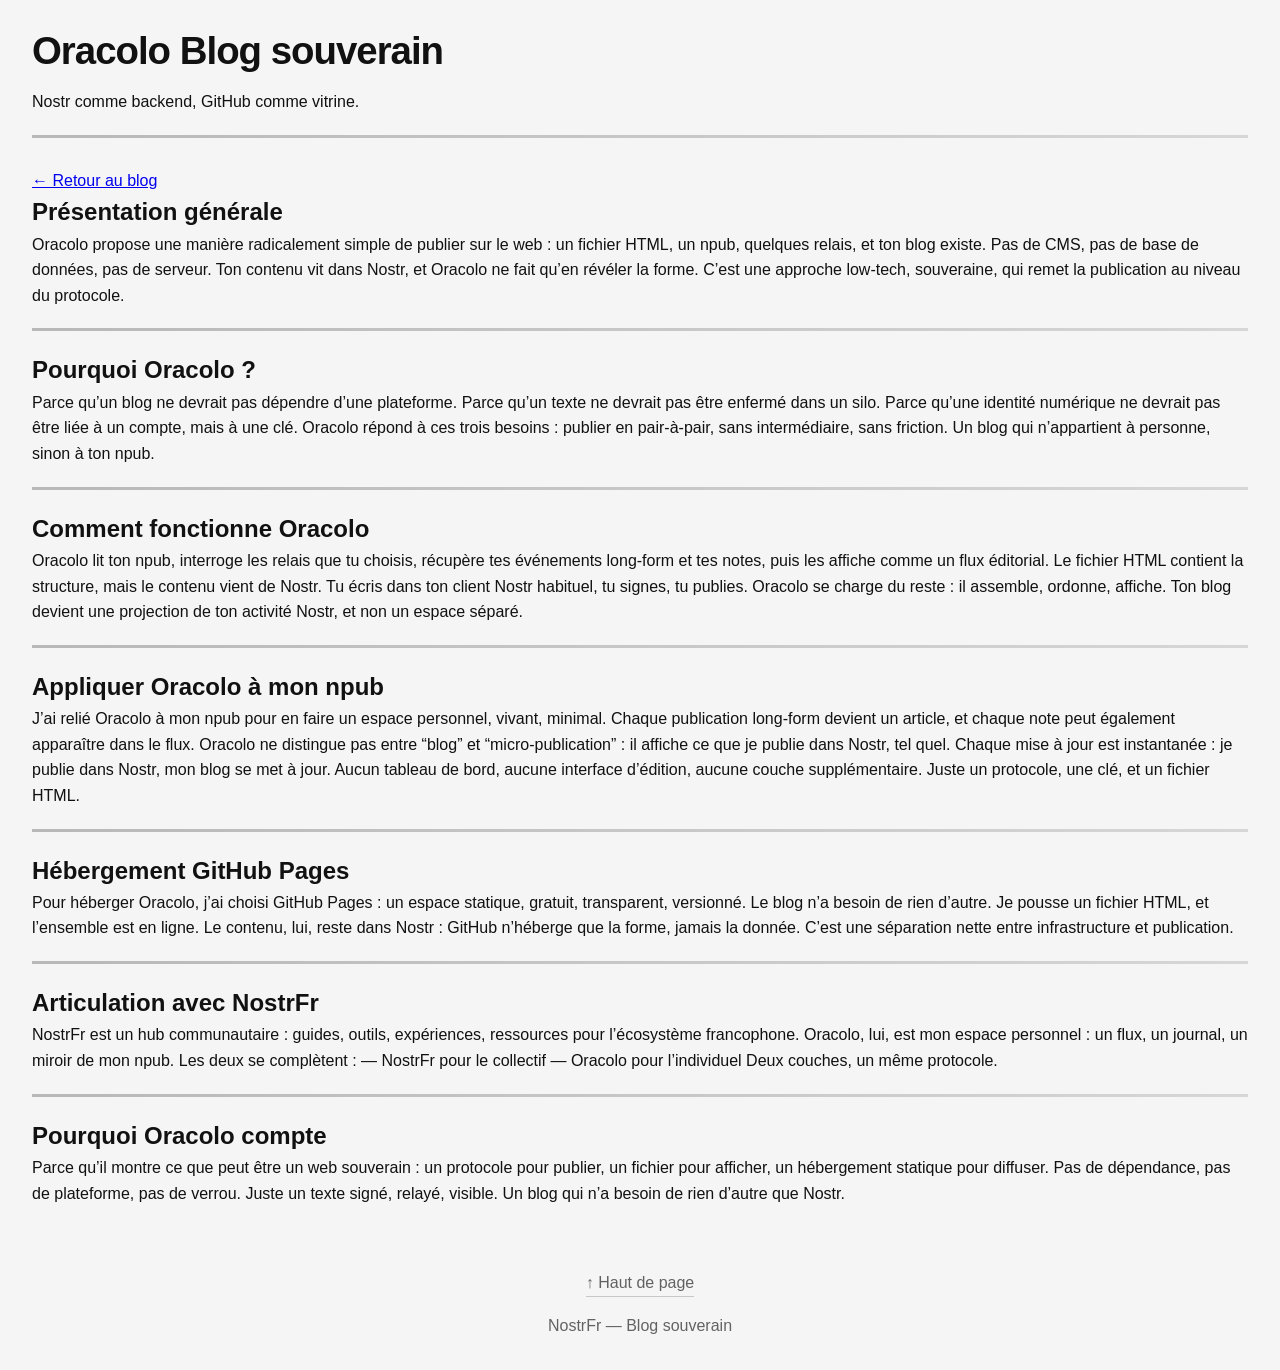
<file: posts/oracolo.html>
<!doctype html>
<html lang="fr">
<head>
<meta charset="utf-8">
<title>Oracolo — Blog souverain</title>
<meta name="viewport" content="width=device-width, initial-scale=1">
<link rel="stylesheet" href="/css/main.css">
</head>

<body id="top">

<header class="hero-header">

  <h1 class="hero-title-anim">
    <span class="left">Oracolo</span>
    <span class="right">Blog souverain</span>
  </h1>

  <p class="hero-subtitle-anim">
    Nostr comme backend, GitHub comme vitrine.
  </p>

  <div class="fx-separator"></div>
</header>

<nav class="article-nav">
  <a href="/" class="home-btn">← Retour au blog</a>
</nav>

<main>

  <!-- SECTION 1 — Présentation générale -->
  <section class="article-section">
    <h2 class="section-title">Présentation générale</h2>
    <p>
      Oracolo propose une manière radicalement simple de publier sur le web : un fichier HTML, un npub, quelques relais, et ton blog existe.
      Pas de CMS, pas de base de données, pas de serveur.
      Ton contenu vit dans Nostr, et Oracolo ne fait qu’en révéler la forme.
      C’est une approche low‑tech, souveraine, qui remet la publication au niveau du protocole.
    </p>
  </section>

  <div class="fx-separator"></div>

  <!-- SECTION 2 — Pourquoi Oracolo ? -->
  <section class="article-section">
    <h2 class="section-title">Pourquoi Oracolo ?</h2>
    <p>
      Parce qu’un blog ne devrait pas dépendre d’une plateforme.
      Parce qu’un texte ne devrait pas être enfermé dans un silo.
      Parce qu’une identité numérique ne devrait pas être liée à un compte, mais à une clé.
      Oracolo répond à ces trois besoins : publier en pair‑à‑pair, sans intermédiaire, sans friction.
      Un blog qui n’appartient à personne, sinon à ton npub.
    </p>
  </section>

  <div class="fx-separator"></div>

  <!-- SECTION 3 — Fonctionnement -->
  <section class="article-section">
    <h2 class="section-title">Comment fonctionne Oracolo</h2>
    <p>
      Oracolo lit ton npub, interroge les relais que tu choisis, récupère tes événements long‑form et tes notes, puis les affiche comme un flux éditorial.
      Le fichier HTML contient la structure, mais le contenu vient de Nostr.
      Tu écris dans ton client Nostr habituel, tu signes, tu publies.
      Oracolo se charge du reste : il assemble, ordonne, affiche.
      Ton blog devient une projection de ton activité Nostr, et non un espace séparé.
    </p>
  </section>

  <div class="fx-separator"></div>

  <!-- SECTION 4 — Application à mon npub -->
  <section class="article-section">
    <h2 class="section-title">Appliquer Oracolo à mon npub</h2>
    <p>
      J’ai relié Oracolo à mon npub pour en faire un espace personnel, vivant, minimal.
      Chaque publication long‑form devient un article, et chaque note peut également apparaître dans le flux.
      Oracolo ne distingue pas entre “blog” et “micro‑publication” : il affiche ce que je publie dans Nostr, tel quel.
      Chaque mise à jour est instantanée : je publie dans Nostr, mon blog se met à jour.
      Aucun tableau de bord, aucune interface d’édition, aucune couche supplémentaire.
      Juste un protocole, une clé, et un fichier HTML.
    </p>
  </section>

  <div class="fx-separator"></div>

  <!-- SECTION 5 — Hébergement GitHub Pages -->
  <section class="article-section">
    <h2 class="section-title">Hébergement GitHub Pages</h2>
    <p>
      Pour héberger Oracolo, j’ai choisi GitHub Pages : un espace statique, gratuit, transparent, versionné.
      Le blog n’a besoin de rien d’autre.
      Je pousse un fichier HTML, et l’ensemble est en ligne.
      Le contenu, lui, reste dans Nostr : GitHub n’héberge que la forme, jamais la donnée.
      C’est une séparation nette entre infrastructure et publication.
    </p>
  </section>

  <div class="fx-separator"></div>

  <!-- SECTION 6 — Articulation avec NostrFr -->
  <section class="article-section">
    <h2 class="section-title">Articulation avec NostrFr</h2>
    <p>
      NostrFr est un hub communautaire : guides, outils, expériences, ressources pour l’écosystème francophone.
      Oracolo, lui, est mon espace personnel : un flux, un journal, un miroir de mon npub.
      Les deux se complètent :
      — NostrFr pour le collectif
      — Oracolo pour l’individuel
      Deux couches, un même protocole.
    </p>
  </section>

  <div class="fx-separator"></div>

  <!-- SECTION 7 — Pourquoi Oracolo compte -->
  <section class="article-section">
    <h2 class="section-title">Pourquoi Oracolo compte</h2>
    <p>
      Parce qu’il montre ce que peut être un web souverain :
      un protocole pour publier,
      un fichier pour afficher,
      un hébergement statique pour diffuser.
      Pas de dépendance, pas de plateforme, pas de verrou.
      Juste un texte signé, relayé, visible.
      Un blog qui n’a besoin de rien d’autre que Nostr.
    </p>
  </section>

</main>

<footer>
  <a href="#top" class="top-btn">↑ Haut de page</a>
  <p>NostrFr — Blog souverain</p>
</footer>

</body>
</html>
</file>
<file: css/main.css>
/* ------------------------------
   RESET MINIMAL
------------------------------ */
* {
  margin: 0;
  padding: 0;
  box-sizing: border-box;
}

html, body {
  font-family: -apple-system, BlinkMacSystemFont, "Segoe UI", Roboto, sans-serif;
  background: #f5f5f5;
  color: #111;
  line-height: 1.6;
  padding: 0 1rem;
}

/* ------------------------------
   HEADER — SPLIT REVEAL
------------------------------ */
.hero-header {
  text-align: left;
  padding: 20px 0 10px;
}

.hero-title-anim {
  font-size: 2.4rem;
  font-weight: 700;
  letter-spacing: -1px;
  position: relative;
  display: inline-block;
  overflow: hidden;
}

.hero-title-anim span {
  display: inline-block;
  position: relative;
}

.hero-title-anim .left {
  transform: translateX(-100%);
  opacity: 0;
  animation: split-left 0.8s ease-out forwards;
}

.hero-title-anim .right {
  transform: translateX(100%);
  opacity: 0;
  animation: split-right 0.8s ease-out forwards;
}

@keyframes split-left {
  0% { transform: translateX(-100%); opacity: 0; }
  60% { opacity: 1; }
  100% { transform: translateX(0); opacity: 1; }
}

@keyframes split-right {
  0% { transform: translateX(100%); opacity: 0; }
  60% { opacity: 1; }
  100% { transform: translateX(0); opacity: 1; }
}

.hero-subtitle-anim {
  opacity: 0;
  transform: translateY(6px);
  animation: subtitle-fade 1s ease-out forwards;
  animation-delay: 0.4s;
  font-size: 1rem;
  opacity: 0.7;
}

@keyframes subtitle-fade {
  to {
    opacity: 1;
    transform: translateY(0);
  }
}

/* ------------------------------
   SEPARATOR ANIMÉ
------------------------------ */
.fx-separator {
  width: 100%;
  height: 3px;
  background: linear-gradient(90deg, rgba(0,0,0,0.25) 0%, rgba(0,0,0,0) 100%);
  background-size: 200% 100%;
  animation: sepMove 2.5s linear infinite;
  margin: 20px 0;
}

@keyframes sepMove {
  0% { background-position: 200% 0; }
  100% { background-position: -200% 0; }
}

/* ------------------------------
   ID CARD — VERSION FINALE PROPRE
------------------------------ */
.id-card {
  border: 2px solid #000;
  padding: 1.5rem;
  margin: 2rem 0;
  border-radius: 4px;
  background: #fff;
  color: #000;
  transition: background .25s ease, color .25s ease, border-color .25s ease;
}

.id-card:hover {
  background: #000;
  color: #fff;
  border-color: #fff;
}

.id-card h3 {
  margin-bottom: 1rem;
  font-size: 1.2rem;
}

.id-label {
  font-size: .8rem;
  opacity: .6;
  margin-top: 1rem;
}

.id-value {
  font-family: monospace;
  font-size: .9rem;
  word-break: break-all;
}

.id-card a {
  color: inherit;
  text-decoration: underline;
}

.id-card:hover a {
  color: #fff;
}

/* Anti-débordement iPhone */
.id-card,
.id-card p,
.id-card h3 {
  white-space: normal !important;
  word-break: break-word !important;
  overflow-wrap: break-word !important;
}

/* ------------------------------
   HERO BITCOIN LIVE
------------------------------ */
.hero-btc {
  margin: 2.5rem 0;
}

.hero-title {
  font-size: 1.4rem;
  margin-bottom: 1rem;
}

.hero-grid {
  display: grid;
  gap: 1rem;
  grid-template-columns: repeat(2, minmax(0, 1fr));
}

@media (max-width: 600px) {
  .hero-grid {
    grid-template-columns: 1fr;
  }
}

.hero-card {
  border: 1px solid #ccc;
  padding: 1rem;
  border-radius: 4px;
  background: #ffffff;
}

.hero-card .label {
  font-size: .8rem;
  opacity: .6;
}

.hero-card .value {
  font-size: 1.4rem;
  margin-top: .3rem;
  font-family: monospace;
  color: #000;
}

/* ------------------------------
   CARTES ARTICLES — BLOC SOUVERAIN
------------------------------ */
.post-card {
  border: 1px solid #000;
  background: #fff;
  margin: 2rem 0;
  transition: all 0.2s ease;
}

.post-card-link {
  display: block;
  color: inherit;
  text-decoration: none;
}

.post-card-content {
  padding: 1.4rem 1.6rem;
}

.post-card-date {
  font-size: 0.85rem;
  opacity: 0.6;
  display: block;
  margin-bottom: 0.4rem;
}

.post-card-title {
  font-size: 1.35rem;
  margin: 0 0 0.6rem 0;
}

.post-card-excerpt {
  font-size: 1rem;
  line-height: 1.45;
  margin: 0;
}

/* Hover souverain */
.post-card:hover {
  background: #000;
  border-color: #fff;
}

.post-card:hover .post-card-content {
  color: #fff;
}


/* ------------------------------
   FOOTER
------------------------------ */
footer {
  margin: 4rem 0 2rem;
  text-align: center;
  opacity: .6;
  color: #000;
}

.top-btn {
  display: inline-block;
  margin-bottom: 1rem;
  color: #000;
  text-decoration: none;
  border-bottom: 1px solid #aaa;
}

.top-btn:hover {
  background: #000;
  color: #fff;
}
/* Fix anti-débordement pour les longues chaînes dans les articles */
.article-section p,
.article-section strong,
.article-section {
  overflow-wrap: anywhere !important;
  white-space: normal !important;
}

/* Anti-débordement pour chaînes longues dans la carte ID */
.long-string {
  overflow-wrap: anywhere !important;
  word-break: break-word !important;
  white-space: normal !important;
}
</file>
